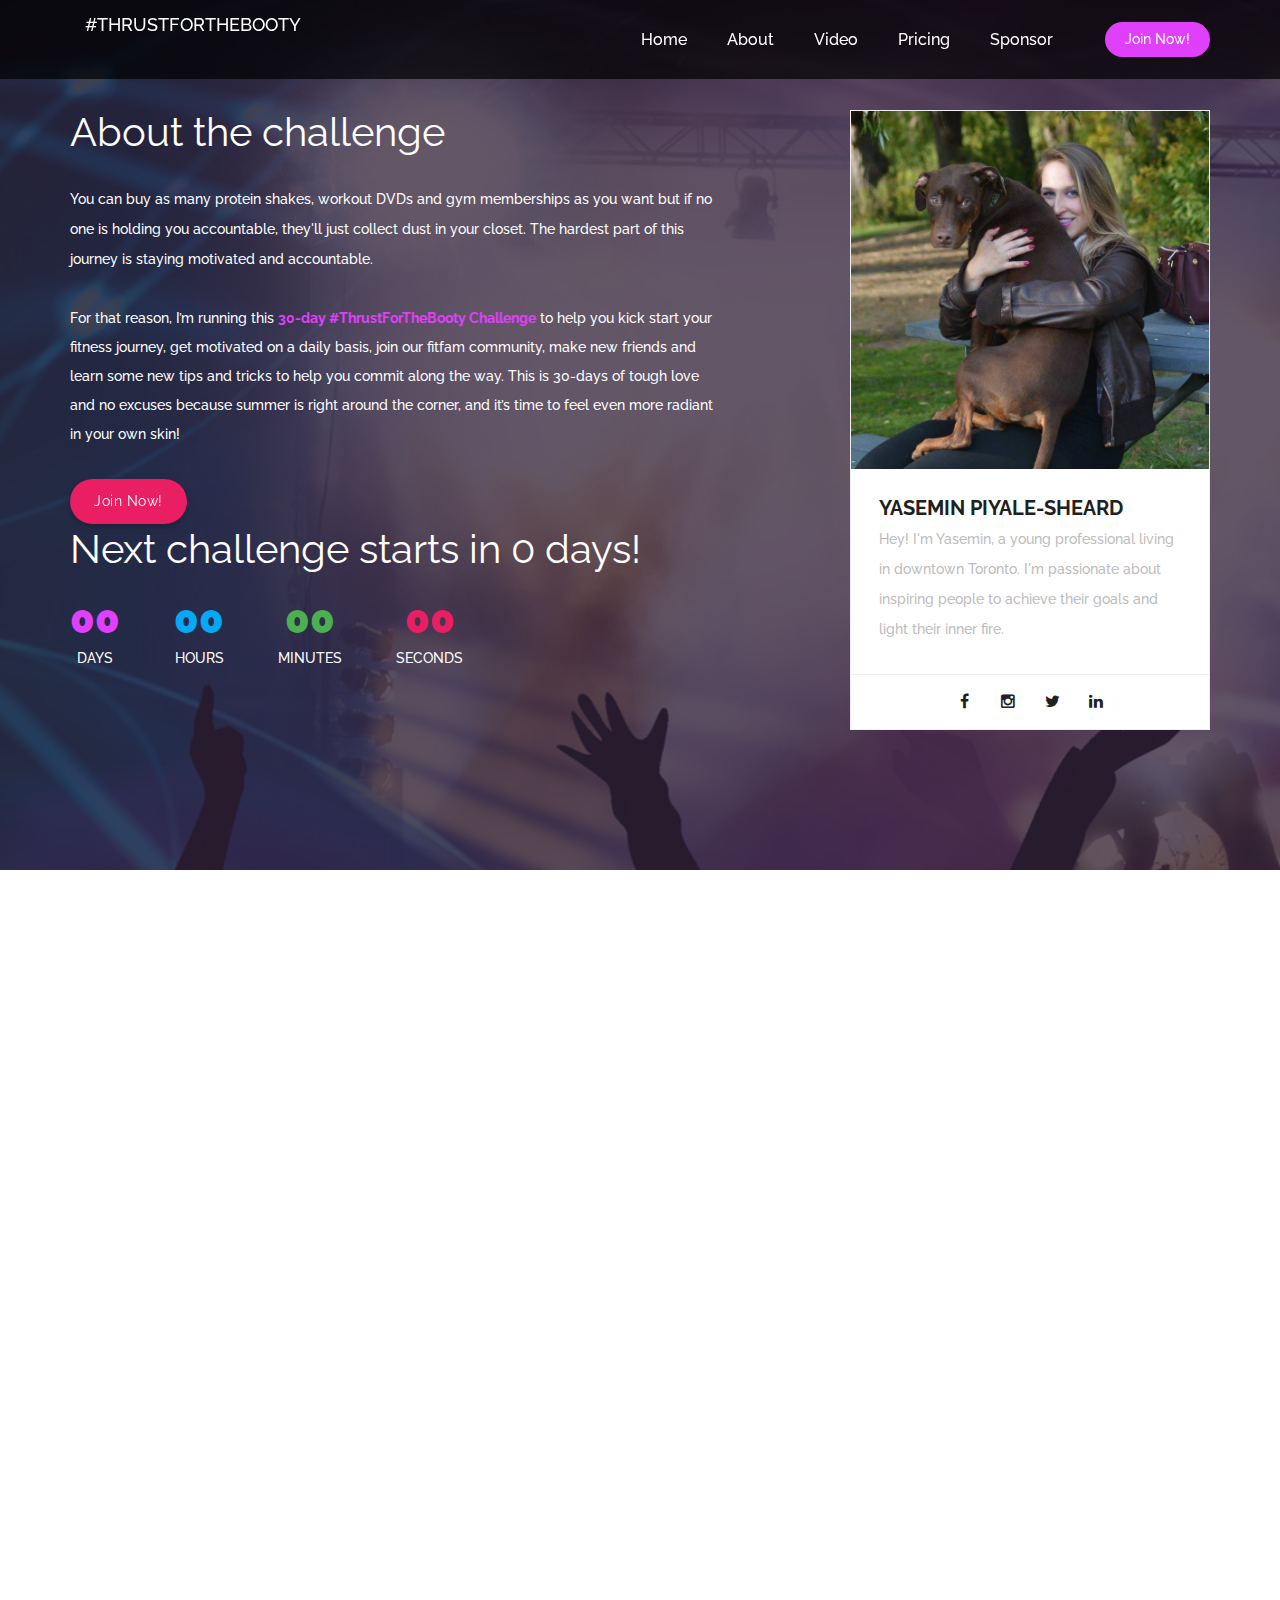
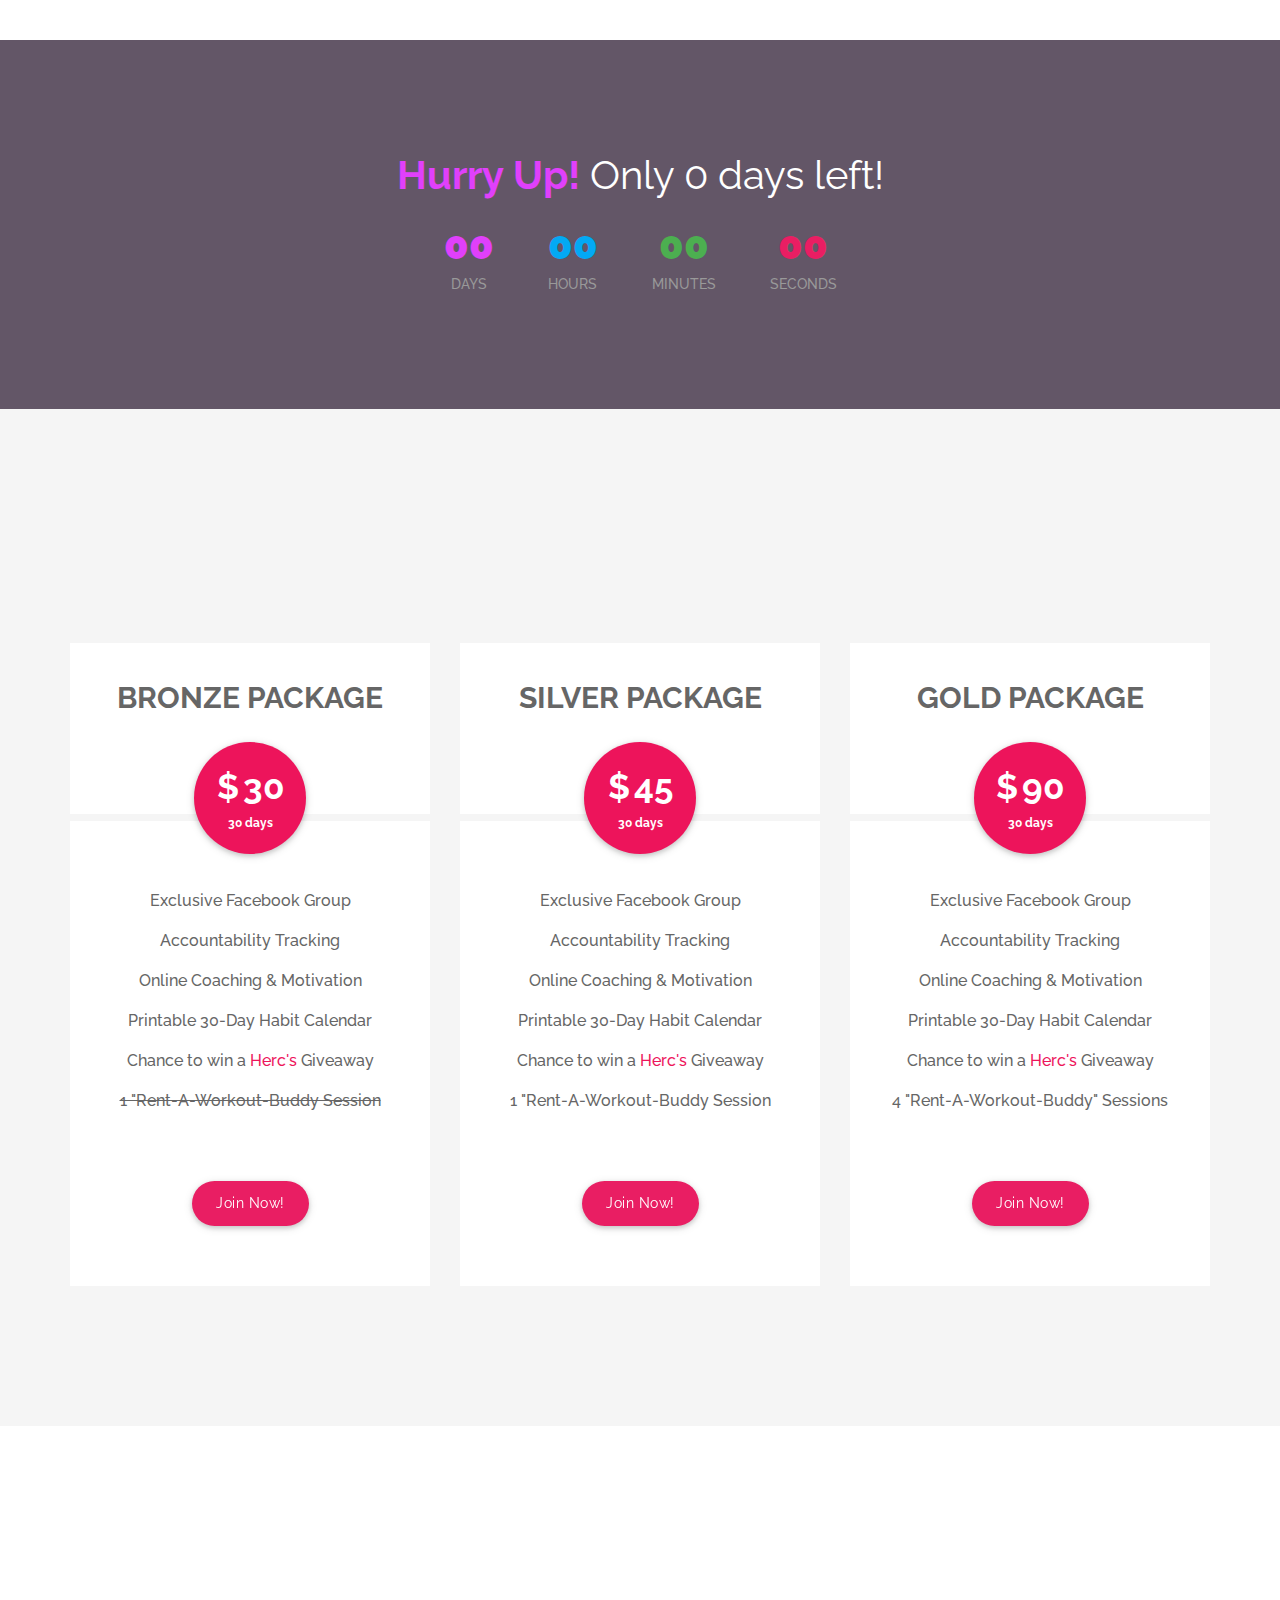
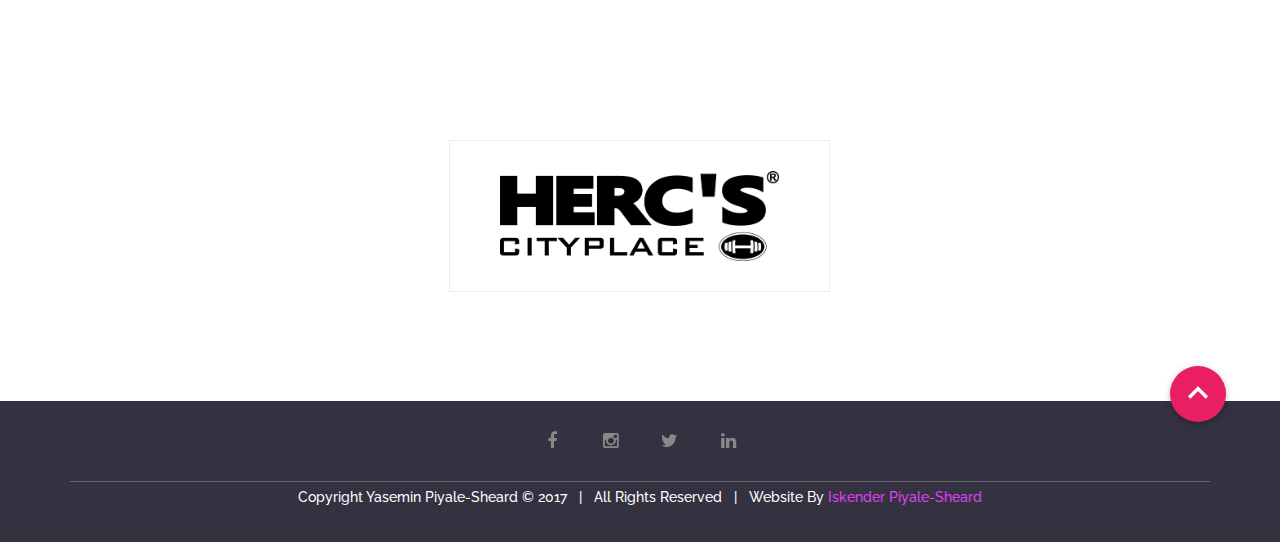
<file: index.html>
<!DOCTYPE html>
<html lang="en">
    <head>
        <meta charset="utf-8">
        <meta http-equiv="X-UA-Compatible" content="IE=edge">
        <meta name="viewport" content="width=device-width, initial-scale=1">
        
        <!-- ============================================ -->
        <meta name="viewport" content="width=device-width, initial-scale=1">
        <meta name="description" content="An online fitness accountabiliy community for men and women trying to get in shape.">
        <meta name="author" content="Yasemin Piyale-Sheard">

        <!-- Facebook Metatags -->
        <meta property="og:title" content="#THRUSTFORTHEBOOTY" />
        <meta property="og:site_name" content="#THRUSTFORTHEBOOTY"/>
        <meta property="og:type"   content="website" /> 
        <meta property="og:url" content="http://thrustforthebooty.com" />
        <meta property="og:description" content="An online fitness accountabiliy community for men and women trying to get in shape." />
        <meta property="og:image"
        content="http://thrustforthebooty.com/assets/img/background1.jpg" />

        <!-- Twitter Card Metadada -->
        <meta name="twitter:card" content="summary_large_image">
        <meta name="twitter:site" content="@ypiyale">
        <meta name="twitter:creator" content="@ypiyale">
        <meta name="twitter:title" content="#THRUSTFORTHEBOOTY">
        <meta name="twitter:description" content="An online fitness accountabiliy community for men and women trying to get in shape.">
        <meta name="twitter:image" content="http://thrustforthebooty.com/assets/img/background1.jpg">
        <!-- ============================================ -->

        <title>#THRUSTFORTHEBOOTY</title>

        <!--  favicon -->
        <link rel="shortcut icon" href="assets/img/ico/favicon.png">
        <!--  apple-touch-icon -->
        <link rel="apple-touch-icon-precomposed" sizes="144x144" href="assets/img/ico/apple-touch-icon-144-precomposed.png">
        <link rel="apple-touch-icon-precomposed" sizes="114x114" href="assets/img/ico/apple-touch-icon-114-precomposed.png">
        <link rel="apple-touch-icon-precomposed" sizes="72x72" href="assets/img/ico/apple-touch-icon-72-precomposed.png">
        <link rel="apple-touch-icon-precomposed" href="assets/img/ico/apple-touch-icon-57-precomposed.png">
        
        <link href='https://fonts.googleapis.com/css?family=Raleway:400,300,500,700,900' rel='stylesheet' type='text/css'>
        <!-- FontAwesome CSS -->
        <link href="assets/fonts/font-awesome/css/font-awesome.min.css" rel="stylesheet">
        <!-- Material Icons CSS -->
        <link href="assets/fonts/iconfont/material-icons.css" rel="stylesheet">
        <!-- animate CSS -->
        <link href="assets/css/animate.min.css" rel="stylesheet">
        <!-- flexslider -->
        <link href="assets/flexSlider/flexslider.css" rel="stylesheet">
        <!-- materialize -->
        <link href="assets/materialize/css/materialize.min.css" rel="stylesheet">
        <!-- Bootstrap -->
        <link href="assets/bootstrap/css/bootstrap.min.css" rel="stylesheet">
        <!-- Style CSS -->
        <link href="style.css" rel="stylesheet">


        <!-- Choose your default colors -->
        <link rel="stylesheet" href="assets/css/colors/color1.css">
        <!-- <link rel="stylesheet" href="assets/css/colors/color2.css"> -->
        <!-- <link rel="stylesheet" href="assets/css/colors/color3.css"> -->
        <!-- <link rel="stylesheet" href="assets/css/colors/color4.css"> -->
        <!-- <link rel="stylesheet" href="assets/css/colors/color5.css"> -->
        <!-- <link rel="stylesheet" href="assets/css/colors/color6.css"> -->
        <!-- <link rel="stylesheet" href="assets/css/colors/color7.css"> -->
        <!-- <link rel="stylesheet" href="assets/css/colors/color8.css"> -->



        <!-- RS5.0 Main Stylesheet -->
        <link rel="stylesheet" type="text/css" href="assets/revolution/css/settings.css">
        <!-- RS5.0 Layers and Navigation Styles -->
        <link rel="stylesheet" type="text/css" href="assets/revolution/css/layers.css">
        <link rel="stylesheet" type="text/css" href="assets/revolution/css/navigation.css">


        <!-- HTML5 shim and Respond.js for IE8 support of HTML5 elements and media queries -->
        <!-- WARNING: Respond.js doesn't work if you view the page via file:// -->
        <!--[if lt IE 9]>
          <script src="https://oss.maxcdn.com/html5shiv/3.7.2/html5shiv.min.js"></script>
          <script src="https://oss.maxcdn.com/respond/1.4.2/respond.min.js"></script>
        <![endif]-->

        <!-- Google Analytics Tracking Code -->
        <script>
          (function(i,s,o,g,r,a,m){i['GoogleAnalyticsObject']=r;i[r]=i[r]||function(){
          (i[r].q=i[r].q||[]).push(arguments)},i[r].l=1*new Date();a=s.createElement(o),
          m=s.getElementsByTagName(o)[0];a.async=1;a.src=g;m.parentNode.insertBefore(a,m)
          })(window,document,'script','https://www.google-analytics.com/analytics.js','ga');

          ga('create', 'UA-92273599-1', 'auto');
          ga('send', 'pageview');

        </script>
    </head>

    <body>
        

        <!-- header navigation start -->
        <header id="navigation" class="nav">
          <div class="container">
            <div class="row">
              <div class="col-sm-12">
                <div class="nav-inner">
                  <nav class="primary-nav">
                    <div class="clearfix nav-wrapper">

                      <a href="#home" class="left navbar-brand navbar-brand-2 menu-smooth-scroll" data-section="#home" id="brand">
                        #THRUSTFORTHEBOOTY
                      </a>

                      <a href="#" data-activates="mobile-demo" class="button-collapse">
                        <i class="mdi-navigation-menu"></i>
                      </a>

                      <ul class="right static-menu">
                        
                        <li>
                          <a class="typeform-share join-btn menu-smooth-scroll" href="#pricing" data-mode="1" target="_blank">Join Now!</a>
                        </li>


                        
                          



                      </ul>

                      <ul class="side-nav" id="mobile-demo">

                        <!-- Mini Profile // only visible in Tab and Mobile -->
                        <li class="mobile-profile">
                         <div class="profile-inner">
                            <h3>#THRUSTFORTHEBOOTY Challenge</h3>
                            <p>April 2017, <br>Toronto/Online</p>
                          </div>
                        </li><!-- mini profile end-->


                        <li><a href="#home" data-section="#home" class="menu-smooth-scroll"><i class="fa fa-user fa-fw"></i>Home</a>
                        </li>
                        <li><a href="#about" data-section="#about" class="menu-smooth-scroll"><i class="fa fa-file-text fa-fw"></i>About</a>
                        </li>
                        <li><a href="#video" data-section="#video" class="menu-smooth-scroll"><i class="fa fa-briefcase fa-fw"></i>Video</a>
                        </li>
                        <li><a href="#pricing" data-section="#pricing" class="menu-smooth-scroll"><i class="fa fa-users fa-fw"></i>Pricing</a>
                        </li>
                        <li><a href="#sponsor" data-section="#sponsor" class="menu-smooth-scroll"><i class="fa fa-users fa-fw"></i>Sponsor</a>
                        </li>
                        
                        </li>
                      </ul>

                    </div>
                  </nav>
                </div>
              </div>
            </div>
          </div>
          <!-- .container end -->
        </header>
        <!-- #header  navigation end -->

       

        <!-- start revolution slider 5.0 -->
        <section id="home" class="rev_slider_wrapper">
         <div class="attend-parallax rev_slider"  data-version="5.0">
          <ul>

            <li data-transition="fade" data-slotamount="default"  data-easein="Power3.easeInOut" data-easeout="Power3.easeInOut" data-masterspeed="1500"  data-thumb="assets/img/background1.jpg"  data-rotate="0"  data-saveperformance="off"  data-title="Parallax" data-description="">

                <!-- MAIN IMAGE -->
                <img src="assets/img/background1.jpg" alt="" data-bgposition="center center" data-bgfit="cover" data-bgrepeat="no-repeat" data-bgparallax="10" class="rev-slidebg" data-no-retina>
                <!-- LAYERS -->

                <div class="tp-overlay purple-overlay"></div>


                <!-- LAYER NR. 1 -->
                <div class="tp-caption tp-resizeme rs-parallaxlevel-4" 
                    data-basealign="slide"
                    data-x="['left','left','left','left']"  
                    data-y="['top','top','top','top']"
                    data-width="none"
                    data-height="none"
                    data-whitespace="nowrap"
                    data-transform_idle="o:1;"
         
                    data-transform_in="opacity:0;s:1000;e:Power2.easeInOut;" 
                    data-transform_out="opacity:0;s:1000;s:1000;" 
                    data-start="0" 
                    data-responsive_offset="on" 

                    style="z-index: 1;">
                       
                </div>

                <!-- LAYER NR. 2 -->
                <div class="tp-caption text-bold white-text tp-resizeme" 
                    data-x="center"  
                    data-y="['middle','middle','middle','middle']" data-voffset="['0','0','-100','-100']"
                    data-fontsize="['60','60','45','35']"
                    data-lineheight="['60','60','50','40']"
                    data-width="none"
                    data-height="none"
                    data-whitespace="nowrap"
                    data-transform_idle="o:1;"
         
                    data-transform_in="y:[100%];z:0;rX:0deg;rY:0;rZ:0;sX:1;sY:1;skX:0;skY:0;opacity:0;s:2000;e:Power4.easeInOut;" 
                    data-transform_out="y:[100%];s:1000;e:Power2.easeInOut;s:1000;e:Power2.easeInOut;" 
                    data-mask_in="x:0px;y:[100%];s:inherit;e:inherit;" 
                    data-mask_out="x:inherit;y:inherit;s:inherit;e:inherit;" 
                    data-start="800" 
                    data-splitin="none" 
                    data-splitout="none" 
                    data-responsive_offset="on"
                    
                    style="padding-bottom:120px; z-index: 5; white-space: nowrap; text-transform: uppercase;">#THRUSTFORTHEBOOTY
                </div>

                <!-- LAYER NR. 3 -->
                <div class="tp-caption text-center white-text tp-resizeme" 
                    data-x="['center','center','center','center']" data-hoffset="['0','0','0','0']"   
                    data-y="['middle','middle','middle','middle']" data-voffset="['70','70','-20','-20']"
                    data-fontsize="['16','16','16','11']"
                    data-lineheight="['20','20','20','20']"
                    data-width="none"
                    data-height="none"
                    data-whitespace="nowrap"
                    data-transform_idle="o:1;"
         
                    data-transform_in="y:[100%];z:0;rX:0deg;rY:0;rZ:0;sX:1;sY:1;skX:0;skY:0;opacity:0;s:2000;e:Power4.easeInOut;" 
                    data-transform_out="y:[100%];s:1000;e:Power2.easeInOut;s:1000;e:Power2.easeInOut;" 
                    data-mask_in="x:0px;y:[100%];s:inherit;e:inherit;" 
                    data-mask_out="x:inherit;y:inherit;s:inherit;e:inherit;" 
                    data-start="1500" 
                    data-splitin="none" 
                    data-splitout="none" 
                    data-responsive_offset="on" 

                    style="padding-bottom: 60px; z-index: 6; white-space: nowrap;">You can buy a gym membership, a workout DVD or a protein shake, but without <br> accountability it will collect dust in your closet. <br><br> Join the <a class="brand-color" href="#pricing">#THRUSTFORTHEBOOTY 30-Day Challenge</a> and together <br> we'll achieve our fitness goals.<br>
                </div>

                

                <!-- LAYER NR. 4 -->
                <div class="tp-caption tp-resizeme white-text rs-parallaxlevel-0"
                    data-x="center"
                    data-y="['middle','middle','middle','middle']" data-voffset="['150','150','50','50']"
                    data-fontsize="['25','25','20','16']"
                    data-lineheight="['25','25','25','25']"
                    data-width="none"
                    data-height="none"
                    data-whitespace="nowrap"
                    data-transform_idle="o:1;"
                    data-style_hover="cursor:default;"

                    data-transform_in="y:50px;opacity:0;s:1500;e:Power4.easeInOut;" 
                    data-transform_out="y:[175%];s:1000;e:Power2.easeInOut;s:1000;e:Power2.easeInOut;" 
                    data-mask_in="x:0px;y:[100%];s:inherit;e:inherit;" 
                    data-mask_out="x:inherit;y:inherit;s:inherit;e:inherit;" 
                    data-start="2000" 
                    data-splitin="none" 
                    data-splitout="none"
                    data-responsive_offset="on"
                    style="z-index: 8; white-space: nowrap;">April 2017 | Toronto + Online
                </div>

                <!-- LAYER NR. 4 -->
                <div class="tp-caption rev-scroll-btn  rs-parallaxlevel-0" 
                    data-x="['center','center','center','center']" data-hoffset="['0','0','0','0']" 
                    data-y="['bottom','bottom','bottom','bottom']" data-voffset="['50','50','50','50']" 
                    data-width="35"
                    data-height="55"
                    data-whitespace="nowrap"
                    data-transform_idle="o:1;"
                    data-style_hover="cursor:pointer;"
         
                    data-transform_in="y:50px;opacity:0;s:1500;e:Power3.easeInOut;" 
                    data-transform_out="y:50px;opacity:0;s:1000;s:1000;" 
                    data-start="2000" 
                    data-splitin="none" 
                    data-splitout="none" 
                    data-actions='[{"event":"click","action":"scrollbelow","offset":"0px"}]'
                    data-basealign="slide" 
                    data-responsive_offset="off" 
                    data-responsive="off"
                    
                    style="z-index: 9; min-width: 35px; max-width: 35px; max-width: 55px; max-width: 55px; white-space: nowrap; font-size: px; line-height: px; font-weight: 100;border-color:rgba(255, 255, 255, 0.50);border-style:solid;border-width:1px;border-radius:23px 23px 23px 23px;box-sizing:border-box;-moz-box-sizing:border-box;-webkit-box-sizing:border-box;">                         
                    <span></span>                            
                </div>  

            </li>

          </ul>
         </div><!-- end revolution slider -->
        </section><!-- end of slider wrapper -->


        <section id="about" class="section-padding banner-1 bg-fixed parallax-bg overlay purple-overlay"  data-stellar-background-ratio="0.5">
            <div class="container">

              
              <div class="row">
                <div class="col-md-7 white-text">
                  <h2 class="font-40 mb-30 white-text">About the challenge</h2>
                  
                  <p>You can buy as many protein shakes, workout DVDs and gym memberships as you want but if no one is holding you accountable, they'll just collect dust in your closet. The hardest part of this journey is staying motivated and accountable.</p> 

                  For that reason, I’m running this <span class="brand-color"><strong>30-day #ThrustForTheBooty Challenge</strong></span> to help you kick start your fitness journey, get motivated on a daily basis, join our fitfam community, make new friends and learn some new tips and tricks to help you commit along the way. This is 30-days of tough love and no excuses because summer is right around the corner, and it’s time to feel even more radiant in your own skin!  </p>

                  <a href="#pricing" data-mode="1" target="_blank" class="typeform-share waves-effect waves-light btn pink" id="joinbutton">Join Now!</a>

                  <h2 class="font-40 mb-30 white-text line-height-50 countdown" data-date="1 april 2017 12:00:00">Next challenge starts in <span class="days">0</span> days!</h2>
                  <div class="countdown-wrapper" >
                        <!-- put your countdown date and time here, follow the given formate -->
                        <ul class="countdown" data-date="1 april 2017 12:00:00">
                            <li>                    
                                <span class="days brand-color">00</span>
                                <p>days</p>
                            </li>
                            <li>
                                <span class="hours light-blue-text">00</span>
                                <p>hours </p>
                            </li>
                            <li>
                                <span class="minutes green-text">00</span>
                                <p>minutes</p>
                            </li>
                            <li>
                                <span class="seconds pink-text">00</span>
                                <p>seconds</p>
                            </li>               
                        </ul><!-- /countdown -->
                    </div>

           


                </div><!-- /.col-md-7 -->

                <div class="col-md-4 col-md-offset-1">
                  <div class="team-wrapper">
                      <div class="team-img">
                          <a href="#"><img src="assets/img/doggie.jpg" class="img-responsive" alt="Image"></a>
                      </div><!-- /.team-img -->

                      <div class="team-title">
                          <h3><a href="#">Yasemin Piyale-Sheard</a></h3>
                          
                          <p>Hey! I'm Yasemin, a young professional living in downtown Toronto. I'm passionate about inspiring people to achieve their goals and light their inner fire.</p>
                      </div><!-- /.team-title -->

                      <ul class="team-social-links list-inline text-center">
                          <li><a href="https://www.facebook.com/yasemin.piyale"><i class="fa fa-facebook" target="_blank"></i></a></li>
                          <li><a href="https://www.instagram.com/ypiyale" target="_blank"><i class="fa fa-instagram"></i></a></li>
                          <li><a href="https://www.twitter.com/ypiyale" target="_blank"><i class="fa fa-twitter"></i></a></li>
                          <li><a href="https://www.linkedin.com/in/yasemin-piyale-sheard-8625032b/"><i class="fa fa-linkedin" target="_blank"></i></a></li>
                      </ul>

                  </div><!-- /.team-wrapper -->
                </div><!-- /.col-md-5 -->
              </div><!-- /.row -->
            </div><!-- /.container -->
        </section>


        <section id="video" class="section-padding">
            <div class="container">

              

              <div class="row">
              	<div class="col-md-10 col-md-offset-1 video-wrapper">

              		<iframe width="853" height="480" src="https://www.youtube.com/embed/-hCkgZ-j90o" frameborder="0" webkitallowfullscreen mozallowfullscreen allowfullscreen></iframe>

              	</div>
              </div>

            </div><!-- /.container -->

        </section>

        <section class="section-padding banner-1 bg-fixed parallax-bg overlay purple-overlay">
            <div class="container">
              <div class="row">
                <div class="col-md-10 col-md-offset-1 text-center">

                  <h2 class="font-40 mb-30 white-text line-height-50 countdown" data-date="1 april 2017 12:00:00"><span class="text-bold brand-color">Hurry Up!</span> Only <span class="days">0</span> days left!</h2>
                  <div class="countdown-wrapper" >
                        <!-- put your countdown date and time here, follow the given formate -->
                        <ul class="countdown" data-date="1 april 2017 12:00:00">
                            <li>                    
                                <span class="days brand-color">00</span>
                                <p>days</p>
                            </li>
                            <li>
                                <span class="hours light-blue-text">00</span>
                                <p>hours </p>
                            </li>
                            <li>
                                <span class="minutes green-text">00</span>
                                <p>minutes</p>
                            </li>
                            <li>
                                <span class="seconds pink-text">00</span>
                                <p>seconds</p>
                            </li>               
                        </ul><!-- /countdown -->
                    </div>

                </div>
              </div>

            </div><!-- /.container -->

        </section>



        <section id="pricing" class="section-padding gray-bg" id="pricing">
            <div class="container">
              <div class="text-center mb-80 wow fadeInUp">
                <h2 class="section-title text-uppercase">Join The Challenge</h2>
                <!-- <p class="section-sub">Quisque non erat mi. Etiam congue et augue sed tempus. Aenean sed ipsum luctus, scelerisque ipsum nec, iaculis justo. Sed at vestibulum purus, sit amet viverra diam nulla ac nisi rhoncus.</p> -->
              </div>
              <div class="row">
                

            
                <div class="col-md-4">
                  <div class="pricing-table">
                    <div class="table-contents text-center">
                      <div class="table-header brand-hover">
                        <div class="package-name">
                          <span>Bronze Package</span>
                        </div>
                        <div class="package-price">
                          <span class="currency-symbol">$</span> <span class="price">30</span> <span class="currency-code">30 days</span>
                        </div>
                      </div><!-- /.table-header -->
                      <div class="table-info">
                        <ul>
                          <li>Exclusive Facebook Group</li>
                          <li>Accountability Tracking</li>
                          <li>Online Coaching & Motivation</li>
                          <li>Printable 30-Day Habit Calendar</li>
                          <li>Chance to win a <a href="https://hercs.com/locations/torontocityplace/" target="_blank">Herc's</a> Giveaway</li>
                          <li><strike>1 "Rent-A-Workout-Buddy Session</strike></li>

                        </ul>
                      </div><!-- /.table-info -->
                      <div class="table-footer">
                        <div class="purchase-button">
                        

                          <a class="typeform-share waves-effect waves-light btn pink" href="https://ypiyale.typeform.com/to/SFM3sd" data-mode="1" target="_blank">Join Now!</a>
                          

                        </div>
                      </div><!-- /.table-footer -->
                    </div><!-- /.table-contents -->
                  </div><!-- /.pricing-table -->
                </div><!-- /.col-md-4 -->
                

                <div class="col-md-4">
                  <div class="pricing-table">
                    <div class="table-contents text-center">
                      <div class="table-header brand-hover">
                        <div class="package-name">
                          <span>Silver Package</span>
                        </div>
                        <div class="package-price">
                          <span class="currency-symbol">$</span> <span class="price">45</span> <span class="currency-code">30 days</span>
                        </div>
                      </div><!-- /.table-header -->
                      <div class="table-info">
                        <ul>
                          <li>Exclusive Facebook Group</li>
                          <li>Accountability Tracking</li>
                          <li>Online Coaching & Motivation</li>
                          <li>Printable 30-Day Habit Calendar</li>
                          <li>Chance to win a <a href="https://hercs.com/locations/torontocityplace/" target="_blank">Herc's</a> Giveaway</li>
                          <li>1 "Rent-A-Workout-Buddy Session</li>


                        </ul>
                      </div><!-- /.table-info -->
                      <div class="table-footer">
                        <div class="purchase-button">
                        

                          <a class="typeform-share waves-effect waves-light btn pink" href="https://ypiyale.typeform.com/to/xVoSZB" data-mode="1" target="_blank">Join Now!</a>
                          

                        </div>
                      </div><!-- /.table-footer -->
                    </div><!-- /.table-contents -->
                  </div><!-- /.pricing-table -->
                </div><!-- /.col-md-4 -->
                

                <div class="col-md-4">
                  <div class="pricing-table">
                    <div class="table-contents text-center">
                      <div class="table-header brand-hover">
                        <div class="package-name">
                          <span>Gold Package</span>
                        </div>
                        <div class="package-price">
                          <span class="currency-symbol">$</span> <span class="price">90</span> <span class="currency-code">30 days</span>
                        </div>
                      </div><!-- /.table-header -->
                      <div class="table-info">
                        <ul>
                          <li>Exclusive Facebook Group</li>
                          <li>Accountability Tracking</li>
                          <li>Online Coaching & Motivation</li>
                          <li>Printable 30-Day Habit Calendar</li>
                          <li>Chance to win a <a href="https://hercs.com/locations/torontocityplace/" target="_blank">Herc's</a> Giveaway</li>
                          <li>4 "Rent-A-Workout-Buddy" Sessions</li>

                        </ul>
                      </div><!-- /.table-info -->
                      <div class="table-footer">
                        <div class="purchase-button">
                        

                          <a class="typeform-share waves-effect waves-light btn pink" href="https://ypiyale.typeform.com/to/AlzV25" data-mode="1" target="_blank">Join Now!</a>
                          

                        </div>
                      </div><!-- /.table-footer -->
                    </div><!-- /.table-contents -->
                  </div><!-- /.pricing-table -->
                </div><!-- /.col-md-4 -->
                
                


                
              </div><!-- /.row -->
            </div><!-- /.container -->
          </section>




        

        


        


        


        


        <section id="sponsor" class="section-padding">
            <div class="container">

              <div class="text-center mb-80 wow fadeInUp">
                  <h2 class="section-title text-uppercase">Our Sponsors</h2>
                  <p class="section-sub">With the help of our proud sponsors, we're able to offer some awesome giveaways for participants of our challenge. <a href="mailto:y.piyale@gmail.com">Want to become a sponsor? Email me!</a></p>
              </div>

              <div class="clients-grid no-gutter">
                <div class="col-md-4 col-md-offset-4">
                    <div class="border-box text-center">
                        <a href="https://hercs.com/locations/torontocityplace/">
                          <img src="assets/img/client-logo/hercs.png" alt="clients">
                        </a>
                    </div><!-- /.border-box -->
                </div><!-- /.col-md-3 -->

                

              </div><!-- /.clients-grid -->

            </div>
		</section>


        

        



        


        <footer class="footer">
            <div class="primary-footer dark-bg text-center">
                <div class="container">

                  <a href="#home" data-section="#home" class="menu-smooth-scroll btn-floating btn-large pink back-top waves-effect waves-light">
                    <i class="material-icons">&#xE316;</i>
                  </a>

                  <ul class="social-link tt-animate ltr mt-20">
                    <li><a href="https://www.facebook.com/yasemin.piyale" target="_blank"><i class="fa fa-facebook" ></i></a></li>
                    <li><a href="https://www.instagram.com/ypiyale" target="_blank"><i class="fa fa-instagram"></i></a></li>
                    <li><a href="https://www.twitter.com/ypiyale" target="_blank"><i class="fa fa-twitter"></i></a></li>
                    <li><a href="https://www.linkedin.com/in/yasemin-piyale-sheard-8625032b" target="_blank"><i class="fa fa-linkedin"></i></a></li>
                    
                  </ul>

                  <hr class="mt-10">

                  <div class="row">
                    <div class="col-md-12">
                          

                          <p><span class="copy-text">Copyright Yasemin Piyale-Sheard &copy; 2017 &nbsp; | &nbsp;  All Rights Reserved &nbsp; | &nbsp;  Website By <a href="http://www.izzydoesizzy.com" target="_blank">Iskender Piyale-Sheard</a></span></p>
                          
                    </div><!-- /.col-md-12 -->
                  </div><!-- /.row -->
                </div><!-- /.container -->
            </div><!-- /.primary-footer -->

           
        </footer>


         <!--  preloader start -->
        <div id="tt-preloader">
            <div class="tt-preloader-wave"></div>
        </div>
        <!-- preloader end -->


        <!-- jQuery -->
        <script src="assets/js/jquery-2.1.3.min.js"></script>
        <script src="assets/bootstrap/js/bootstrap.min.js"></script>
        <script src="assets/materialize/js/materialize.min.js"></script>
        <script src="assets/js/bootstrap-tabcollapse.min.js"></script>
        <script src="assets/js/smoothscroll.min.js"></script>
        <script src="assets/js/jquery.stellar.min.js"></script>
        <script src="assets/js/imagesloaded.js"></script>
        <script src="assets/js/jquery.inview.min.js"></script>
        <script src="assets/js/wow.min.js"></script>
        <script src="assets/js/waypoints.js"></script>
        <script src="assets/js/coundown-timer.js"></script>
        <script src="assets/js/ajaxchimp.js"></script>
        <script src="assets/js/ajaxchimp-config.js"></script>
        <script src="assets/flexSlider/jquery.flexslider-min.js"></script>
        <script src="assets/js/scripts.js"></script>


        <!-- RS5.0 Core JS Files -->
        <script src="assets/revolution/js/jquery.themepunch.tools.min.js"></script>
        <script src="assets/revolution/js/jquery.themepunch.revolution.min.js"></script>

        <!-- RS5.0 Init  -->
        <script type="text/javascript">
            jQuery(document).ready(function() {
               jQuery(".attend-parallax").revolution({
                    sliderType:"standard",
                    sliderLayout:"fullscreen",
                    delay:9000,
                    navigation: {
                        keyboardNavigation:"off",
                        keyboard_direction: "horizontal",
                        mouseScrollNavigation:"off",
                        onHoverStop:"off",
                        touch:{
                            touchenabled:"on",
                            swipe_threshold: 75,
                            swipe_min_touches: 1,
                            swipe_direction: "horizontal",
                            drag_block_vertical: false
                        }
                    },
                    responsiveLevels:[1240,1024,778,480],
                    gridwidth:[1240,1024,778,480],
                    gridheight:[700,600,500,500],
                    parallax: {
                        type:"mouse",
                        origo:"slidercenter",
                        speed:2000,
                        levels:[2,3,4,5,6,7,12,16,10,50],
                        disable_onmobile:"on"
                    },

                });
            });
        </script>


        <!-- Google Map Customization  -->
        <script type="text/javascript">
            jQuery(document).ready(function() {

	            //set your google maps parameters
	            var $latitude = 53.411805, //Visit http://www.latlong.net/ for generate your Lat. Long.
	                $longitude = -2.964538,
	                $map_zoom = 16 /* ZOOM SETTING */

	            //google map custom marker icon 
	            var $marker_url = 'assets/img/pin.png';

	            //we define here the style of the map
                // choose your style from https://snazzymaps.com/
	            var style = [{"featureType":"landscape","stylers":[{"hue":"#F600FF"},{"saturation":0},{"lightness":0},{"gamma":1}]},{"featureType":"road.highway","stylers":[{"hue":"#DE00FF"},{"saturation":-4.6000000000000085},{"lightness":-1.4210854715202004e-14},{"gamma":1}]},{"featureType":"road.arterial","stylers":[{"hue":"#FF009A"},{"saturation":0},{"lightness":0},{"gamma":1}]},{"featureType":"road.local","stylers":[{"hue":"#FF0098"},{"saturation":0},{"lightness":0},{"gamma":1}]},{"featureType":"water","stylers":[{"hue":"#EC00FF"},{"saturation":72.4},{"lightness":0},{"gamma":1}]},{"featureType":"poi","stylers":[{"hue":"#7200FF"},{"saturation":49},{"lightness":0},{"gamma":1}]}];

	            //set google map options
	            var map_options = {
	                center: new google.maps.LatLng($latitude, $longitude),
	                zoom: $map_zoom,
	                panControl: true,
	                zoomControl: true,
	                mapTypeControl: true,
	                streetViewControl: true,
	                mapTypeId: google.maps.MapTypeId.ROADMAP,
	                scrollwheel: false,
	                styles: style
	            }
	            //inizialize the map
	            var map = new google.maps.Map(document.getElementById('myMap'), map_options);
	            //add a custom marker to the map                
	            var marker = new google.maps.Marker({
	                position: new google.maps.LatLng($latitude, $longitude),
	                map: map,
	                visible: true,
	                icon: $marker_url
	            });
            });
        </script>


        <!-- SLIDER REVOLUTION 5.0 EXTENSIONS  (Load Extensions only on Local File Systems! The following part can be removed on Server for On Demand Loading) -->
         
        <script type="text/javascript" src="assets/revolution/js/extensions/revolution.extension.video.min.js"></script>
        <script type="text/javascript" src="assets/revolution/js/extensions/revolution.extension.slideanims.min.js"></script>
        <script type="text/javascript" src="assets/revolution/js/extensions/revolution.extension.actions.min.js"></script>
        <script type="text/javascript" src="assets/revolution/js/extensions/revolution.extension.layeranimation.min.js"></script>
        <script type="text/javascript" src="assets/revolution/js/extensions/revolution.extension.kenburn.min.js"></script>
        <script type="text/javascript" src="assets/revolution/js/extensions/revolution.extension.navigation.min.js"></script>
        <script type="text/javascript" src="assets/revolution/js/extensions/revolution.extension.migration.min.js"></script>
        <script type="text/javascript" src="assets/revolution/js/extensions/revolution.extension.parallax.min.js"></script>
        

        <!-- Stripe Checkout -->

        <script src="https://checkout.stripe.com/checkout.js"></script>

        

        <script>(function(){var qs,js,q,s,d=document,gi=d.getElementById,ce=d.createElement,gt=d.getElementsByTagName,id='typef_orm_share',b='https://s3-eu-west-1.amazonaws.com/share.typeform.com/';if(!gi.call(d,id)){js=ce.call(d,'script');js.id=id;js.src=b+'share.js';q=gt.call(d,'script')[0];q.parentNode.insertBefore(js,q)}id=id+'_';if(!gi.call(d,id)){qs=ce.call(d,'link');qs.rel='stylesheet';qs.id=id;qs.href=b+'share-button.css';s=gt.call(d,'head')[0];s.appendChild(qs,s)}})()
        </script>

    </body>
  
</html>
</file>
<file: assets/fonts/iconfont/material-icons.css>
@font-face {
  font-family: 'Material Icons';
  font-style: normal;
  font-weight: 400;
  src: url(MaterialIcons-Regular.eot); /* For IE6-8 */
  src: local('Material Icons'),
       local('MaterialIcons-Regular'),
       url(MaterialIcons-Regular.woff2) format('woff2'),
       url(MaterialIcons-Regular.woff) format('woff'),
       url(MaterialIcons-Regular.ttf) format('truetype');
}

.material-icons {
  font-family: 'Material Icons';
  font-weight: normal;
  font-style: normal;
  font-size: 24px;  /* Preferred icon size */
  display: inline-block;
  width: 1em;
  height: 1em;
  line-height: 1;
  text-transform: none;
  letter-spacing: normal;
  word-wrap: normal;
  white-space: nowrap;
  direction: ltr;

  /* Support for all WebKit browsers. */
  -webkit-font-smoothing: antialiased;
  /* Support for Safari and Chrome. */
  text-rendering: optimizeLegibility;

  /* Support for Firefox. */
  -moz-osx-font-smoothing: grayscale;

  /* Support for IE. */
  font-feature-settings: 'liga';
}
</file>
<file: style.css>
/********************************************************
    Template Name: Attend
    Created By: TrendyTheme
    Envato Profile: https://themeforest.net/user/trendytheme
    Website: http://trendytheme.net
    Version: 1.0
    Support: http://trendytheme.net/support
*********************************************************/


/*
====================================
[ CSS TABLE CONTENT ]
------------------------------------
    1.0 - General
    2.0 - Typography
    3.0 - Global Style
    4.0 - Overlay css
    5.0 - Background Banner
    6.0 - Team Member
    7.0 - Gallery Thumb
    8.0 - Tab CSS
    9.0 - CountDown CSS
    10.0 - Booking Form
    11.0 - Feature Accordion
    12.0 - Testimonial
    13.0 - Clients
    14.0 - Pricing Table
    15.0 - Latest News
    16.0 - subscribe-wrapper
    17.0 - Footer
    18.0 - Material CSS Customization
    19.0 - Navigation Styles
    20.0 - Preloader

-------------------------------------
[ END CSS TABLE CONTENT ]
=====================================
*/



/* ================= General ==================== */

body{
    font-family: 'Raleway', sans-serif !important;
    font-size: 14px;
    line-height: 29px;
    font-weight: 500;
    color: #999;
    background-color: #fff;
    overflow-x: hidden;
    -webkit-text-size-adjust: 100%;
    -webkit-overflow-scrolling: touch;
    -webkit-font-smoothing: antialiased !important;
}

html {
    font-family: 'Raleway', sans-serif!important;
}

html,
body {
    width: 100%;
    height: 100%;
}


/* Link style
/* ------------------------------ */
a {
    color: #ed145b;
}
a,
a > * {
    outline: none;
    cursor: pointer;
    text-decoration: none;
}
a:focus,
a:hover {
    outline: none;
    text-decoration: none;
}

img {
    max-width: 100%;
}


/* Transition elements
/* ------------------------------ */
a,
.navbar a,
.form-control {
    -webkit-transition: all 0.3s ease;
    -moz-transition: all 0.3s ease;
    -ms-transition: all 0.3s ease;
    -o-transition: all 0.3s ease;
    transition: all 0.3s ease; 
}


/* ================ Typography ================== */

h1, h2, h3, h4, h5, h6{
    font-family: 'Raleway', sans-serif!important;
    font-weight: 400;
    color: #202020;
    margin: 0 0 15px;
}

h1 {
    font-size: 40px;
}
h2 {
    font-size: 20px;
}
h3 {
    font-size: 18px;
}
h4 {
    font-size: 16px;
}
h5 {
    font-size: 14px;
}
h6 {
    font-size: 12px;
}

p img { 
    margin: 0; 
}

p {
    margin: 0 0 30px;
    line-height: 30px;
}

hr {
    margin: 0;
}

/* Material Button Style
/* ------------------------------ */
.btn {
    height: 45px;
    padding: 12px 24px;
    font-size: 14px;
    text-transform: capitalize;
    border: 0;
    border-radius: 30px;
}


.btn-lg {
    padding: 12px 38px;
}

/*button size in extra small devices*/
@media screen and (max-width: 767px) {
    .btn-lg {
        height: auto;
        font-size: 14px;
        padding: 8px 25px;
    }
}



.btn.active, 
.btn:active {
    box-shadow: 0 5px 11px 0 rgba(0, 0, 0, 0.18), 0 4px 15px 0 rgba(0, 0, 0, 0.15);
}


.btn i.material-icons {
    font-size: 20px;
}

.btn.focus, 
.btn:focus, 
.btn:hover {
    color: #fff;
}
.btn:focus,
button:focus {
    outline: none !important;
}


/*
Alert
-------------------------------------------------------------------*/
.alert {
	padding: 12px 15px;
    border-radius: 2px !important;
    -webkit-transition: box-shadow 0.3s;
    -moz-transition: box-shadow 0.3s;
    -ms-transition: box-shadow 0.3s;
    transition: box-shadow 0.3s;
    box-shadow: 0 2px 5px 0 rgba(0, 0, 0, 0.16), 0 2px 10px 0 rgba(0, 0, 0, 0.12);
}

.alert i {
    font-size: 25px;
    margin-right: 10px;
    float: left;
}


/*
Alert Border Style
-------------------------------------------------*/

.info-border {
    /*border-color: #31708f;*/
    color: #31708f;
    background-color: #d9edf7;
}

.success-border {
    /*border-color: #00c03b;*/
    color: #00c03b;
    background-color: #effdda;
}

.warning-border {
    /*border-color: #ff9c00;*/
    color: #ff9c00;
    background-color: #fff8ca;
}

.danger-border {
    /*border-color: #ff0000;*/
    color: #ff0000;
    background-color: #fff3f3;
}



address {
    margin: 30px 0 0;
    font-style: normal;
    line-height: 25px;
}
address hr {
    margin-top: 20px;
    margin-bottom: 20px; 
}


thead {
    color: #272829;
    background-color: #f5f5f5;
    border-bottom: 1px solid #eee;
}
.table>thead>tr>th {
    padding: 12px 8px;
}
.table>thead>tr>th {
    border-bottom: 0;
}
.table>tbody>tr>td,
.table>tbody>tr>th {
    color: #666;
    padding: 15px 8px;
    border-top: 1px solid #eee;
}

#mapcontent p {
    margin: 0;
}


/* Slider overlay background color */
.tp-overlay.purple-overlay,
.overlay.purple-overlay:before {
    background-color: rgba(47, 30, 52, 0.75);
}


/* Customize Material Form style 
/* ------------------------------------ */
.form-control {
    border-radius: 0;
}
.input-field {
    margin-top: 45px;
}
.input-field label {
    color: #999;
    top: 0;
    left: 0;
    font-size: 14px;
    line-height: 16px;
    font-weight: 400;
    margin: 0;
}
.input-field label.active {
    font-size: 12px;
}

.overflow-hidden {
	overflow: hidden;
}

/* ================= Global Classes ==================== */
.no-margin {
    margin: 0 !important;
}

.no-gutter > [class*='col-'] {
    padding-right: 0;
    padding-left: 0;
}
.no-padding {
    padding: 0 !important;
}

.section-padding {
    padding: 110px 0;
}


/*margin top*/
.mt-10 {
    margin-top: 10px;
}
.mt-15 {
    margin-top: 15px;
}
.mt-20 {
    margin-top: 20px;
}
.mt-30 {
    margin-top: 30px;
}
.mt-40 {
    margin-top: 40px;
}
.mt-50 {
    margin-top: 50px;
}
.mt-80 {
    margin-top: 80px;
}
.mt-100 {
    margin-top: 100px;
}

/*margin bottom*/
.mb-10 {
    margin-bottom: 10px !important;
}
.mb-15 {
    margin-bottom: 15px !important;
}
.mb-20 {
    margin-bottom: 20px !important;
}
.mb-30 {
    margin-bottom: 30px !important;
}
.mb-40 {
    margin-bottom: 40px !important;
}
.mb-50 {
    margin-bottom: 50px !important;
}
.mb-80 {
    margin-bottom: 80px !important;
}
.mb-100 {
    margin-bottom: 100px !important;
}


/*padding-top*/
.padding-top-20 {
    padding-top: 20px;
}
.padding-top-30 {
    padding-top: 30px;
}
.padding-top-50 {
    padding-top: 50px;
}


/*padding-bottom*/
.padding-bottom-20 {
    padding-bottom: 20px;
}
.padding-bottom-30 {
    padding-bottom: 30px;
}
.padding-bottom-50 {
    padding-bottom: 50px;
}



/*Border Radious*/
.radius-2 {
    border-radius: 2px;
}
.radius-3 {
    border-radius: 3px;
}
.radius-4 {
    border-radius: 4px;
}




/*Font Size*/
.font-20 {
    font-size: 20px
}
.font-25 {
    font-size: 25px
}
.font-30 {
    font-size: 30px
}
.font-35 {
    font-size: 35px
}
.font-40 {
    font-size: 40px
}


/*font size in extra small devices*/
@media screen and (max-width: 767px) {

    .font-30 {
        font-size: 25px
    }

    h1,
    .font-35,
    .font-40 {
        font-size: 30px
    }
}



/*Line Height*/
.line-height-40 {
    line-height: 40px;
}
.line-height-50 {
    line-height: 50px;
}

.text-light {
    font-weight: 300 !important;
}

.text-regular {
    font-weight: 400 !important;
}

.text-medium {
    font-weight: 500 !important;
}
.text-bold {
    font-weight: 700 !important;
}
.text-extrabold {
    font-weight: 900 !important;
}




/*height*/
.height-200 {
    height: 200px!important;
}
.height-350 {
    height: 350px!important;
}
.height-450 {
    height: 450px!important;
}
.height-650 {
    height: 650px!important;
}




/*Color Presets*/
.gray-bg {
    background-color: #f5f5f5!important;
}
.dark-bg {
    background-color: #343241 !important;
}
.dark-bg.darken-1 {
    background-color: #292732 !important;
}



/* ================= Pre Defined Overlay ==================== */
.overlay,
.overlay .container {
  position: relative;
}
.overlay:before {
    content: "";
    width: 100%;
    height: 100%;
    position: absolute;
    top: 0;
    left: 0;
    background: rgba(0, 0, 0, 0.2); /*fallback overlay*/
}


/* dark overlay */
.overlay.dark-0:before {
    background-color: rgba(0,0,0,0);
}
.overlay.dark-1:before {
    background-color: rgba(0,0,0,.1);
}
.overlay.dark-2:before {
    background-color: rgba(0,0,0,.2);
}
.overlay.dark-3:before {
    background-color: rgba(0,0,0,.3);
}
.overlay.dark-4:before {
    background-color: rgba(0,0,0,.4);
}
.overlay.dark-5:before {
    background-color: rgba(0,0,0,.5);
}
.overlay.dark-6:before {
    background-color: rgba(0,0,0,.6);
}
.overlay.dark-7:before {
    background-color: rgba(0,0,0,.7);
}
.overlay.dark-8:before {
    background-color: rgba(0,0,0,.8);
}
.overlay.dark-9:before {
    background-color: rgba(0,0,0,.9);
}
.overlay.dark-10:before {
    background-color: rgba(0,0,0,1);
}


/* light overlay */
.overlay.light-0:before {
    background-color: rgba(255,255,255,0);
}
.overlay.light-1:before {
    background-color: rgba(255,255,255,.1);
}
.overlay.light-2:before {
    background-color: rgba(255,255,255,.2);
}
.overlay.light-3:before {
    background-color: rgba(255,255,255,.3);
}
.overlay.light-4:before {
    background-color: rgba(255,255,255,.4);
}
.overlay.light-5:before {
    background-color: rgba(255,255,255,.5);
}
.overlay.light-6:before {
    background-color: rgba(255,255,255,.6);
}
.overlay.light-7:before {
    background-color: rgba(255,255,255,.7);
}
.overlay.light-8:before {
    background-color: rgba(255,255,255,.8);
}
.overlay.light-9:before {
    background-color: rgba(255,255,255,.9);
}
.overlay.light-10:before {
    background-color: rgba(255,255,255,1);
}



/*use overlay on light background for rev slider*/
.tp-overlay {
    background: rgba(0,0,0, 0.5);
    position: absolute; 
    left: 0; 
    right: 0; 
    top: 0; 
    bottom: 0;
    z-index: 1; /* required for IE */

    -webkit-transition: all 1s;
       -moz-transition: all 1s;
         -o-transition: all 1s;
            transition: all 1s;
}





/* ================= Section Title ==================== */
.section-title {
    font-size: 40px;
    margin-bottom: 20px;
}
.section-sub {
    margin: 0 auto;
}
@media (min-width: 992px){
    .section-sub {
        width: 60%;
    }
}

@media screen and (max-width: 767px) {

    .section-title {
        font-size: 30px;
    }
    .section-title p {
        width: 100%;
    }
}


/* ================= Banner Background ==================== */
[class*='banner-'] {
    background-size: cover !important;
}


.banner-1 {
    background-image: url("assets/img/event-banner-1.jpg");  
}
.banner-2 {
    background-image: url("assets/img/event-banner-2.jpg");  
}
.banner-3 {
    background-image: url("assets/img/event-banner-3.jpg");  
}



@media (min-width: 992px) {
    .bg-fixed {
        background-attachment: fixed;
    }
}



.video-wrapper iframe {
    width: 100%;
    height: 540px;
}

@media screen and (max-width: 991px) {
    .video-wrapper iframe {
        height: 300px;
    }
}



/*------------------------------------------------------------------
Team Member
-------------------------------------------------------------------*/
.team-wrapper {
    background: #fff;
    border: 1px solid #eee;
    margin-bottom: 30px;
    -webkit-transition: all 0.3s;
    -moz-transition: all 0.3s;
    -ms-transition: all 0.3s;
    transition: all 0.3s;
}
.team-wrapper:hover {
    border: 1px solid transparent;
    box-shadow: 0 2px 5px 0 rgba(0, 0, 0, 0.16), 0 2px 10px 0 rgba(0, 0, 0, 0.12);
}
.team-wrapper img {
    width: 100%;
}
.team-title {
    padding: 28px 28px 0 28px;
}
.team-title h3 {
    font-size: 20px;
    font-weight: 700;
    text-transform: uppercase;
    margin-bottom: 5px;
}
.team-title h3 a {
    color: #202020;
}
.team-title span {
    display: block;
    font-size: 16px;
    color: #999;
    text-transform: uppercase;
    margin-bottom: 22px;
}
.team-title p {
    color: #bcbcbc;
    -webkit-transition: color 0.3s;
    -moz-transition: color 0.3s;
    -ms-transition: color 0.3s;
    transition: color 0.3s;
}
.team-wrapper:hover .team-title p {
    color: #999;
}



/*Team Social Links*/
.team-social-links {
    margin: 0;
    padding: 12px 0;
    border-top: 1px solid #eee;
}
.team-social-links li a{
    width: 30px;
    height: 30px;
    font-size: 16px;
    line-height: 30px;
    display: block;
    color: #202020;
}



/*Tab to Accordion*/
@media (max-width: 767px){
    .team-social-links {
        border-top: 0;
    }
}



/*
Gallery Thumb
-------------------------------------------------------------------*/
.gallery-thumb .flex-viewport li img {
    width: 100%;
}
.gallery-thumb .flex-control-thumbs {
    margin: -35px 0 0;
}

.gallery-thumb .flex-control-thumbs li {
    width: 70px;
    float: none;
    margin: 0 5px;
}

.gallery-thumb .flex-control-thumbs img {
    width: 70px;
    height: 70px!important;
    border-radius: 50%;
    background: #fff;
    padding: 5px;
    opacity: 1;
    z-index: 100;
    position: relative;
}

.gallery-thumb .flex-direction-nav a {
    opacity: 1;
    top: auto;
    bottom: 45px;
    text-align: center;
}
.gallery-thumb .flex-direction-nav .flex-prev {
    left: 15px;
}
.gallery-thumb .flex-direction-nav .flex-next {
    right: 15px;
}
.gallery-thumb  .flex-direction-nav a.flex-prev::before,
.gallery-thumb  .flex-direction-nav a.flex-next::before {
    font-family: 'Material Icons';
    font-size: 20px;
    color: #fff;  
}
.gallery-thumb  .flex-direction-nav a.flex-prev::before {
    content: 'arrow_back';
}
.gallery-thumb  .flex-direction-nav a.flex-next::before {
    content: 'arrow_forward';
}

@media screen and (max-width: 370px){
    .gallery-thumb .flex-control-thumbs li {
        width: 50px;
    }

    .gallery-thumb .flex-control-thumbs img {
        width: 50px;
        height: 50px!important;
    }

}



/*
Event Schedule
-------------------------------------------------------------------*/
.event-schedule.border-tab .panel-body {
    padding: 0;
    border: 1px solid #eee;
    border-top: 0;
}
.event-schedule .table>thead>tr>th {
    padding: 12px 15px;
}
.event-schedule .table>tbody>tr>td,
.event-schedule .table>tbody>tr>th {
    padding: 15px 15px;
}
.event-schedule .table {
    margin-bottom: 0;
}



/*
Tab Common CSS
-------------------------------------------------------------------*/

.nav-tabs>li>a,
.nav-tabs.nav-justified>li>a {
    font-weight: 500;
    text-transform: uppercase;
    color: #999;
    margin-right: -1px;
    border: 1px solid #eee;
    border-radius: 0;
    background: #fafafa;
}

.nav-tabs>li.active>a, 
.nav-tabs>li.active>a:focus, 
.nav-tabs>li.active>a:hover,
.nav-tabs.nav-justified>.active>a, 
.nav-tabs.nav-justified>.active>a:focus, 
.nav-tabs.nav-justified>.active>a:hover{
    cursor: default;
    background-color: #fff;
    border: 1px solid #eee;
    border-bottom-color: transparent;
}

.nav-tabs {
    border-bottom: 1px solid #eee;
}

.nav-tabs>li i {
    margin-right: 5px;
}
.nav-tabs>li>a {
    padding: 20px 30px;
}
.nav-tabs>li>a:hover {
    background-color: #fff;
    border-color: #eee #eee #eee;
}
.tab-pane {
    line-height: 30px;
}


.border-tab .nav-tabs>li {
    position: relative;
}
.border-tab .nav-tabs>li.active::after {
    content: "";
    position: absolute;
    bottom: 0;
    left: 0;
    width: 100%;
    z-index: 10;
}

.border-tab .nav-tabs>li>a {
    padding: 16px 30px;
}

.border-tab .panel-body{
    padding: 30px 0;
}

@media screen and (max-width: 767px) {
    .border-tab .panel-body{
        padding: 30px;
    }
}

.border-tab.transparent-nav .nav-tabs>li>a, 
.border-tab.transparent-nav .nav-tabs.nav-justified>li>a {
    background: #fff;
    color: #999;
}



/*
CountDown
-------------------------------------------------------------------*/
.countdown {
  margin-bottom: 0
}
.countdown li {
  display: inline-block;
  text-align: center;
}
.countdown li+li {
  margin-left: 50px;
}
.countdown li p{
    text-transform: uppercase;
    margin: 0;
}
.countdown li span {
  font-size: 40px;
  font-weight: 900;
}

@media screen and (max-width: 650px) {
    .countdown li+li {
      margin-left: 10px;
    }
}



/*
Booking Form
-------------------------------------------------------------------*/
.booking-form-wrapper {
    padding: 40px;
    background-color: #fff;
    border-radius: 10px;
    position: relative;
    z-index: 10;
}

.booking-form-wrapper::before {
    content: "";
    width: calc(100% - 22px);
    height: 8px;
    background-color: #ccc;
    position: absolute;
    left: 10px;
    top: -8px;
    border-radius: 10px 10px 0 0;
}

.booking-form-wrapper h3 {
    font-size: 16px;
    text-transform: uppercase;
    font-weight: 700;
    position: relative;
}
.booking-form-wrapper h3:before {
    content: "";
    width: 5px;
    height: 30px;
    position: absolute;
    left: -40px;
    top: -5px;
}

.booking-form-wrapper .input-field {
    margin-top: 30px;
}
.booking-form-wrapper textarea.materialize-textarea {
    min-height: 40px;
}

@media screen and (max-width: 991px) {
    .gallery-thumb {
        margin-top: 30px;
    }
    .countdown-wrapper {
        text-align: center;
    }
    .booking-form-wrapper {
        margin-top: 50px;
    }
    .feature-accordion {
        margin-bottom: 50px;
    }
}





/*
Feature Accordion
--------------------------------------------------------------------*/
.feature-accordion.panel-group .panel+.panel {
    margin-top: 10px;
}
.feature-accordion .panel {
    box-shadow: none;
    border:0;
    border-radius: 0;
    background: transparent;
}
.feature-accordion .panel .panel-heading {
    position: relative;
    padding: 0;
}
.feature-accordion .panel-title a{
    display: block;
    color: #fff;
    padding: 16px;
    border-radius: 4px;
    box-shadow: 0 2px 5px 0 rgba(0, 0, 0, 0.16), 0 2px 10px 0 rgba(0, 0, 0, 0.12)
}


.feature-accordion .panel-title a.collapsed{
    color: #202020;
    background-color: #eee !important;
    box-shadow: none;
}

.feature-accordion .panel-default>.panel-heading+.panel-collapse>.panel-body {
    border: 0;
}

.feature-accordion .panel-body {
    padding: 15px 0;
}


/*
Accordion Icon
-----------------------------------------------------------------------------------*/
.icon .panel .panel-heading a:after {
    font-family: 'FontAwesome';
    font-size: 24px;
    width: 50px;
    height: 99%;
    line-height: 48px;
    text-align: center;
    position: absolute;
    top: 0;
    right: 0;
}


/*Angle Icon*/
.angle-icon .panel .panel-heading a:after {
    content: "\f107";
}
.angle-icon .panel .panel-heading a.collapsed:after {
    content: "\f105";
}


/*Plus Icon*/
.plus-icon .panel .panel-heading a:after {
    content: "\f068";
}
.plus-icon .panel .panel-heading a.collapsed:after {
    content: "\f067";
}




/*
Carousel Testimonial
---------------------------------------------------------------------------*/
.carousel-testimonial {
    padding: 40px;
    border-radius: 4px;
    height: inherit;
}
.carousel-testimonial .avatar{
    margin-bottom: 30px;
}
.carousel-testimonial .testimonial-meta{
    font-weight: 700;
    margin-bottom: 30px;
}
.carousel-testimonial .testimonial-meta span{
    color: #999;
    font-weight: 400;
}


.carousel-testimonial .carousel-control {
    top: auto;
    bottom: 20px;
    width: 40px;
    height: 40px;
    line-height: 40px;
    color: #ddd;
    text-shadow: none;
    opacity: 1;
    background-image: none !important;
    filter: 0;
}
.carousel-testimonial .carousel-control.left {
    left: 50%;
    margin-left: -40px;
}
.carousel-testimonial .carousel-control.right {
    right: 50%;
    margin-right: -40px;
}

.carousel-testimonial .carousel-control:focus, 
.carousel-testimonial .carousel-control:hover {
    opacity: 1;
}

.carousel-testimonial.brand-bg .carousel-control:focus, 
.carousel-testimonial.brand-bg .carousel-control:hover {
    color: #fff;
}


/*Gray Background Testimonial*/
.carousel-testimonial.gray-bg {
    background-color: #f9f9f9!important;
}



/*
Clients Style
---------------------------------------------------------------------------*/
.clients-grid .border-box {
    border: 1px solid #eee;
    margin-left: -1px;
    margin-bottom: -1px;
    -webkit-transition: box-shadow 0.3s;
    -moz-transition: box-shadow 0.3s;
    -ms-transition: box-shadow 0.3s;
    transition: box-shadow 0.3s;
}

.clients-grid .border-box a{
    display: block;
    margin-left: auto;
    margin-right: auto;
}

.clients-grid .border-box img {
    padding: 30px 50px;
    display: block;
    margin-left: auto;
    margin-right: auto;
    width: 100%;
    -webkit-filter: grayscale(100%); /* Chrome, Safari, Opera */
    filter: grayscale(100%);
    -webkit-transition: all 0.3s;
    -moz-transition: all 0.3s;
    -ms-transition: all 0.3s;
    transition: all 0.3s;
}
.clients-grid .border-box img:hover {
    -webkit-filter: grayscale(0%);
    filter: grayscale(0%);
}

.clients-grid .border-box:hover{
    box-shadow: 0 2px 5px 0 rgba(0, 0, 0, 0.16), 0 2px 10px 0 rgba(0, 0, 0, 0.12);
}


/*
Grid Gutter Style
---------------------------------------------------------------------------*/
.clients-grid.grid-gutter .border-box {
    margin-bottom: 30px;
}

/*
Gutter Style
---------------------------------------------------------------------------*/
@media (max-width: 991px) {
    .clients-grid.gutter .border-box {
        margin-bottom: 30px;
    } 
}




/*------------------------------------------------------------------
Pricing Table
-------------------------------------------------------------------*/
.pricing-table {
    margin-bottom: 30px;
}
.table-contents {}
.table-header {
    padding: 40px 30px 0;
    margin-bottom: 7px;
    color: #666;
}
.package-name {
    font-size: 30px;
    text-transform: uppercase;
    font-weight: 700;
    margin-bottom: -10px;
}
.package-price {
    width: 112px;
    height: 112px;
    background-color: #ed145b;
    color: #fff;
    margin: 0 auto;
    text-align: center;
    border-radius: 50%;
    position: relative;
    top: 40px;
    box-shadow: 0 2px 5px 0 rgba(0, 0, 0, 0.16), 0 2px 10px 0 rgba(0, 0, 0, 0.12);
}
.package-price .currency-symbol,
.package-price .price {
    font-size: 35px;
    line-height: 40px;
    font-weight: 700;
    display: inline-block;
    margin-top: 25px;
}
.package-price .currency-code {
    font-size: 12px;
    font-weight: 700;
    display: block;
}

.table-info {
    padding: 60px 30px;
}

.table-info ul {
    margin: 0;
}
.table-info ul li{
    font-size: 16px;
    line-height: 40px;
    color: #666;
}

.table-footer {
    padding: 0 30px 60px;
}

.table-header,
.table-info,
.table-footer {
    background-color: #fff;
}
.pricing-table:hover .brand-hover {
    color: #fff !important;
}

.pricing-table,
.table-header,
.package-price {
    -webkit-transition: all 0.3s ease-out;
    -moz-transition: all 0.3s ease-out;
    -o-transition: all 0.3s ease-out;
    -ms-transition: all 0.3s ease-out;
    transition: all 0.3s ease-out;
}

.pricing-table:hover,
.pricing-table:hover .package-price {
    box-shadow: 0 5px 11px 0 rgba(0, 0, 0, 0.18), 0 4px 15px 0 rgba(0, 0, 0, 0.15);
}



/*
Latest News Card Style
----------------------------------------------------*/
.latest-news-card .card {
    margin: 0;
    box-shadow: none;
    -webkit-transition: all 0.3s ease-out;
    -moz-transition: all 0.3s ease-out;
    -o-transition: all 0.3s ease-out;
    -ms-transition: all 0.3s ease-out;
    transition: all 0.3s ease-out;
}
.latest-news-card .card:hover {
    box-shadow: 0 2px 5px 0 rgba(0, 0, 0, 0.16), 0 2px 10px 0 rgba(0, 0, 0, 0.12);
}

.latest-news-card .card .card-content {
    border: 1px solid #e8e8e8;
    border-top: 1px solid transparent;
}
.latest-news-card .card:hover .card-content {
    border: 1px solid transparent;
}
.latest-news-card .card .entry-title {
    font-size: 18px;
    font-weight: 500;
    line-height: 30px;
    margin: 0;
    cursor: pointer;
}

.latest-news-card .card-reveal {
    color: #fff;
    padding: 20px;
}


.latest-news-card .card-reveal .close-button i{
    position: absolute;
    right: 20px;
    top: 20px;
    font-size: 14px;
}
.latest-news-card .card-reveal .posted-on {
    display: block;
    color: #fff;
    font-weight: 500;
    text-transform: uppercase;
    margin-bottom: 5px;
}
.latest-news-card .card-reveal .entry-title {
    line-height: 28px;
    margin-bottom: 20px;
}
.latest-news-card .card-reveal .entry-title a{
    color: #fff;
}
.latest-news-card .card-reveal .readmore {
    color: #fff;
    font-weight: 700;
}



/*
subscribe-wrapper
---------------------------------------------------------*/
.subscribe-wrapper .input-field {
    width: 70%;
    float: left;
    margin-top: 14px;
    margin-bottom: 0;
}
.subscribe-wrapper .input-field label {
    color: #fff;
}
.subscribe-wrapper input[type=email] {
    border-bottom: 1px solid #fff;
}


@media screen and (max-width: 600px) {
    .subscribe-wrapper .input-field {
        width: 100%;
        float: none;
    }
}

.subscription-success {
    color: #fff;
    line-height: 24px;
    margin-top: 20px;
}



/*------------------------------------------------------------------
Featured Boxes
-------------------------------------------------------------------*/
.featured-item,
.featured-item.border-box h2 {
    -webkit-transition: all 0.3s ease;
    -moz-transition: all 0.3s ease;
    -ms-transition: all 0.3s ease;
    transition: all 0.3s ease;
}


.featured-item .icon {
    font-size: 30px; /*global font size*/
}
.featured-item .icon .material-icons {
    font-size: 40px;
    line-height: 40px;
}


.featured-item .desc p{
    margin: 0;
}

.featured-item h2 {
    font-weight: 500;
}


@media (max-width: 991px){
    .featured-item {
        margin-bottom: 30px;
    }
}

.hover:hover i,
.hover:hover h2,
.hover:hover .content {
    color: #fff !important;
}

.hover:hover i {
    -webkit-transition: all 0.4s ease;
    -moz-transition: all 0.4s ease;
    -ms-transition: all 0.4s ease;
    transition: all 0.4s ease;
}

.featured-item.border-box {
    padding: 50px 20px;
    text-align: center;
    border: 1px solid #eee;
    background-color: #fff;
}

.no-gutter .featured-item.border-box {
    margin-left: -1px;
}


.featured-item.border-box h2 {
    margin-bottom: 20px;
}
.featured-item.border-box:hover h2,
.featured-item.border-box:hover .icon {
    color: #fff;
}
.featured-item.border-box:hover {
    color: #fff;
    border: 1px solid transparent;
    box-shadow: 0 8px 17px 0 rgba(0, 0, 0, 0.2), 0 6px 20px 0 rgba(0, 0, 0, 0.19);
}



/*Map Wrapper*/
.map-wrapper {
    position: relative;
}
.location-info {
    position: absolute;
    left: calc(50% - -10px);
    top: 50%;
    color: #fff;
    padding: 20px;
    border-radius: 4px;
}
.location-info p {
    margin: 0;
}




/*------------------------------------------------------------------
Footer
-------------------------------------------------------------------*/
.footer h2 {
    margin-bottom: 24px;
}
.footer,
.copy-text a {
    color: #fff;
}
.secondary-footer {
    padding: 27px 0;
}

@media (max-width: 767px) {
    .footer-intro p {
        width: 100%;
    }
}



/* 
Social Link Widget
------------------------------------------------ */
.social-link {
    margin-bottom: 0;
}
.social-link li+li {
    margin-left: 15px;
}
.social-link li {
    display: inline-block;
}
.social-link li a {
    line-height: 14px;
}
.social-link li a i{
    display: block;
    width: 40px;
    height: 40px;
    font-size: 18px;
    line-height: 40px;
    color: #888;
    text-align: center;
    border-radius: 50%;
    -webkit-transform: translateZ(0);
    transform: translateZ(0);
}
.social-link li a i:hover {
    background: #fff;
}

.footer hr {
    border-top: 1px solid rgba(255, 255, 255, 0.25);
}

.footer-logo {
    margin: 45px 0 35px;
}
.footer-intro p {
    margin: 0 auto 70px;
}

@media (min-width: 992px) {
    .footer-intro p {
        width: 60%;
    }
}

.secondary-footer {
    padding: 18px 0;
}
.secondary-footer ul {
    margin: 0;
}
.secondary-footer ul li{
    display: inline-block;
    margin-right: 30px;
}
.secondary-footer ul li:last-child{
    margin-right: 0;
}
.secondary-footer ul li a{
    display: block;
    color: #fff;
    font-weight: 500;
    text-transform: uppercase;
}
.secondary-footer ul li a:hover {
    color: #81ddff;
}



/*
Back To Top
----------------------------------------------------*/
.footer .container {
    position: relative;
}
.back-top {
    position: absolute!important;
    top: -35px;
    right: 0;
}
.back-top i {
    font-size: 4rem!important;
}
.back-top.white i {
    color: inherit;
}




/* ============ Material CSS Customization ============= */
nav {
    background-color: transparent;
}
nav ul li:hover, 
nav ul li.active {
    background-color: transparent;
}
nav ul a {
    font-size: inherit;
}



@media only screen and (min-width: 1200px){
  .container {
    width: 1170px;
  }
}

@media only screen and (max-width: 749px) {
    .container {
        width: 100%; 
    }
}
@media only screen and (max-width: 601px) {
    .container {
         width: 90%; 
    }
}

@media only screen and (min-width: 601px) {
    nav, 
    nav .nav-wrapper i, 
    nav a.button-collapse, 
    nav a.button-collapse i {
        height: 50px;
        line-height: 50px;
    }
}

.container .row,
.container-fluid .row {
    margin-bottom: 0;
}
.container .row {
    margin-right: -15px;
    margin-left: -15px;
}
.row .col {
    padding-right: 15px;
    padding-left: 15px;
}



/*TT Animate CSS*/
.tt-animate i {
    text-align         : center;
    overflow           : hidden;
    -webkit-transition : all 0.5s;
    -moz-transition    : all 0.5s;
    transition         : all 0.5s;
}

.tt-animate i::before {
    speak                       : none;
    display                     : block;
    -webkit-font-smoothing      : subpixel-antialiased !important;
    -webkit-backface-visibility : hidden;
    -moz-backface-visibility    : hidden;
    -ms-backface-visibility     : hidden;
}


/*Left To Right*/
.tt-animate.ltr i:hover::before {
    -webkit-animation : LeftToRight 0.3s forwards;
    -moz-animation    : LeftToRight 0.3s forwards;
    animation         : LeftToRight 0.3s forwards;
}

.tt-animate.ltr i:before {
    -webkit-animation : RightToLeft 0.3s forwards;
    -moz-animation    : RightToLeft 0.3s forwards;
    animation         : RightToLeft 0.3s forwards;
}


/*Right To Left*/
.tt-animate.btt i:hover::before {
    -webkit-animation : BottomToTop 0.3s forwards;
    -moz-animation    : BottomToTop 0.3s forwards;
    animation         : BottomToTop 0.3s forwards;
}

.tt-animate.btt i:before {
    -webkit-animation : TopToBottom 0.3s forwards;
    -moz-animation    : TopToBottom 0.3s forwards;
    animation         : TopToBottom 0.3s forwards;
}


/*---------------------------------------------------------
KEY FRAME 
-----------------------------------------------------------*/

/* Left to Right key frame*/

@-webkit-keyframes LeftToRight {
    49% {
        -webkit-transform : translate(100%);
    }
    50% {
        opacity           : 0;
        -webkit-transform : translate(-100%);
    }
    51% {
        opacity : 1;
    }
}

@-moz-keyframes LeftToRight {
    49% {
        -moz-transform : translate(100%);
    }
    50% {
        opacity        : 0;
        -moz-transform : translate(-100%);
    }
    51% {
        opacity : 1;
    }
}

@keyframes LeftToRight {
    49% {
        transform : translate(100%);
    }
    50% {
        opacity   : 0;
        transform : translate(-100%);
    }
    51% {
        opacity : 1;
    }
}

/* Right to Left key frame*/

@-webkit-keyframes RightToLeft {

    49% {
        -webkit-transform : translate(100%);
    }
    50% {
        opacity           : 0;
        -webkit-transform : translate(-100%);
    }
    51% {
        opacity : 1;
    }

}

@-moz-keyframes RightToLeft {
    49% {
        -webkit-transform : translate(-100%);
    }
    50% {
        opacity           : 0;
        -webkit-transform : translate(100%);
    }
    51% {
        opacity : 1;
    }
}

@keyframes RightToLeft {
    49% {
        -webkit-transform : translate(100%);
    }
    50% {
        opacity           : 0;
        -webkit-transform : translate(-100%);
    }
    51% {
        opacity : 1;
    }
}

/* Bottom to Top key frame*/

@-webkit-keyframes BottomToTop {
    49% {
        -webkit-transform : translateY(-100%);
        }
    50% {
        opacity           : 0;
        -webkit-transform : translateY(100%);
        }
    51% {
        opacity : 1;
        }
    }

@-moz-keyframes BottomToTop {
    49% {
        -moz-transform : translateY(-100%);
        }
    50% {
        opacity        : 0;
        -moz-transform : translateY(100%);
        }
    51% {
        opacity : 1;
        }
    }

@keyframes BottomToTop {
    49% {
        transform : translateY(-100%);
    }
    50% {
        opacity   : 0;
        transform : translateY(100%);
    }
    51% {
        opacity : 1;
    }
}


/* Top to Bottom key frame*/
@-webkit-keyframes TopToBottom {
    49% {
        -webkit-transform : translateY(-100%);
        }
    50% {
        opacity           : 0;
        -webkit-transform : translateY(100%);
        }
    51% {
        opacity : 1;
        }
    }

@-moz-keyframes TopToBottom {
    49% {
        -moz-transform : translateY(-100%);
        }
    50% {
        opacity        : 0;
        -moz-transform : translateY(100%);
        }
    51% {
        opacity : 1;
        }
    }

@keyframes TopToBottom {
    49% {
        transform : translateY(-100%);
    }
    50% {
        opacity   : 0;
        transform : translateY(100%);
    }
    51% {
        opacity : 1;
    }
}




/* ========== Navigation Styles ============== */

header.nav {
    background: rgba(0, 0, 0, 0.7);
    width: 100%;
    top: 0px;
    position: fixed;
    z-index: 999;
    -webkit-transition: top .5s;
            transition: top .5s;
}
header.nav.hide-menu {
    top: -90px;
}
.primary-nav {
    height: inherit;
    line-height: inherit;
    background-color: transparent!important;
    box-shadow: none;
}

.primary-nav .brand-logo {
    position: static;
    font-size: inherit;
}

.primary-nav .brand-logo img {
    margin: 21px 5px 0 30px;
}

.mobile-profile{
    display: none;
}


.side-nav li {
    margin-left: 40px;
}

@media only screen and (max-width: 1200px) {
    .side-nav li {
        margin-left: 20px;
    }
}


.side-nav li,
.side-nav li:hover {
    background-color: transparent;
}

.side-nav li:first-child {
    margin-left: 0;
}

.side-nav li a {
    color: #fff;
    font-size: 16px;
    padding: 25px 0;
    background-color: transparent;
    -webkit-transition: all 0.3s ease-out;
            transition: all 0.3s ease-out;
}

.side-nav li i {
    display: none;
}



/*
static menu
-------------------------------*/
.static-menu {
    margin-left: 40px;
}
.static-menu li:hover {
    background-color: transparent;
}

.static-menu li a {
    margin: 22px 0 22px;
}
.static-menu li a.join-btn {
    padding: 3px 20px;
    font-size: 14px;
    color: #fff;
    border-radius: 30px;
}


.static-menu li a i {
    line-height: inherit;
    height: inherit;
    float: none!important;
    margin: 3px 0 0;
    vertical-align: middle;
    color: #fff;
}


.static-menu li:last-child {
    margin-left: 12px;
}

img {
    max-width: 100%;
}

/*Responsive Mobile Menu*/
@media only screen and (max-width: 992px) {

    .primary-nav .brand-logo {
        max-width: 215px;
        position: absolute;
    }

    .primary-nav .brand-logo {
        /*display: none;*/
    }

    nav a.button-collapse {
        color: #fff;
        float: left;
        left: 0;
        position: absolute;
        top: 13px;
        z-index: 99;
    }

    ul.side-nav {
        z-index: 999;
    }

    .side-nav li:first-child, 
    .side-nav li {
        margin-left: 0;
    }

    nav ul li {
        border-bottom: 1px solid rgba(0, 0, 0, 0.05);
    }


    .side-nav li a {
        color: #999;
        text-transform: none;
        line-height: 50px;
        padding: 0;
    }

    .side-nav li i {
        display: inline-block;
        font-size: 15px;
        width: 40px;
    }


    /*mobile nav banner*/
    .mobile-profile{
        background: url('assets/img/event-cover.jpg') no-repeat scroll center center / cover ;
        display: block;
        min-height: 160px;
        position: relative;
    }

    .profile-inner {
        background: none repeat scroll 0 0 rgba(47, 30, 52, 0.75);
        height: 100%;
        left: 0;
        padding: 20px;
        position: absolute;
        top: 0;
        width: 100%;
    }

    .mobile-profile h3,
    .mobile-profile p {
        color: #fff;
        text-align: left;

    }
    .mobile-profile h3 {
        font-size: 16px;
        font-weight: 700;
        text-transform: uppercase;
        margin: 20px auto 12px;
    }

    .mobile-profile p {
        font-size: 13px;
        line-height: 18px;
        margin-bottom: 10px;
    }

}



/* ================= Preloader ==================== */
#tt-preloader {
    position: fixed;
    top: 0;
    right: 0;
    bottom: 0;
    left: 0;
    z-index: 999999;
    display: block;
    background: #fff;
}
.tt-preloader-wave {
    position: absolute;
    top: 50%;
    left: 50%;
    width: 60px;
    height: 60px;
    margin: -30px 0 0 -30px;
}
.tt-preloader-wave:before,
.tt-preloader-wave:after {
    position: absolute;
    display: inline-block;
    content: "";
    width: 60px;
    height: 60px;
    border-radius: 50%;
    /*background: #e040fb;*/ /*color from presets*/
    -webkit-animation: preloader-wave 1.6s linear infinite;
    animation: preloader-wave 1.6s linear infinite;
}
.tt-preloader-wave:after {
    animation-delay: -0.8s;
    -webkit-animation-delay: -0.8s;
}
@keyframes preloader-wave {
    0% {
        -webkit-transform: scale(0, 0);
        transform: scale(0, 0);
        opacity: 0.5;
        filter: alpha(opacity=50);
    }
    100% {
        -webkit-transform: scale(1, 1);
        transform: scale(1, 1);
        opacity: 0;
        filter: alpha(opacity=0);
    }
}
@-webkit-keyframes preloader-wave {
    0% {
        -webkit-transform: scale(0, 0);
        opacity: 0.5;
        filter: alpha(opacity=50);
    }
    100% {
        -webkit-transform: scale(1, 1);
        opacity: 0;
        filter: alpha(opacity=0);
    }
}
</file>
<file: assets/revolution/css/settings.css>
/*-----------------------------------------------------------------------------

-	Revolution Slider 5.0 Default Style Settings -

Screen Stylesheet

version:   	5.0.0
date:      	29/10/15
author:		themepunch
email:     	info@themepunch.com
website:   	http://www.themepunch.com
-----------------------------------------------------------------------------*/



.rtl {	direction: rtl;}
@font-face {
  font-family: 'revicons';
  src: url('../fonts/revicons/revicons.eot?5510888');
  src: url('../fonts/revicons/revicons.eot?5510888#iefix') format('embedded-opentype'),
       url('../fonts/revicons/revicons.woff?5510888') format('woff'),
       url('../fonts/revicons/revicons.ttf?5510888') format('truetype'),
       url('../fonts/revicons/revicons.svg?5510888#revicons') format('svg');
  font-weight: normal;
  font-style: normal;
}

 [class^="revicon-"]:before, [class*=" revicon-"]:before {
  font-family: "revicons";
  font-style: normal;
  font-weight: normal;
  speak: none;
  display: inline-block;
  text-decoration: inherit;
  width: 1em;
  margin-right: .2em;
  text-align: center; 

  /* For safety - reset parent styles, that can break glyph codes*/
  font-variant: normal;
  text-transform: none;

  /* fix buttons height, for twitter bootstrap */
  line-height: 1em;

  /* Animation center compensation - margins should be symmetric */
  /* remove if not needed */
  margin-left: .2em;

  /* you can be more comfortable with increased icons size */
  /* font-size: 120%; */

  /* Uncomment for 3D effect */
  /* text-shadow: 1px 1px 1px rgba(127, 127, 127, 0.3); */
}

.revicon-search-1:before { content: '\e802'; } /* '' */
.revicon-pencil-1:before { content: '\e831'; } /* '' */
.revicon-picture-1:before { content: '\e803'; } /* '' */
.revicon-cancel:before { content: '\e80a'; } /* '' */
.revicon-info-circled:before { content: '\e80f'; } /* '' */
.revicon-trash:before { content: '\e801'; } /* '' */
.revicon-left-dir:before { content: '\e817'; } /* '' */
.revicon-right-dir:before { content: '\e818'; } /* '' */
.revicon-down-open:before { content: '\e83b'; } /* '' */
.revicon-left-open:before { content: '\e819'; } /* '' */
.revicon-right-open:before { content: '\e81a'; } /* '' */
.revicon-angle-left:before { content: '\e820'; } /* '' */
.revicon-angle-right:before { content: '\e81d'; } /* '' */
.revicon-left-big:before { content: '\e81f'; } /* '' */
.revicon-right-big:before { content: '\e81e'; } /* '' */
.revicon-magic:before { content: '\e807'; } /* '' */
.revicon-picture:before { content: '\e800'; } /* '' */
.revicon-export:before { content: '\e80b'; } /* '' */
.revicon-cog:before { content: '\e832'; } /* '' */
.revicon-login:before { content: '\e833'; } /* '' */
.revicon-logout:before { content: '\e834'; } /* '' */
.revicon-video:before { content: '\e805'; } /* '' */
.revicon-arrow-combo:before { content: '\e827'; } /* '' */
.revicon-left-open-1:before { content: '\e82a'; } /* '' */
.revicon-right-open-1:before { content: '\e82b'; } /* '' */
.revicon-left-open-mini:before { content: '\e822'; } /* '' */
.revicon-right-open-mini:before { content: '\e823'; } /* '' */
.revicon-left-open-big:before { content: '\e824'; } /* '' */
.revicon-right-open-big:before { content: '\e825'; } /* '' */
.revicon-left:before { content: '\e836'; } /* '' */
.revicon-right:before { content: '\e826'; } /* '' */
.revicon-ccw:before { content: '\e808'; } /* '' */
.revicon-arrows-ccw:before { content: '\e806'; } /* '' */
.revicon-palette:before { content: '\e829'; } /* '' */
.revicon-list-add:before { content: '\e80c'; } /* '' */
.revicon-doc:before { content: '\e809'; } /* '' */
.revicon-left-open-outline:before { content: '\e82e'; } /* '' */
.revicon-left-open-2:before { content: '\e82c'; } /* '' */
.revicon-right-open-outline:before { content: '\e82f'; } /* '' */
.revicon-right-open-2:before { content: '\e82d'; } /* '' */
.revicon-equalizer:before { content: '\e83a'; } /* '' */
.revicon-layers-alt:before { content: '\e804'; } /* '' */
.revicon-popup:before { content: '\e828'; } /* '' */

							

/******************************
	-	BASIC STYLES		-
******************************/

.rev_slider_wrapper{
	position:relative;
	z-index: 0;
}


.rev_slider{
	position:relative;
	overflow:visible;
}

.tp-overflow-hidden { overflow:hidden;}

.tp-simpleresponsive img,
.rev_slider img{
	max-width:none !important;
	-moz-transition: none;
	-webkit-transition: none;
	-o-transition: none;
	transition: none;
	margin:0px;
	padding:0px;
	border-width:0px;
	border:none;
}

.rev_slider .no-slides-text{
	font-weight:bold;
	text-align:center;
	padding-top:80px;
}

.rev_slider >ul,
.rev_slider_wrapper >ul,
.tp-revslider-mainul >li,
.rev_slider >ul >li,
.rev_slider >ul >li:before,
.tp-revslider-mainul >li:before,
.tp-simpleresponsive >ul,
.tp-simpleresponsive >ul >li,
.tp-simpleresponsive >ul >li:before,
.tp-revslider-mainul >li,
.tp-simpleresponsive >ul >li{
	list-style:none !important;
	position:absolute;	
	margin:0px !important;
	padding:0px !important;
	overflow-x: visible;
	overflow-y: visible;
	list-style-type: none !important;
	background-image:none;
	background-position:0px 0px;
	text-indent: 0em;
	top:0px;left:0px;
}


.tp-revslider-mainul >li,
.rev_slider >ul >li,
.rev_slider >ul >li:before,
.tp-revslider-mainul >li:before,
.tp-simpleresponsive >ul >li,
.tp-simpleresponsive >ul >li:before,
.tp-revslider-mainul >li,
.tp-simpleresponsive >ul >li { 
	visibility:hidden; 
}

.tp-revslider-slidesli,
.tp-revslider-mainul	{	
	padding:0 !important; 
	margin:0 !important; 
	list-style:none !important;
}

.rev_slider li.tp-revslider-slidesli {
    position: absolute !important;
}


.tp-caption .rs-untoggled-content { display:block;}
.tp-caption .rs-toggled-content { display:none;}

.rs-toggle-content-active.tp-caption .rs-toggled-content { display:block;}
.rs-toggle-content-active.tp-caption .rs-untoggled-content { display:none;}

.rev_slider .tp-caption,
.rev_slider .caption 	{ 
	position:relative;  
	visibility:hidden; 
	white-space: nowrap;
	display: block;
}


.rev_slider .tp-mask-wrap .tp-caption,
.rev_slider .tp-mask-wrap *:last-child,
.wpb_text_column .rev_slider .tp-mask-wrap .tp-caption,
.wpb_text_column .rev_slider .tp-mask-wrap *:last-child{
	margin-bottom:0;

}

.tp-svg-layer svg {	width:100%; height:100%;position: relative;vertical-align: top}

	
/* CAROUSEL FUNCTIONS */
.tp-carousel-wrapper {
	cursor:url(openhand.cur), move;
}
.tp-carousel-wrapper.dragged {
	cursor:url(closedhand.cur), move;
}

/* ADDED FOR SLIDELINK MANAGEMENT */
.tp-caption {
	z-index:1
}

.tp_inner_padding {	
	box-sizing:border-box;	
	-webkit-box-sizing:border-box;
	-moz-box-sizing:border-box;
	max-height:none !important;	
}


.tp-caption {	
	-moz-user-select: none;
	-khtml-user-select: none;
	-webkit-user-select: none;
	-o-user-select: none;	
	position:absolute;
	-webkit-font-smoothing: antialiased !important;
}

.tp-caption.tp-layer-selectable {
	-moz-user-select: all;
	-khtml-user-select: all;
	-webkit-user-select: all;
	-o-user-select: all;	
}

.tp-forcenotvisible,
.tp-hide-revslider,
.tp-caption.tp-hidden-caption {	
	visibility:hidden !important; 
	display:none !important
}

.rev_slider embed,
.rev_slider iframe,
.rev_slider object,
.rev_slider audio,
.rev_slider video {
	max-width: none !important
}






/**********************************************
	-	FULLSCREEN AND FULLWIDHT CONTAINERS	-
**********************************************/
.rev_slider_wrapper	{	width:100%;}

.fullscreen-container {	
	position:relative;
	padding:0;
}


.fullwidthbanner-container{
	position:relative;
	padding:0;
	overflow:hidden;
}

.fullwidthbanner-container .fullwidthabanner{
	width:100%;
	position:relative;
}



/*********************************
	-	SPECIAL TP CAPTIONS -
**********************************/

.tp-static-layers				{	
	position:absolute; z-index:101; top:0px;left:0px;
	/*pointer-events:none;*/

}


.tp-caption .frontcorner		{
	width: 0;
	height: 0;
	border-left: 40px solid transparent;
	border-right: 0px solid transparent;
	border-top: 40px solid #00A8FF;
	position: absolute;left:-40px;top:0px;
}

.tp-caption .backcorner		{
	width: 0;
	height: 0;
	border-left: 0px solid transparent;
	border-right: 40px solid transparent;
	border-bottom: 40px solid #00A8FF;
	position: absolute;right:0px;top:0px;
}

.tp-caption .frontcornertop		{
	width: 0;
	height: 0;
	border-left: 40px solid transparent;
	border-right: 0px solid transparent;
	border-bottom: 40px solid #00A8FF;
	position: absolute;left:-40px;top:0px;
}

.tp-caption .backcornertop		{
	width: 0;
	height: 0;
	border-left: 0px solid transparent;
	border-right: 40px solid transparent;
	border-top: 40px solid #00A8FF;
	position: absolute;right:0px;top:0px;
}
									
.tp-layer-inner-rotation {	
	position: relative !important;
}		


/***********************************************
	-	SPECIAL ALTERNATIVE IMAGE SETTINGS	-
***********************************************/

img.tp-slider-alternative-image	{	
	width:100%; height:auto;
}


/******************************
	-	IE8 HACKS	-
*******************************/
.noFilterClass {
	filter:none !important;
}


/********************************
	-	FULLSCREEN VIDEO	-
*********************************/

.rs-background-video-layer 		{	position: absolute;top:0px;left:0px; width:100%;height:100%;visibility: hidden;z-index: 0;}

.tp-caption.coverscreenvideo	{	width:100%;height:100%;top:0px;left:0px;position:absolute;}
.caption.fullscreenvideo,
.tp-caption.fullscreenvideo		{	left:0px; top:0px; position:absolute;width:100%;height:100%}

.caption.fullscreenvideo iframe,
.caption.fullscreenvideo audio,
.caption.fullscreenvideo video,
.tp-caption.fullscreenvideo iframe,
.tp-caption.fullscreenvideo iframe audio,
.tp-caption.fullscreenvideo iframe video	{ width:100% !important; height:100% !important; display: none}

.fullcoveredvideo audio,
.fullscreenvideo audio
.fullcoveredvideo video,
.fullscreenvideo video				{	background: #000}

.fullcoveredvideo .tp-poster		{	background-position: center center;background-size: cover;width:100%;height:100%;top:0px;left:0px}


.videoisplaying .html5vid .tp-poster	{	display: none}

.tp-video-play-button					{	
	background:#000;
	background:rgba(0,0,0,0.3);										
	border-radius:5px;-moz-border-radius:5px;-webkit-border-radius:5px;
	position: absolute;
	top: 50%;
	left: 50%;										
	color: #FFF;
	z-index: 3;
	margin-top: -25px;
	margin-left: -25px;
	line-height: 50px !important;
	text-align: center;
	cursor: pointer;
	width: 50px;
	height:50px;
	box-sizing: border-box;
	-moz-box-sizing: border-box;	
	display: inline-block;	
	vertical-align: top;
	z-index: 4;
	opacity: 0;
	-webkit-transition:opacity 300ms ease-out !important;
	-moz-transition:opacity 300ms ease-out !important;
	-o-transition:opacity 300ms ease-out !important;
	transition:opacity 300ms ease-out !important;				
}

.tp-hiddenaudio,
.tp-audio-html5 .tp-video-play-button { display:none !important;}
.tp-caption .html5vid					{	width:100% !important; height:100% !important;}									
.tp-video-play-button i 				{	width:50px;height:50px; display:inline-block; text-align: center; vertical-align: top; line-height: 50px !important; font-size: 40px !important;}									
.tp-caption:hover .tp-video-play-button	{	opacity: 1;}
.tp-caption .tp-revstop					{	display:none; border-left:5px solid #fff !important; border-right:5px solid #fff !important;margin-top:15px !important;line-height: 20px !important;vertical-align: top; font-size:25px !important;}
.videoisplaying .revicon-right-dir		{	display:none}
.videoisplaying .tp-revstop				{	display:inline-block}

.videoisplaying  .tp-video-play-button			{	display:none}
.tp-caption:hover .tp-video-play-button 		{ 	display:block}

.fullcoveredvideo .tp-video-play-button			{	display:none !important}


.fullscreenvideo .fullscreenvideo audio 		{	object-fit:contain !important;}
.fullscreenvideo .fullscreenvideo video 		{	object-fit:contain !important;}

.fullscreenvideo .fullcoveredvideo audio 		{	object-fit:cover !important;}
.fullscreenvideo .fullcoveredvideo video 		{	object-fit:cover !important;}

.tp-video-controls {
	position: absolute;
	bottom: 0;
	left: 0;
	right: 0;
	padding: 5px;
	opacity: 0;
	-webkit-transition: opacity .3s;
	-moz-transition: opacity .3s;
	-o-transition: opacity .3s;
	-ms-transition: opacity .3s;
	transition: opacity .3s;
	background-image: linear-gradient(to bottom, rgb(0,0,0) 13%, rgb(50,50,50) 100%);
	background-image: -o-linear-gradient(bottom, rgb(0,0,0) 13%, rgb(50,50,50) 100%);
	background-image: -moz-linear-gradient(bottom, rgb(0,0,0) 13%, rgb(50,50,50) 100%);
	background-image: -webkit-linear-gradient(bottom, rgb(0,0,0) 13%, rgb(50,50,50) 100%);
	background-image: -ms-linear-gradient(bottom, rgb(0,0,0) 13%, rgb(50,50,50) 100%);
	background-image: -webkit-gradient(linear,left bottom,left top,color-stop(0.13, rgb(0,0,0)),color-stop(1, rgb(50,50,50)));	
	display:table;max-width:100%; overflow:hidden;box-sizing:border-box;-moz-box-sizing:border-box;-webkit-box-sizing:border-box;
}

.tp-caption:hover .tp-video-controls {	opacity: .9;}

.tp-video-button {
	background: rgba(0,0,0,.5);
	border: 0;
	color: #EEE;
	-webkit-border-radius: 3px;
	-moz-border-radius: 3px;
	-o-border-radius: 3px;
	border-radius: 3px;
	cursor:pointer;
	line-height:12px;
	font-size:12px;
	color:#fff;
	padding:0px;
	margin:0px;
	outline: none;
	}
.tp-video-button:hover 				{	cursor: pointer;}


.tp-video-button-wrap,
.tp-video-seek-bar-wrap,
.tp-video-vol-bar-wrap 				{ 	padding:0px 5px;display:table-cell; vertical-align: middle;}

.tp-video-seek-bar-wrap				{	width:80%}
.tp-video-vol-bar-wrap				{	width:20%}

.tp-volume-bar,
.tp-seek-bar						{	width:100%; cursor: pointer;  outline:none; line-height:12px;margin:0; padding:0;}


.rs-fullvideo-cover					{	width:100%;height:100%;top:0px;left:0px;position: absolute; background:transparent;z-index:5;}


.rs-background-video-layer video::-webkit-media-controls { display:none !important;}
.rs-background-video-layer audio::-webkit-media-controls { display:none !important;}

.tp-audio-html5 .tp-video-controls {	opacity: 1 !important; visibility: visible !important}

/********************************
	-	DOTTED OVERLAYS	-
*********************************/
.tp-dottedoverlay						{	background-repeat:repeat;width:100%;height:100%;position:absolute;top:0px;left:0px;z-index:3}
.tp-dottedoverlay.twoxtwo				{	background:url(../assets/gridtile.png)}
.tp-dottedoverlay.twoxtwowhite			{	background:url(../assets/gridtile_white.png)}
.tp-dottedoverlay.threexthree			{	background:url(../assets/gridtile_3x3.png)}
.tp-dottedoverlay.threexthreewhite		{	background:url(../assets/gridtile_3x3_white.png)}


/******************************
	-	SHADOWS		-
******************************/

.tp-shadowcover	{	width:100%;height:100%;top:0px;left:0px;background: #fff;position: absolute; z-index: -1;}
.tp-shadow1 {
	-webkit-box-shadow: 0 10px 6px -6px rgba(0,0,0,0.8);
	   -moz-box-shadow: 0 10px 6px -6px rgba(0,0,0,0.8);
	        box-shadow: 0 10px 6px -6px rgba(0,0,0,0.8);
}

.tp-shadow2:before, .tp-shadow2:after,
.tp-shadow3:before, .tp-shadow4:after
{
  z-index: -2;
  position: absolute;
  content: "";
  bottom: 10px;
  left: 10px;
  width: 50%;
  top: 85%;
  max-width:300px;
  background: transparent;
  -webkit-box-shadow: 0 15px 10px rgba(0,0,0,0.8);
  -moz-box-shadow: 0 15px 10px rgba(0,0,0,0.8);
  box-shadow: 0 15px 10px rgba(0,0,0,0.8);
  -webkit-transform: rotate(-3deg);
  -moz-transform: rotate(-3deg);
  -o-transform: rotate(-3deg);
  -ms-transform: rotate(-3deg);
  transform: rotate(-3deg);
}

.tp-shadow2:after,
.tp-shadow4:after
{
  -webkit-transform: rotate(3deg);
  -moz-transform: rotate(3deg);
  -o-transform: rotate(3deg);
  -ms-transform: rotate(3deg);
  transform: rotate(3deg);
  right: 10px;
  left: auto;
}

.tp-shadow5
{
  	position:relative;       
    -webkit-box-shadow:0 1px 4px rgba(0, 0, 0, 0.3), 0 0 40px rgba(0, 0, 0, 0.1) inset;
       -moz-box-shadow:0 1px 4px rgba(0, 0, 0, 0.3), 0 0 40px rgba(0, 0, 0, 0.1) inset;
            box-shadow:0 1px 4px rgba(0, 0, 0, 0.3), 0 0 40px rgba(0, 0, 0, 0.1) inset;
}
.tp-shadow5:before, .tp-shadow5:after
{
	content:"";
    position:absolute; 
    z-index:-2;
    -webkit-box-shadow:0 0 25px 0px rgba(0,0,0,0.6);
    -moz-box-shadow:0 0 25px 0px  rgba(0,0,0,0.6);
    box-shadow:0 0 25px 0px  rgba(0,0,0,0.6);
    top:30%;
    bottom:0;
    left:20px;
    right:20px;
    -moz-border-radius:100px / 20px;
    border-radius:100px / 20px;
}

/******************************
	-	BUTTONS	-
*******************************/

.tp-button{
	padding:6px 13px 5px;
	border-radius: 3px;
	-moz-border-radius: 3px;
	-webkit-border-radius: 3px;
	height:30px;
	cursor:pointer;
	color:#fff !important; text-shadow:0px 1px 1px rgba(0, 0, 0, 0.6) !important; font-size:15px; line-height:45px !important;
	font-family: arial, sans-serif; font-weight: bold; letter-spacing: -1px;
	text-decoration:none;
}

.tp-button.big	{	color:#fff; text-shadow:0px 1px 1px rgba(0, 0, 0, 0.6); font-weight:bold; padding:9px 20px; font-size:19px;  line-height:57px !important; }


.purchase:hover,
.tp-button:hover,
.tp-button.big:hover {	background-position:bottom, 15px 11px}

	
/*	BUTTON COLORS	*/

.tp-button.green, .tp-button:hover.green,
.purchase.green, .purchase:hover.green			{ background-color:#21a117; -webkit-box-shadow:  0px 3px 0px 0px #104d0b;        -moz-box-shadow:   0px 3px 0px 0px #104d0b;        box-shadow:   0px 3px 0px 0px #104d0b;  }

.tp-button.blue, .tp-button:hover.blue,
.purchase.blue, .purchase:hover.blue			{ background-color:#1d78cb; -webkit-box-shadow:  0px 3px 0px 0px #0f3e68;        -moz-box-shadow:   0px 3px 0px 0px #0f3e68;        box-shadow:   0px 3px 0px 0px #0f3e68}

.tp-button.red, .tp-button:hover.red,
.purchase.red, .purchase:hover.red				{ background-color:#cb1d1d; -webkit-box-shadow:  0px 3px 0px 0px #7c1212;        -moz-box-shadow:   0px 3px 0px 0px #7c1212;        box-shadow:   0px 3px 0px 0px #7c1212}

.tp-button.orange, .tp-button:hover.orange,
.purchase.orange, .purchase:hover.orange		{ background-color:#ff7700; -webkit-box-shadow:  0px 3px 0px 0px #a34c00;        -moz-box-shadow:   0px 3px 0px 0px #a34c00;        box-shadow:   0px 3px 0px 0px #a34c00}

.tp-button.darkgrey,.tp-button.grey,
.tp-button:hover.darkgrey,.tp-button:hover.grey,
.purchase.darkgrey, .purchase:hover.darkgrey	{ background-color:#555; -webkit-box-shadow:  0px 3px 0px 0px #222;        -moz-box-shadow:   0px 3px 0px 0px #222;        box-shadow:   0px 3px 0px 0px #222}

.tp-button.lightgrey, .tp-button:hover.lightgrey,
.purchase.lightgrey, .purchase:hover.lightgrey	{ background-color:#888; -webkit-box-shadow:  0px 3px 0px 0px #555;        -moz-box-shadow:   0px 3px 0px 0px #555;        box-shadow:   0px 3px 0px 0px #555}



/* TP BUTTONS DESKTOP SIZE */

.rev-btn,
.rev-btn:visited						{ 	outline:none !important; box-shadow:none !important; text-decoration: none !important; line-height: 44px; font-size: 17px; font-weight: 500; padding: 12px 35px; box-sizing:border-box;-moz-box-sizing:border-box;-webkit-box-sizing:border-box;  font-family: "Roboto", sans-serif;  cursor: pointer;}

.rev-btn.rev-uppercase,
.rev-btn.rev-uppercase:visited			{ 	text-transform: uppercase; letter-spacing: 1px; font-size: 15px; font-weight: 900; }

.rev-btn.rev-withicon i					{ 	font-size: 15px; font-weight: normal; position: relative; top: 0px; -webkit-transition: all 0.2s ease-out !important; -moz-transition: all 0.2s ease-out !important; -o-transition: all 0.2s ease-out !important; -ms-transition: all 0.2s ease-out !important; margin-left:10px !important;}

.rev-btn.rev-hiddenicon i				{ 	font-size: 15px; font-weight: normal; position: relative; top: 0px; -webkit-transition: all 0.2s ease-out !important; -moz-transition: all 0.2s ease-out !important; -o-transition: all 0.2s ease-out !important; -ms-transition: all 0.2s ease-out !important; opacity: 0; margin-left:0px !important; width:0px !important;  }
.rev-btn.rev-hiddenicon:hover i			{   opacity: 1 !important; margin-left:10px !important; width:auto !important;}

/* REV BUTTONS MEDIUM */
.rev-btn.rev-medium,
.rev-btn.rev-medium:visited				{	 line-height: 36px; font-size: 14px; padding: 10px 30px; }

.rev-btn.rev-medium.rev-withicon i		{ 	font-size: 14px; top: 0px; }

.rev-btn.rev-medium.rev-hiddenicon i	{ 	font-size: 14px; top: 0px; }


/* REV BUTTONS SMALL */
.rev-btn.rev-small,
.rev-btn.rev-small:visited				{	line-height: 28px; font-size: 12px; padding: 7px 20px; }

.rev-btn.rev-small.rev-withicon i		{	font-size: 12px; top: 0px; }

.rev-btn.rev-small.rev-hiddenicon i		{ 	font-size: 12px; top: 0px; }


/* ROUNDING OPTIONS */
.rev-maxround 							{ 	-webkit-border-radius: 30px; -moz-border-radius: 30px; border-radius: 30px; }
.rev-minround 							{ 	-webkit-border-radius: 3px; -moz-border-radius: 3px; border-radius: 3px; }	


/* BURGER BUTTON */
.rev-burger {
  position: relative;
  width: 60px;
  height: 60px;
  box-sizing: border-box;
  padding: 22px 0 0 14px;
  border-radius: 50%;
  border: 1px solid rgba(51,51,51,0.25);
  tap-highlight-color: transparent;
  cursor: pointer;
}
.rev-burger span {
  display: block;
  width: 30px;
  height: 3px;
  background: #333;
  transition: .7s;
  pointer-events: none;
  transform-style: flat !important;
}
.rev-burger span:nth-child(2) {
  margin: 3px 0;
}

#dialog_addbutton .rev-burger:hover :first-child,
.open .rev-burger :first-child,
.open.rev-burger :first-child {
  transform: translateY(6px) rotate(-45deg);
  -webkit-transform: translateY(6px) rotate(-45deg);
}
#dialog_addbutton .rev-burger:hover :nth-child(2),
.open .rev-burger :nth-child(2),
.open.rev-burger :nth-child(2) {
  transform: rotate(-45deg);
  -webkit-transform: rotate(-45deg);
  opacity: 0;
}
#dialog_addbutton .rev-burger:hover :last-child,
.open .rev-burger :last-child,
.open.rev-burger :last-child {
  transform: translateY(-6px) rotate(-135deg);
  -webkit-transform: translateY(-6px) rotate(-135deg);
}

.rev-burger.revb-white {
  border: 2px solid rgba(255,255,255,0.2);
}
.rev-burger.revb-white span {
  background: #fff;
}
.rev-burger.revb-whitenoborder {
  border: 0;
}
.rev-burger.revb-whitenoborder span {
  background: #fff;
}
.rev-burger.revb-darknoborder {
  border: 0;
}
.rev-burger.revb-darknoborder span {
  background: #333;
}

.rev-burger.revb-whitefull {
  background: #fff;
  border:none;
}

.rev-burger.revb-whitefull span {
	background:#333;
}

.rev-burger.revb-darkfull {
  background: #333;
  border:none;
}

.rev-burger.revb-darkfull span {
	background:#fff;
}


/* SCROLL DOWN BUTTON */
@-webkit-keyframes rev-ani-mouse {
	0% { opacity: 1;top: 29%;}
	15% {opacity: 1;top: 50%;}
	50% { opacity: 0;top: 50%;}
	100% { opacity: 0;top: 29%;}
}
@-moz-keyframes rev-ani-mouse {
	0% {opacity: 1;top: 29%;}
	15% {opacity: 1;top: 50%;}
	50% {opacity: 0;top: 50%;}
	100% {opacity: 0;top: 29%;}
}
@keyframes rev-ani-mouse {
	0% {opacity: 1;top: 29%;}
	15% {opacity: 1;top: 50%;}
	50% {opacity: 0;top: 50%;}
	100% {opacity: 0;top: 29%;}
}
.rev-scroll-btn {
	display: inline-block;
	position: relative;
	left: 0;
	right: 0;
	text-align: center;
	cursor: pointer;
	width:35px;
	height:55px;
	-webkit-box-sizing: border-box;
	-moz-box-sizing: border-box;
	box-sizing: border-box;
	border: 3px solid white;
	border-radius: 23px;
}
.rev-scroll-btn > * {
	display: inline-block;
	line-height: 18px;
	font-size: 13px;
	font-weight: normal;
	color: #7f8c8d;
	color: #ffffff;
	font-family: "proxima-nova", "Helvetica Neue", Helvetica, Arial, sans-serif;
	letter-spacing: 2px;
}
.rev-scroll-btn > *:hover,
.rev-scroll-btn > *:focus,
.rev-scroll-btn > *.active {
	color: #ffffff;
}
.rev-scroll-btn > *:hover,
.rev-scroll-btn > *:focus,
.rev-scroll-btn > *:active,
.rev-scroll-btn > *.active {
	filter: alpha(opacity=80);
}

.rev-scroll-btn.revs-fullwhite  {
	background:#fff;
}

.rev-scroll-btn.revs-fullwhite span {
	background: #333;	
}

.rev-scroll-btn.revs-fulldark  {
	background:#333;
	border:none;
}

.rev-scroll-btn.revs-fulldark  span {
	background: #fff;	
}

.rev-scroll-btn span {
	position: absolute;
	display: block;
	top: 29%;
	left: 50%;
	width: 8px;
	height: 8px;
	margin: -4px 0 0 -4px;
	background: white;
	border-radius: 50%;
	-webkit-animation: rev-ani-mouse 2.5s linear infinite;
	-moz-animation: rev-ani-mouse 2.5s linear infinite;
	animation: rev-ani-mouse 2.5s linear infinite;
}

.rev-scroll-btn.revs-dark {
	border-color:#333;
}
.rev-scroll-btn.revs-dark span {
	background: #333;	
}

.rev-control-btn {
	position: relative;
	display: inline-block;
	z-index: 5;	
	color: #FFF;  
	font-size: 20px;
	line-height: 60px;
	font-weight: 400;
	font-style: normal;
	font-family: Raleway;	
	text-decoration: none;
	text-align: center;
	background-color: #000;	
	border-radius: 50px;	
	text-shadow: none;
	background-color: rgba(0, 0, 0, 0.50);
	width:60px;
	height:60px;
	box-sizing: border-box;
	cursor: pointer;
}

.rev-cbutton-dark-sr	{	
	border-radius: 3px;		
}

.rev-cbutton-light	{	
	color: #333;  	
	background-color: rgba(255,255,255, 0.75);	
}

.rev-cbutton-light-sr	{		
	color: #333;  	
	border-radius: 3px;		
	background-color: rgba(255,255,255, 0.75);
}


.rev-sbutton {	
	line-height: 37px;	
	width:37px;
	height:37px;	
}

.rev-sbutton-blue	{	
	background-color: #3B5998
}
.rev-sbutton-lightblue	{	
	background-color: #00A0D1;
}
.rev-sbutton-red	{	
	background-color: #DD4B39;
}




/************************************
-	TP BANNER TIMER		-
*************************************/
.tp-bannertimer								{	visibility: hidden; width:100%; height:5px; /*background:url(../assets/timer.png);*/ background: #fff; background: rgba(0,0,0,0.15); position:absolute; z-index:200; top:0px}
.tp-bannertimer.tp-bottom					{	top:auto; bottom:0px !important;height:5px}


/*********************************************
-	BASIC SETTINGS FOR THE BANNER	-
***********************************************/

 .tp-simpleresponsive img {
	-moz-user-select: none;
    -khtml-user-select: none;
    -webkit-user-select: none;
    -o-user-select: none;
}

.tp-caption img {
	background: transparent;
	-ms-filter: "progid:DXImageTransform.Microsoft.gradient(startColorstr=#00FFFFFF,endColorstr=#00FFFFFF)";
	filter: progid:DXImageTransform.Microsoft.gradient(startColorstr=#00FFFFFF,endColorstr=#00FFFFFF);
	zoom: 1;
}



/*  CAPTION SLIDELINK   **/
.caption.slidelink a div,
.tp-caption.slidelink a div {	width:3000px; height:1500px;  background:url(../assets/coloredbg.png) repeat}
.tp-caption.slidelink a span{	background:url(../assets/coloredbg.png) repeat}
.tp-shape {	width:100%;height:100%;}



/*********************************************
-	WOOCOMMERCE STYLES	-
***********************************************/

.tp-caption .rs-starring				{	display: inline-block}
.tp-caption .rs-starring .star-rating	{	float: none;}

.tp-caption .rs-starring .star-rating {
	color: #FFC321 !important;
	display: inline-block;
    vertical-align: top;
}

.tp-caption .rs-starring .star-rating, 
.tp-caption .rs-starring-page .star-rating {	
	position: relative;
	height: 1em;
	
	width: 5.4em;
	font-family: star;
}

.tp-caption  .rs-starring .star-rating:before, 
.tp-caption  .rs-starring-page .star-rating:before {
	content: "\73\73\73\73\73";
	color: #E0DADF;
	float: left;
	top: 0;
	left: 0;
	position: absolute;
}

.tp-caption .rs-starring .star-rating span {
	overflow: hidden;
	float: left;
	top: 0;
	left: 0;
	position: absolute;
	padding-top: 1.5em;
	font-size: 1em !important;
}

.tp-caption .rs-starring .star-rating span:before,
.tp-caption .rs-starring .star-rating span:before {
	content: "\53\53\53\53\53";
	top: 0;
	position: absolute;
	left: 0;
}

.tp-caption .rs-starring .star-rating {
	color: #FFC321 !important;
}


.tp-caption .rs-starring .star-rating, 
.tp-caption .rs-starring-page .star-rating {
	
	font-size: 1em !important;
	font-family: star;
}


/******************************
	-	LOADER FORMS	-
********************************/

.tp-loader 	{
	top:50%; left:50%;
	z-index:10000;
	position:absolute;
}

.tp-loader.spinner0 {
	width: 40px;
	height: 40px;
	background-color: #fff;
	background:url(../assets/loader.gif) no-repeat center center;
	box-shadow: 0px 0px 20px 0px rgba(0,0,0,0.15);
	-webkit-box-shadow: 0px 0px 20px 0px rgba(0,0,0,0.15);
	margin-top:-20px;
	margin-left:-20px;
	-webkit-animation: tp-rotateplane 1.2s infinite ease-in-out;
	animation: tp-rotateplane 1.2s infinite ease-in-out;
	border-radius: 3px;
	-moz-border-radius: 3px;
	-webkit-border-radius: 3px;
}


.tp-loader.spinner1 {
	width: 40px;
	height: 40px;
	background-color: #fff;
	box-shadow: 0px 0px 20px 0px rgba(0,0,0,0.15);
	-webkit-box-shadow: 0px 0px 20px 0px rgba(0,0,0,0.15);
	margin-top:-20px;
	margin-left:-20px;
	-webkit-animation: tp-rotateplane 1.2s infinite ease-in-out;
	animation: tp-rotateplane 1.2s infinite ease-in-out;
	border-radius: 3px;
	-moz-border-radius: 3px;
	-webkit-border-radius: 3px;
}



.tp-loader.spinner5 	{	
	background:url(../assets/loader.gif) no-repeat 10px 10px;
	background-color:#fff;
	margin:-22px -22px;
	width:44px;height:44px;
	border-radius: 3px;
	-moz-border-radius: 3px;
	-webkit-border-radius: 3px;
}


@-webkit-keyframes tp-rotateplane {
  0% { -webkit-transform: perspective(120px) }
  50% { -webkit-transform: perspective(120px) rotateY(180deg) }
  100% { -webkit-transform: perspective(120px) rotateY(180deg)  rotateX(180deg) }
}

@keyframes tp-rotateplane {
  0% { transform: perspective(120px) rotateX(0deg) rotateY(0deg);} 
  50% { transform: perspective(120px) rotateX(-180.1deg) rotateY(0deg);} 
  100% { transform: perspective(120px) rotateX(-180deg) rotateY(-179.9deg);}
}


.tp-loader.spinner2 {
	width: 40px;
	height: 40px;
	margin-top:-20px;margin-left:-20px;
	background-color: #ff0000;
	box-shadow: 0px 0px 20px 0px rgba(0,0,0,0.15);
	-webkit-box-shadow: 0px 0px 20px 0px rgba(0,0,0,0.15);
	border-radius: 100%;
	-webkit-animation: tp-scaleout 1.0s infinite ease-in-out;
	animation: tp-scaleout 1.0s infinite ease-in-out;
}

@-webkit-keyframes tp-scaleout {
  0% { -webkit-transform: scale(0.0) }
  100% {-webkit-transform: scale(1.0); opacity: 0;}
}

@keyframes tp-scaleout {
  0% {transform: scale(0.0);-webkit-transform: scale(0.0);} 
  100% {transform: scale(1.0);-webkit-transform: scale(1.0);opacity: 0;}
}


.tp-loader.spinner3 {
  margin: -9px 0px 0px -35px;
  width: 70px;
  text-align: center;
}

.tp-loader.spinner3 .bounce1,
.tp-loader.spinner3 .bounce2,
.tp-loader.spinner3 .bounce3 {
  width: 18px;
  height: 18px;
  background-color: #fff;
  box-shadow: 0px 0px 20px 0px rgba(0,0,0,0.15);
  -webkit-box-shadow: 0px 0px 20px 0px rgba(0,0,0,0.15);
  border-radius: 100%;
  display: inline-block;
  -webkit-animation: tp-bouncedelay 1.4s infinite ease-in-out;
  animation: tp-bouncedelay 1.4s infinite ease-in-out;
  /* Prevent first frame from flickering when animation starts */
  -webkit-animation-fill-mode: both;
  animation-fill-mode: both;
}

.tp-loader.spinner3 .bounce1 {
  -webkit-animation-delay: -0.32s;
  animation-delay: -0.32s;
}

.tp-loader.spinner3 .bounce2 {
  -webkit-animation-delay: -0.16s;
  animation-delay: -0.16s;
}

@-webkit-keyframes tp-bouncedelay {
  0%, 80%, 100% { -webkit-transform: scale(0.0) }
  40% { -webkit-transform: scale(1.0) }
}

@keyframes tp-bouncedelay {
  0%, 80%, 100% {transform: scale(0.0);} 
  40% {transform: scale(1.0);}
}




.tp-loader.spinner4 {
  margin: -20px 0px 0px -20px;
  width: 40px;
  height: 40px;
  text-align: center;
  -webkit-animation: tp-rotate 2.0s infinite linear;
  animation: tp-rotate 2.0s infinite linear;
}

.tp-loader.spinner4 .dot1,
.tp-loader.spinner4 .dot2 {
  width: 60%;
  height: 60%;
  display: inline-block;
  position: absolute;
  top: 0;
  background-color: #fff;
  border-radius: 100%;
  -webkit-animation: tp-bounce 2.0s infinite ease-in-out;
  animation: tp-bounce 2.0s infinite ease-in-out;
  box-shadow: 0px 0px 20px 0px rgba(0,0,0,0.15);
  -webkit-box-shadow: 0px 0px 20px 0px rgba(0,0,0,0.15);
}

.tp-loader.spinner4 .dot2 {
  top: auto;
  bottom: 0px;
  -webkit-animation-delay: -1.0s;
  animation-delay: -1.0s;
}

@-webkit-keyframes tp-rotate { 100% { -webkit-transform: rotate(360deg) }}
@keyframes tp-rotate { 100% { transform: rotate(360deg); -webkit-transform: rotate(360deg) }}

@-webkit-keyframes tp-bounce {
  0%, 100% { -webkit-transform: scale(0.0) }
  50% { -webkit-transform: scale(1.0) }
}

@keyframes tp-bounce {
  0%, 100% {transform: scale(0.0);} 
  50% { transform: scale(1.0);}
}



/***********************************************
	-  STANDARD NAVIGATION SETTINGS 
***********************************************/


.tp-thumbs.navbar,
.tp-bullets.navbar,
.tp-tabs.navbar					{	border:none; min-height: 0; margin:0; border-radius: 0; -moz-border-radius:0; -webkit-border-radius:0;}

.tp-tabs,
.tp-thumbs,
.tp-bullets						{	position:absolute; display:block; z-index:1000; top:0px; left:0px;}

.tp-tab,
.tp-thumb 						{	cursor: pointer; position:absolute;opacity:0.5;  box-sizing: border-box;-moz-box-sizing: border-box;-webkit-box-sizing: border-box;}

.tp-arr-imgholder,
.tp-videoposter,
.tp-thumb-image,
.tp-tab-image					{	background-position: center center; background-size:cover;width:100%;height:100%; display:block; position:absolute;top:0px;left:0px;}

.tp-tab:hover,
.tp-tab.selected,
.tp-thumb:hover,
.tp-thumb.selected				{	opacity:1;}

.tp-tab-mask,
.tp-thumb-mask 					{	box-sizing:border-box !important; -webkit-box-sizing:border-box !important; -moz-box-sizing:border-box !important}

.tp-tabs,
.tp-thumbs						{	box-sizing:content-box !important; -webkit-box-sizing:content-box !important; -moz-box-sizing: content-box !important}

.tp-bullet 						{	width:15px;height:15px; position:absolute; background:#fff; background:rgba(255,255,255,0.3); cursor: pointer;}
.tp-bullet.selected,
.tp-bullet:hover				{	background:#fff;}

.tp-bannertimer					{	background:#000; background:rgba(0,0,0,0.15); height:5px;}


.tparrows						{	cursor:pointer; background:#000; background:rgba(0,0,0,0.5); width:40px;height:40px;position:absolute; display:block; z-index:1000; }
.tparrows:hover 				{	background:#000;}
.tparrows:before				{	font-family: "revicons"; font-size:15px; color:#fff; display:block; line-height: 40px; text-align: center;}
.tparrows.tp-leftarrow:before	{	content: '\e824'; }
.tparrows.tp-rightarrow:before	{	content: '\e825'; }



/***************************
	- KEN BURNS FIXES -
***************************/

body.rtl .tp-kbimg {left: 0 !important}



/***************************
	- 3D SHADOW MODE -
***************************/

.dddwrappershadow { box-shadow:0 45px 100px rgba(0, 0, 0, 0.4);}

/*******************
	- DEBUG MODE -
*******************/

.hglayerinfo				   {	  position: fixed;
  bottom: 0px;
  left: 0px;
  color: #FFF;
  font-size: 12px;
  line-height: 20px;
  font-weight: 600;
  background: rgba(0, 0, 0, 0.75);
  padding: 5px 10px;
  z-index: 2000;
  white-space: normal;}
.hginfo 					   { 	position:absolute;top:-2px;left:-2px;color:#e74c3c;font-size:12px;font-weight:600; background:#000;padding:2px 5px;}
.indebugmode .tp-caption:hover { 	border:1px dashed #c0392b !important;}
.helpgrid 					   { 	border:2px dashed #c0392b;position:absolute;top:0px;left:0px;z-index:0 }
#revsliderlogloglog				{	padding:15px;color:#fff;position:fixed; top:0px;left:0px;width:200px;height:150px;background:rgba(0,0,0,0.7); z-index:100000; font-size:10px; overflow:scroll;}
</file>
<file: assets/revolution/css/layers.css>
/*-----------------------------------------------------------------------------

-	Revolution Slider 5.0 Layer Style Settings -

Screen Stylesheet

version:   	5.0.0
date:      	18/03/15
author:		themepunch
email:     	info@themepunch.com
website:   	http://www.themepunch.com
-----------------------------------------------------------------------------*/

* {
    -webkit-box-sizing: border-box;
    -moz-box-sizing: border-box;
    box-sizing: border-box;
}

.tp-caption.Twitter-Content a,.tp-caption.Twitter-Content a:visited
{
	color:#0084B4!important;
}

.tp-caption.Twitter-Content a:hover
{
	color:#0084B4!important;
	text-decoration:underline!important;
}

.tp-caption.medium_grey,.medium_grey
{
	background-color:#888;
	border-style:none;
	border-width:0;
	color:#fff;
	font-family:Arial;
	font-size:20px;
	font-weight:700;
	line-height:20px;
	margin:0;
	padding:2px 4px;
	position:absolute;
	text-shadow:0 2px 5px rgba(0,0,0,0.5);
	white-space:nowrap;
}

.tp-caption.small_text,.small_text
{
	border-style:none;
	border-width:0;
	color:#fff;
	font-family:Arial;
	font-size:14px;
	font-weight:700;
	line-height:20px;
	margin:0;
	position:absolute;
	text-shadow:0 2px 5px rgba(0,0,0,0.5);
	white-space:nowrap;
}

.tp-caption.medium_text,.medium_text
{
	border-style:none;
	border-width:0;
	color:#fff;
	font-family:Arial;
	font-size:20px;
	font-weight:700;
	line-height:20px;
	margin:0;
	position:absolute;
	text-shadow:0 2px 5px rgba(0,0,0,0.5);
	white-space:nowrap;
}

.tp-caption.large_text,.large_text
{
	border-style:none;
	border-width:0;
	color:#fff;
	font-family:Arial;
	font-size:40px;
	font-weight:700;
	line-height:40px;
	margin:0;
	position:absolute;
	text-shadow:0 2px 5px rgba(0,0,0,0.5);
	white-space:nowrap;
}

.tp-caption.very_large_text,.very_large_text
{
	border-style:none;
	border-width:0;
	color:#fff;
	font-family:Arial;
	font-size:60px;
	font-weight:700;
	letter-spacing:-2px;
	line-height:60px;
	margin:0;
	position:absolute;
	text-shadow:0 2px 5px rgba(0,0,0,0.5);
	white-space:nowrap;
}

.tp-caption.very_big_white,.very_big_white
{
	background-color:#000;
	border-style:none;
	border-width:0;
	color:#fff;
	font-family:Arial;
	font-size:60px;
	font-weight:800;
	line-height:60px;
	margin:0;
	padding:1px 4px 0;
	position:absolute;
	text-shadow:none;
	white-space:nowrap;
}

.tp-caption.very_big_black,.very_big_black
{
	background-color:#fff;
	border-style:none;
	border-width:0;
	color:#000;
	font-family:Arial;
	font-size:60px;
	font-weight:700;
	line-height:60px;
	margin:0;
	padding:1px 4px 0;
	position:absolute;
	text-shadow:none;
	white-space:nowrap;
}

.tp-caption.modern_medium_fat,.modern_medium_fat
{
	border-style:none;
	border-width:0;
	color:#000;
	font-family:"Open Sans", sans-serif;
	font-size:24px;
	font-weight:800;
	line-height:20px;
	margin:0;
	position:absolute;
	text-shadow:none;
	white-space:nowrap;
}

.tp-caption.modern_medium_fat_white,.modern_medium_fat_white
{
	border-style:none;
	border-width:0;
	color:#fff;
	font-family:"Open Sans", sans-serif;
	font-size:24px;
	font-weight:800;
	line-height:20px;
	margin:0;
	position:absolute;
	text-shadow:none;
	white-space:nowrap;
}

.tp-caption.modern_medium_light,.modern_medium_light
{
	border-style:none;
	border-width:0;
	color:#000;
	font-family:"Open Sans", sans-serif;
	font-size:24px;
	font-weight:300;
	line-height:20px;
	margin:0;
	position:absolute;
	text-shadow:none;
	white-space:nowrap;
}

.tp-caption.modern_big_bluebg,.modern_big_bluebg
{
	background-color:#4e5b6c;
	border-style:none;
	border-width:0;
	color:#fff;
	font-family:"Open Sans", sans-serif;
	font-size:30px;
	font-weight:800;
	letter-spacing:0;
	line-height:36px;
	margin:0;
	padding:3px 10px;
	position:absolute;
	text-shadow:none;
}

.tp-caption.modern_big_redbg,.modern_big_redbg
{
	background-color:#de543e;
	border-style:none;
	border-width:0;
	color:#fff;
	font-family:"Open Sans", sans-serif;
	font-size:30px;
	font-weight:300;
	letter-spacing:0;
	line-height:36px;
	margin:0;
	padding:1px 10px 3px;
	position:absolute;
	text-shadow:none;
}

.tp-caption.modern_small_text_dark,.modern_small_text_dark
{
	border-style:none;
	border-width:0;
	color:#555;
	font-family:Arial;
	font-size:14px;
	line-height:22px;
	margin:0;
	position:absolute;
	text-shadow:none;
	white-space:nowrap;
}

.tp-caption.boxshadow,.boxshadow
{		
	box-shadow:0 0 20px rgba(0,0,0,0.5);
}

.tp-caption.black,.black
{
	color:#000;
	text-shadow:none;
}

.tp-caption.noshadow,.noshadow
{
	text-shadow:none;
}

.tp-caption.thinheadline_dark,.thinheadline_dark
{
	background-color:transparent;
	color:rgba(0,0,0,0.85);
	font-family:"Open Sans";
	font-size:30px;
	font-weight:300;
	line-height:30px;
	position:absolute;
	text-shadow:none;
}

.tp-caption.thintext_dark,.thintext_dark
{
	background-color:transparent;
	color:rgba(0,0,0,0.85);
	font-family:"Open Sans";
	font-size:16px;
	font-weight:300;
	line-height:26px;
	position:absolute;
	text-shadow:none;
}

.tp-caption.largeblackbg,.largeblackbg
{
	
	
	background-color:#000;
	border-radius:0;
	color:#fff;
	font-family:"Open Sans";
	font-size:50px;
	font-weight:300;
	line-height:70px;
	padding:0 20px;
	position:absolute;
	text-shadow:none;
}

.tp-caption.largepinkbg,.largepinkbg
{
	
	
	background-color:#db4360;
	border-radius:0;
	color:#fff;
	font-family:"Open Sans";
	font-size:50px;
	font-weight:300;
	line-height:70px;
	padding:0 20px;
	position:absolute;
	text-shadow:none;
}

.tp-caption.largewhitebg,.largewhitebg
{
	
	
	background-color:#fff;
	border-radius:0;
	color:#000;
	font-family:"Open Sans";
	font-size:50px;
	font-weight:300;
	line-height:70px;
	padding:0 20px;
	position:absolute;
	text-shadow:none;
}

.tp-caption.largegreenbg,.largegreenbg
{
	
	
	background-color:#67ae73;
	border-radius:0;
	color:#fff;
	font-family:"Open Sans";
	font-size:50px;
	font-weight:300;
	line-height:70px;
	padding:0 20px;
	position:absolute;
	text-shadow:none;
}

.tp-caption.excerpt,.excerpt
{
	background-color:rgba(0,0,0,1);
	border-color:#fff;
	border-style:none;
	border-width:0;
	color:#fff;
	font-family:Arial;
	font-size:36px;
	font-weight:700;
	height:auto;
	letter-spacing:-1.5px;
	line-height:36px;
	margin:0;
	padding:1px 4px 0;
	text-decoration:none;
	text-shadow:none;
	white-space:normal!important;
	width:150px;
}

.tp-caption.large_bold_grey,.large_bold_grey
{
	background-color:transparent;
	border-color:#ffd658;
	border-style:none;
	border-width:0;
	color:#666;
	font-family:"Open Sans";
	font-size:60px;
	font-weight:800;
	line-height:60px;
	margin:0;
	padding:1px 4px 0;
	text-decoration:none;
	text-shadow:none;
}

.tp-caption.medium_thin_grey,.medium_thin_grey
{
	background-color:transparent;
	border-color:#ffd658;
	border-style:none;
	border-width:0;
	color:#666;
	font-family:"Open Sans";
	font-size:34px;
	font-weight:300;
	line-height:30px;
	margin:0;
	padding:1px 4px 0;
	text-decoration:none;
	text-shadow:none;
}

.tp-caption.small_thin_grey,.small_thin_grey
{
	background-color:transparent;
	border-color:#ffd658;
	border-style:none;
	border-width:0;
	color:#757575;
	font-family:"Open Sans";
	font-size:18px;
	font-weight:300;
	line-height:26px;
	margin:0;
	padding:1px 4px 0;
	text-decoration:none;
	text-shadow:none;
}

.tp-caption.lightgrey_divider,.lightgrey_divider
{
	background-color:rgba(235,235,235,1);
	background-position:initial;
	background-repeat:initial;
	border-color:#222;
	border-style:none;
	border-width:0;
	height:3px;
	text-decoration:none;
	width:370px;
}

.tp-caption.large_bold_darkblue,.large_bold_darkblue
{
	background-color:transparent;
	border-color:#ffd658;
	border-style:none;
	border-width:0;
	color:#34495e;
	font-family:"Open Sans";
	font-size:58px;
	font-weight:800;
	line-height:60px;
	text-decoration:none;
}

.tp-caption.medium_bg_darkblue,.medium_bg_darkblue
{
	background-color:#34495e;
	border-color:#ffd658;
	border-style:none;
	border-width:0;
	color:#fff;
	font-family:"Open Sans";
	font-size:20px;
	font-weight:800;
	line-height:20px;
	padding:10px;
	text-decoration:none;
}

.tp-caption.medium_bold_red,.medium_bold_red
{
	background-color:transparent;
	border-color:#ffd658;
	border-style:none;
	border-width:0;
	color:#e33a0c;
	font-family:"Open Sans";
	font-size:24px;
	font-weight:800;
	line-height:30px;
	padding:0;
	text-decoration:none;
}

.tp-caption.medium_light_red,.medium_light_red
{
	background-color:transparent;
	border-color:#ffd658;
	border-style:none;
	border-width:0;
	color:#e33a0c;
	font-family:"Open Sans";
	font-size:21px;
	font-weight:300;
	line-height:26px;
	padding:0;
	text-decoration:none;
}

.tp-caption.medium_bg_red,.medium_bg_red
{
	background-color:#e33a0c;
	border-color:#ffd658;
	border-style:none;
	border-width:0;
	color:#fff;
	font-family:"Open Sans";
	font-size:20px;
	font-weight:800;
	line-height:20px;
	padding:10px;
	text-decoration:none;
}

.tp-caption.medium_bold_orange,.medium_bold_orange
{
	background-color:transparent;
	border-color:#ffd658;
	border-style:none;
	border-width:0;
	color:#f39c12;
	font-family:"Open Sans";
	font-size:24px;
	font-weight:800;
	line-height:30px;
	text-decoration:none;
}

.tp-caption.medium_bg_orange,.medium_bg_orange
{
	background-color:#f39c12;
	border-color:#ffd658;
	border-style:none;
	border-width:0;
	color:#fff;
	font-family:"Open Sans";
	font-size:20px;
	font-weight:800;
	line-height:20px;
	padding:10px;
	text-decoration:none;
}

.tp-caption.grassfloor,.grassfloor
{
	background-color:rgba(160,179,151,1);
	border-color:#222;
	border-style:none;
	border-width:0;
	height:150px;
	text-decoration:none;
	width:4000px;
}

.tp-caption.large_bold_white,.large_bold_white
{
	background-color:transparent;
	border-color:#ffd658;
	border-style:none;
	border-width:0;
	color:#fff;
	font-family:"Open Sans";
	font-size:58px;
	font-weight:800;
	line-height:60px;
	text-decoration:none;
}

.tp-caption.medium_light_white,.medium_light_white
{
	background-color:transparent;
	border-color:#ffd658;
	border-style:none;
	border-width:0;
	color:#fff;
	font-family:"Open Sans";
	font-size:30px;
	font-weight:300;
	line-height:36px;
	padding:0;
	text-decoration:none;
}

.tp-caption.mediumlarge_light_white,.mediumlarge_light_white
{
	background-color:transparent;
	border-color:#ffd658;
	border-style:none;
	border-width:0;
	color:#fff;
	font-family:"Open Sans";
	font-size:34px;
	font-weight:300;
	line-height:40px;
	padding:0;
	text-decoration:none;
}

.tp-caption.mediumlarge_light_white_center,.mediumlarge_light_white_center
{
	background-color:transparent;
	border-color:#ffd658;
	border-style:none;
	border-width:0;
	color:#fff;
	font-family:"Open Sans";
	font-size:34px;
	font-weight:300;
	line-height:40px;
	padding:0;
	text-align:center;
	text-decoration:none;
}

.tp-caption.medium_bg_asbestos,.medium_bg_asbestos
{
	background-color:#7f8c8d;
	border-color:#ffd658;
	border-style:none;
	border-width:0;
	color:#fff;
	font-family:"Open Sans";
	font-size:20px;
	font-weight:800;
	line-height:20px;
	padding:10px;
	text-decoration:none;
}

.tp-caption.medium_light_black,.medium_light_black
{
	background-color:transparent;
	border-color:#ffd658;
	border-style:none;
	border-width:0;
	color:#000;
	font-family:"Open Sans";
	font-size:30px;
	font-weight:300;
	line-height:36px;
	padding:0;
	text-decoration:none;
}

.tp-caption.large_bold_black,.large_bold_black
{
	background-color:transparent;
	border-color:#ffd658;
	border-style:none;
	border-width:0;
	color:#000;
	font-family:"Open Sans";
	font-size:58px;
	font-weight:800;
	line-height:60px;
	text-decoration:none;
}

.tp-caption.mediumlarge_light_darkblue,.mediumlarge_light_darkblue
{
	background-color:transparent;
	border-color:#ffd658;
	border-style:none;
	border-width:0;
	color:#34495e;
	font-family:"Open Sans";
	font-size:34px;
	font-weight:300;
	line-height:40px;
	padding:0;
	text-decoration:none;
}

.tp-caption.small_light_white,.small_light_white
{
	background-color:transparent;
	border-color:#ffd658;
	border-style:none;
	border-width:0;
	color:#fff;
	font-family:"Open Sans";
	font-size:17px;
	font-weight:300;
	line-height:28px;
	padding:0;
	text-decoration:none;
}

.tp-caption.roundedimage,.roundedimage
{
	border-color:#222;
	border-style:none;
	border-width:0;
}

.tp-caption.large_bg_black,.large_bg_black
{
	background-color:#000;
	border-color:#ffd658;
	border-style:none;
	border-width:0;
	color:#fff;
	font-family:"Open Sans";
	font-size:40px;
	font-weight:800;
	line-height:40px;
	padding:10px 20px 15px;
	text-decoration:none;
}

.tp-caption.mediumwhitebg,.mediumwhitebg
{
	background-color:#fff;
	border-color:#000;
	border-style:none;
	border-width:0;
	color:#000;
	font-family:"Open Sans";
	font-size:30px;
	font-weight:300;
	line-height:30px;
	padding:5px 15px 10px;
	text-decoration:none;
	text-shadow:none;
}

.tp-caption.maincaption,.maincaption
{
	background-color:transparent;
	border-color:#000;
	border-style:none;
	border-width:0;
	color:#212a40;
	font-family:roboto;
	font-size:33px;
	font-weight:500;
	line-height:43px;
	text-decoration:none;
	text-shadow:none;
}

.tp-caption.miami_title_60px,.miami_title_60px
{
	background-color:transparent;
	border-color:#000;
	border-style:none;
	border-width:0;
	color:#fff;
	font-family:"Source Sans Pro";
	font-size:60px;
	font-weight:700;
	letter-spacing:1px;
	line-height:60px;
	text-decoration:none;
	text-shadow:none;
}

.tp-caption.miami_subtitle,.miami_subtitle
{
	background-color:transparent;
	border-color:#000;
	border-style:none;
	border-width:0;
	color:rgba(255,255,255,0.65);
	font-family:"Source Sans Pro";
	font-size:17px;
	font-weight:400;
	letter-spacing:2px;
	line-height:24px;
	text-decoration:none;
	text-shadow:none;
}

.tp-caption.divideline30px,.divideline30px
{
	background:#fff;
	background-color:#fff;
	border-color:#222;
	border-style:none;
	border-width:0;
	height:2px;
	min-width:30px;
	text-decoration:none;
}

.tp-caption.Miami_nostyle,.Miami_nostyle
{
	border-color:#222;
	border-style:none;
	border-width:0;
}

.tp-caption.miami_content_light,.miami_content_light
{
	background-color:transparent;
	border-color:#000;
	border-style:none;
	border-width:0;
	color:#fff;
	font-family:"Source Sans Pro";
	font-size:22px;
	font-weight:400;
	letter-spacing:0;
	line-height:28px;
	text-decoration:none;
	text-shadow:none;
}

.tp-caption.miami_title_60px_dark,.miami_title_60px_dark
{
	background-color:transparent;
	border-color:#000;
	border-style:none;
	border-width:0;
	color:#333;
	font-family:"Source Sans Pro";
	font-size:60px;
	font-weight:700;
	letter-spacing:1px;
	line-height:60px;
	text-decoration:none;
	text-shadow:none;
}

.tp-caption.miami_content_dark,.miami_content_dark
{
	background-color:transparent;
	border-color:#000;
	border-style:none;
	border-width:0;
	color:#666;
	font-family:"Source Sans Pro";
	font-size:22px;
	font-weight:400;
	letter-spacing:0;
	line-height:28px;
	text-decoration:none;
	text-shadow:none;
}

.tp-caption.divideline30px_dark,.divideline30px_dark
{
	background-color:#333;
	border-color:#222;
	border-style:none;
	border-width:0;
	height:2px;
	min-width:30px;
	text-decoration:none;
}

.tp-caption.ellipse70px,.ellipse70px
{
	background-color:rgba(0,0,0,0.14902);
	border-color:#222;
	border-radius:50px 50px 50px 50px;
	border-style:none;
	border-width:0;
	cursor:pointer;
	line-height:1px;
	min-height:70px;
	min-width:70px;
	text-decoration:none;
}

.tp-caption.arrowicon,.arrowicon
{
	border-color:#222;
	border-style:none;
	border-width:0;
	line-height:1px;
}

.tp-caption.MarkerDisplay,.MarkerDisplay
{
	background-color:transparent;
	border-color:#000;
	border-radius:0 0 0 0;
	border-style:none;
	border-width:0;
	font-family:"Permanent Marker";
	font-style:normal;
	padding:0;
	text-decoration:none;
	text-shadow:none;
}

.tp-caption.Restaurant-Display,.Restaurant-Display
{
	background-color:transparent;
	border-color:transparent;
	border-radius:0 0 0 0;
	border-style:none;
	border-width:0;
	color:#fff;
	font-family:Roboto;
	font-size:120px;
	font-style:normal;
	font-weight:700;
	line-height:120px;
	padding:0;
	text-decoration:none;
}

.tp-caption.Restaurant-Cursive,.Restaurant-Cursive
{
	background-color:transparent;
	border-color:transparent;
	border-radius:0 0 0 0;
	border-style:none;
	border-width:0;
	color:#fff;
	font-family:"Nothing you could do";
	font-size:30px;
	font-style:normal;
	font-weight:400;
	letter-spacing:2px;
	line-height:30px;
	padding:0;
	text-decoration:none;
}

.tp-caption.Restaurant-ScrollDownText,.Restaurant-ScrollDownText
{
	background-color:transparent;
	border-color:transparent;
	border-radius:0 0 0 0;
	border-style:none;
	border-width:0;
	color:#fff;
	font-family:Roboto;
	font-size:17px;
	font-style:normal;
	font-weight:400;
	letter-spacing:2px;
	line-height:17px;
	padding:0;
	text-decoration:none;
}

.tp-caption.Restaurant-Description,.Restaurant-Description
{
	background-color:transparent;
	border-color:transparent;
	border-radius:0 0 0 0;
	border-style:none;
	border-width:0;
	color:#fff;
	font-family:Roboto;
	font-size:20px;
	font-style:normal;
	font-weight:300;
	letter-spacing:3px;
	line-height:30px;
	padding:0;
	text-decoration:none;
}

.tp-caption.Restaurant-Price,.Restaurant-Price
{
	background-color:transparent;
	border-color:transparent;
	border-radius:0 0 0 0;
	border-style:none;
	border-width:0;
	color:#fff;
	font-family:Roboto;
	font-size:30px;
	font-style:normal;
	font-weight:300;
	letter-spacing:3px;
	line-height:30px;
	padding:0;
	text-decoration:none;
}

.tp-caption.Restaurant-Menuitem,.Restaurant-Menuitem
{
	background-color:rgba(0,0,0,1.00);
	border-color:transparent;
	border-radius:0 0 0 0;
	border-style:none;
	border-width:0;
	color:rgba(255,255,255,1.00);
	font-family:Roboto;
	font-size:17px;
	font-style:normal;
	font-weight:400;
	letter-spacing:2px;
	line-height:17px;
	padding:10px 30px;
	text-align:left;
	text-decoration:none;
}

.tp-caption.Furniture-LogoText,.Furniture-LogoText
{
	background-color:transparent;
	border-color:transparent;
	border-radius:0 0 0 0;
	border-style:none;
	border-width:0;
	color:rgba(230,207,163,1.00);
	font-family:Raleway;
	font-size:160px;
	font-style:normal;
	font-weight:300;
	line-height:150px;
	padding:0;
	text-decoration:none;
	text-shadow:none;
}

.tp-caption.Furniture-Plus,.Furniture-Plus
{
	background-color:rgba(255,255,255,1.00);
	border-color:transparent;
	border-radius:30px 30px 30px 30px;
	border-style:none;
	border-width:0;
	box-shadow:rgba(0,0,0,0.1) 0 1px 3px;
	color:rgba(230,207,163,1.00);
	font-family:Raleway;
	font-size:20px;
	font-style:normal;
	font-weight:400;
	line-height:20px;
	padding:6px 7px 4px;
	text-decoration:none;
	text-shadow:none;
}

.tp-caption.Furniture-Title,.Furniture-Title
{
	background-color:transparent;
	border-color:transparent;
	border-radius:0 0 0 0;
	border-style:none;
	border-width:0;
	color:rgba(0,0,0,1.00);
	font-family:Raleway;
	font-size:20px;
	font-style:normal;
	font-weight:700;
	letter-spacing:3px;
	line-height:20px;
	padding:0;
	text-decoration:none;
	text-shadow:none;
}

.tp-caption.Furniture-Subtitle,.Furniture-Subtitle
{
	background-color:transparent;
	border-color:transparent;
	border-radius:0 0 0 0;
	border-style:none;
	border-width:0;
	color:rgba(0,0,0,1.00);
	font-family:Raleway;
	font-size:17px;
	font-style:normal;
	font-weight:300;
	line-height:20px;
	padding:0;
	text-decoration:none;
	text-shadow:none;
}

.tp-caption.Gym-Display,.Gym-Display
{
	background-color:transparent;
	border-color:transparent;
	border-radius:0 0 0 0;
	border-style:none;
	border-width:0;
	color:rgba(255,255,255,1.00);
	font-family:Raleway;
	font-size:80px;
	font-style:normal;
	font-weight:900;
	line-height:70px;
	padding:0;
	text-decoration:none;
}

.tp-caption.Gym-Subline,.Gym-Subline
{
	background-color:transparent;
	border-color:transparent;
	border-radius:0 0 0 0;
	border-style:none;
	border-width:0;
	color:rgba(255,255,255,1.00);
	font-family:Raleway;
	font-size:30px;
	font-style:normal;
	font-weight:100;
	letter-spacing:5px;
	line-height:30px;
	padding:0;
	text-decoration:none;
}

.tp-caption.Gym-SmallText,.Gym-SmallText
{
	background-color:transparent;
	border-color:transparent;
	border-radius:0 0 0 0;
	border-style:none;
	border-width:0;
	color:rgba(255,255,255,1.00);
	font-family:Raleway;
	font-size:17px;
	font-style:normal;
	font-weight:300;
	line-height:22;
	padding:0;
	text-decoration:none;
	text-shadow:none;
}

.tp-caption.Fashion-SmallText,.Fashion-SmallText
{
	background-color:transparent;
	border-color:transparent;
	border-radius:0 0 0 0;
	border-style:none;
	border-width:0;
	color:rgba(255,255,255,1.00);
	font-family:Raleway;
	font-size:12px;
	font-style:normal;
	font-weight:600;
	letter-spacing:2px;
	line-height:20px;
	padding:0;
	text-decoration:none;
}

.tp-caption.Fashion-BigDisplay,.Fashion-BigDisplay
{
	background-color:transparent;
	border-color:transparent;
	border-radius:0 0 0 0;
	border-style:none;
	border-width:0;
	color:rgba(0,0,0,1.00);
	font-family:Raleway;
	font-size:60px;
	font-style:normal;
	font-weight:900;
	letter-spacing:2px;
	line-height:60px;
	padding:0;
	text-decoration:none;
}

.tp-caption.Fashion-TextBlock,.Fashion-TextBlock
{
	background-color:transparent;
	border-color:transparent;
	border-radius:0 0 0 0;
	border-style:none;
	border-width:0;
	color:rgba(0,0,0,1.00);
	font-family:Raleway;
	font-size:20px;
	font-style:normal;
	font-weight:400;
	letter-spacing:2px;
	line-height:40px;
	padding:0;
	text-decoration:none;
}

.tp-caption.Sports-Display,.Sports-Display
{
	background-color:transparent;
	border-color:transparent;
	border-radius:0 0 0 0;
	border-style:none;
	border-width:0;
	color:rgba(255,255,255,1.00);
	font-family:Raleway;
	font-size:130px;
	font-style:normal;
	font-weight:100;
	letter-spacing:13px;
	line-height:130px;
	padding:0;
	text-decoration:none;
}

.tp-caption.Sports-DisplayFat,.Sports-DisplayFat
{
	background-color:transparent;
	border-color:transparent;
	border-radius:0 0 0 0;
	border-style:none;
	border-width:0;
	color:rgba(255,255,255,1.00);
	font-family:Raleway;
	font-size:130px;
	font-style:normal;
	font-weight:900;
	line-height:130px;
	padding:0;
	text-decoration:none;
}

.tp-caption.Sports-Subline,.Sports-Subline
{
	background-color:transparent;
	border-color:transparent;
	border-radius:0 0 0 0;
	border-style:none;
	border-width:0;
	color:rgba(0,0,0,1.00);
	font-family:Raleway;
	font-size:32px;
	font-style:normal;
	font-weight:400;
	letter-spacing:4px;
	line-height:32px;
	padding:0;
	text-decoration:none;
}

.tp-caption.Instagram-Caption,.Instagram-Caption
{
	background-color:transparent;
	border-color:transparent;
	border-radius:0 0 0 0;
	border-style:none;
	border-width:0;
	color:rgba(255,255,255,1.00);
	font-family:Roboto;
	font-size:20px;
	font-style:normal;
	font-weight:900;
	line-height:20px;
	padding:0;
	text-decoration:none;
}

.tp-caption.News-Title,.News-Title
{
	background-color:transparent;
	border-color:transparent;
	border-radius:0 0 0 0;
	border-style:none;
	border-width:0;
	color:rgba(255,255,255,1.00);
	font-family:"Roboto Slab";
	font-size:70px;
	font-style:normal;
	font-weight:400;
	line-height:60px;
	padding:0;
	text-decoration:none;
}

.tp-caption.News-Subtitle,.News-Subtitle
{
	background-color:rgba(255,255,255,0);
	border-color:transparent;
	border-radius:0 0 0 0;
	border-style:none;
	border-width:0;
	color:rgba(255,255,255,1.00);
	font-family:"Roboto Slab";
	font-size:15px;
	font-style:normal;
	font-weight:300;
	line-height:24px;
	padding:0;
	text-decoration:none;
}

.tp-caption.News-Subtitle:hover,.News-Subtitle:hover
{
	background-color:rgba(255,255,255,0);
	border-color:transparent;
	border-radius:0 0 0 0;
	border-style:solid;
	border-width:0;
	color:rgba(255,255,255,0.65);
	text-decoration:none;
}

.tp-caption.Photography-Display,.Photography-Display
{
	background-color:transparent;
	border-color:transparent;
	border-radius:0 0 0 0;
	border-style:none;
	border-width:0;
	color:rgba(255,255,255,1.00);
	font-family:Raleway;
	font-size:80px;
	font-style:normal;
	font-weight:100;
	letter-spacing:5px;
	line-height:70px;
	padding:0;
	text-decoration:none;
}

.tp-caption.Photography-Subline,.Photography-Subline
{
	background-color:transparent;
	border-color:transparent;
	border-radius:0 0 0 0;
	border-style:none;
	border-width:0;
	color:rgba(119,119,119,1.00);
	font-family:Raleway;
	font-size:20px;
	font-style:normal;
	font-weight:300;
	letter-spacing:3px;
	line-height:30px;
	padding:0;
	text-decoration:none;
}

.tp-caption.Photography-ImageHover,.Photography-ImageHover
{
	background-color:transparent;
	border-color:rgba(255,255,255,0);
	border-radius:0 0 0 0;
	border-style:none;
	border-width:0;
	color:rgba(255,255,255,1.00);
	font-size:20px;
	font-style:normal;
	font-weight:400;
	line-height:22;
	padding:0;
	text-decoration:none;
}

.tp-caption.Photography-ImageHover:hover,.Photography-ImageHover:hover
{
	background-color:transparent;
	border-color:transparent;
	border-radius:0 0 0 0;
	border-style:none;
	border-width:0;
	color:rgba(255,255,255,1.00);
	text-decoration:none;
}

.tp-caption.Photography-Menuitem,.Photography-Menuitem
{
	background-color:rgba(0,0,0,0.65);
	border-color:transparent;
	border-radius:0 0 0 0;
	border-style:none;
	border-width:0;
	color:rgba(255,255,255,1.00);
	font-family:Raleway;
	font-size:20px;
	font-style:normal;
	font-weight:300;
	letter-spacing:2px;
	line-height:20px;
	padding:3px 5px 3px 8px;
	text-decoration:none;
}

.tp-caption.Photography-Menuitem:hover,.Photography-Menuitem:hover
{
	background-color:rgba(0,255,222,0.65);
	border-color:transparent;
	border-radius:0 0 0 0;
	border-style:none;
	border-width:0;
	color:rgba(255,255,255,1.00);
	text-decoration:none;
}

.tp-caption.Photography-Textblock,.Photography-Textblock
{
	background-color:transparent;
	border-color:transparent;
	border-radius:0 0 0 0;
	border-style:none;
	border-width:0;
	color:rgba(255,255,255,1.00);
	font-family:Raleway;
	font-size:17px;
	font-style:normal;
	font-weight:300;
	letter-spacing:2px;
	line-height:30px;
	padding:0;
	text-decoration:none;
}

.tp-caption.Photography-Subline-2,.Photography-Subline-2
{
	background-color:transparent;
	border-color:transparent;
	border-radius:0 0 0 0;
	border-style:none;
	border-width:0;
	color:rgba(255,255,255,0.35);
	font-family:Raleway;
	font-size:20px;
	font-style:normal;
	font-weight:300;
	letter-spacing:3px;
	line-height:30px;
	padding:0;
	text-decoration:none;
}

.tp-caption.Photography-ImageHover2,.Photography-ImageHover2
{
	background-color:transparent;
	border-color:rgba(255,255,255,0);
	border-radius:0 0 0 0;
	border-style:none;
	border-width:0;
	color:rgba(255,255,255,1.00);
	font-family:Arial;
	font-size:20px;
	font-style:normal;
	font-weight:400;
	line-height:22;
	padding:0;
	text-decoration:none;
}

.tp-caption.Photography-ImageHover2:hover,.Photography-ImageHover2:hover
{
	background-color:transparent;
	border-color:transparent;
	border-radius:0 0 0 0;
	border-style:none;
	border-width:0;
	color:rgba(255,255,255,1.00);
	text-decoration:none;
}

.tp-caption.WebProduct-Title,.WebProduct-Title
{
	background-color:transparent;
	border-color:transparent;
	border-radius:0 0 0 0;
	border-style:none;
	border-width:0;
	color:rgba(51,51,51,1.00);
	font-family:Raleway;
	font-size:90px;
	font-style:normal;
	font-weight:100;
	line-height:90px;
	padding:0;
	text-decoration:none;
}

.tp-caption.WebProduct-SubTitle,.WebProduct-SubTitle
{
	background-color:transparent;
	border-color:transparent;
	border-radius:0 0 0 0;
	border-style:none;
	border-width:0;
	color:rgba(153,153,153,1.00);
	font-family:Raleway;
	font-size:15px;
	font-style:normal;
	font-weight:400;
	line-height:20px;
	padding:0;
	text-decoration:none;
}

.tp-caption.WebProduct-Content,.WebProduct-Content
{
	background-color:transparent;
	border-color:transparent;
	border-radius:0 0 0 0;
	border-style:none;
	border-width:0;
	color:rgba(153,153,153,1.00);
	font-family:Raleway;
	font-size:16px;
	font-style:normal;
	font-weight:600;
	line-height:24px;
	padding:0;
	text-decoration:none;
}

.tp-caption.WebProduct-Menuitem,.WebProduct-Menuitem
{
	background-color:rgba(51,51,51,1.00);
	border-color:transparent;
	border-radius:0 0 0 0;
	border-style:none;
	border-width:0;
	color:rgba(255,255,255,1.00);
	font-family:Raleway;
	font-size:15px;
	font-style:normal;
	font-weight:500;
	letter-spacing:2px;
	line-height:20px;
	padding:3px 5px 3px 8px;
	text-align:left;
	text-decoration:none;
}

.tp-caption.WebProduct-Menuitem:hover,.WebProduct-Menuitem:hover
{
	background-color:rgba(255,255,255,1.00);
	border-color:transparent;
	border-radius:0 0 0 0;
	border-style:none;
	border-width:0;
	color:rgba(153,153,153,1.00);
	text-decoration:none;
}

.tp-caption.WebProduct-Title-Light,.WebProduct-Title-Light
{
	background-color:transparent;
	border-color:transparent;
	border-radius:0 0 0 0;
	border-style:none;
	border-width:0;
	color:rgba(255,255,255,1.00);
	font-family:Raleway;
	font-size:90px;
	font-style:normal;
	font-weight:100;
	line-height:90px;
	padding:0;
	text-align:left;
	text-decoration:none;
}

.tp-caption.WebProduct-SubTitle-Light,.WebProduct-SubTitle-Light
{
	background-color:transparent;
	border-color:transparent;
	border-radius:0 0 0 0;
	border-style:none;
	border-width:0;
	color:rgba(255,255,255,0.35);
	font-family:Raleway;
	font-size:15px;
	font-style:normal;
	font-weight:400;
	line-height:20px;
	padding:0;
	text-align:left;
	text-decoration:none;
}

.tp-caption.WebProduct-Content-Light,.WebProduct-Content-Light
{
	background-color:transparent;
	border-color:transparent;
	border-radius:0 0 0 0;
	border-style:none;
	border-width:0;
	color:rgba(255,255,255,0.65);
	font-family:Raleway;
	font-size:16px;
	font-style:normal;
	font-weight:600;
	line-height:24px;
	padding:0;
	text-align:left;
	text-decoration:none;
}

.tp-caption.FatRounded,.FatRounded
{
	background-color:rgba(0,0,0,0.50);
	border-color:rgba(211,211,211,1.00);
	border-radius:50px 50px 50px 50px;
	border-style:none;
	border-width:0;
	color:rgba(255,255,255,1.00);
	font-family:Raleway;
	font-size:30px;
	font-style:normal;
	font-weight:900;
	line-height:30px;
	padding:20px 22px 20px 25px;
	text-align:left;
	text-decoration:none;
	text-shadow:none;
}

.tp-caption.FatRounded:hover,.FatRounded:hover
{
	background-color:rgba(0,0,0,1.00);
	border-color:rgba(211,211,211,1.00);
	border-radius:50px 50px 50px 50px;
	border-style:none;
	border-width:0;
	color:rgba(255,255,255,1.00);
	text-decoration:none;
}

.tp-caption.NotGeneric-Title,.NotGeneric-Title
{
	background-color:transparent;
	border-color:transparent;
	border-radius:0 0 0 0;
	border-style:none;
	border-width:0;
	color:rgba(255,255,255,1.00);
	font-family:Raleway;
	font-size:70px;
	font-style:normal;
	font-weight:800;
	line-height:70px;
	padding:10px 0;
	text-decoration:none;
}

.tp-caption.NotGeneric-SubTitle,.NotGeneric-SubTitle
{
	background-color:transparent;
	border-color:transparent;
	border-radius:0 0 0 0;
	border-style:none;
	border-width:0;
	color:rgba(255,255,255,1.00);
	font-family:Raleway;
	font-size:13px;
	font-style:normal;
	font-weight:500;
	letter-spacing:4px;
	line-height:20px;
	padding:0;
	text-align:left;
	text-decoration:none;
}

.tp-caption.NotGeneric-CallToAction,.NotGeneric-CallToAction
{
	background-color:rgba(0,0,0,0);
	border-color:rgba(255,255,255,0.50);
	border-radius:0 0 0 0;
	border-style:solid;
	border-width:1px;
	color:rgba(255,255,255,1.00);
	font-family:Raleway;
	font-size:14px;
	font-style:normal;
	font-weight:500;
	letter-spacing:3px;
	line-height:14px;
	padding:10px 30px;
	text-align:left;
	text-decoration:none;
}

.tp-caption.NotGeneric-CallToAction:hover,.NotGeneric-CallToAction:hover
{
	background-color:transparent;
	border-color:rgba(255,255,255,1.00);
	border-radius:0 0 0 0;
	border-style:solid;
	border-width:1px;
	color:rgba(255,255,255,1.00);
	text-decoration:none;
}

.tp-caption.NotGeneric-Icon,.NotGeneric-Icon
{
	background-color:rgba(0,0,0,0);
	border-color:rgba(255,255,255,0);
	border-radius:0 0 0 0;
	border-style:solid;
	border-width:0;
	color:rgba(255,255,255,1.00);
	font-family:Raleway;
	font-size:30px;
	font-style:normal;
	font-weight:400;
	letter-spacing:3px;
	line-height:30px;
	padding:0;
	text-align:left;
	text-decoration:none;
}

.tp-caption.NotGeneric-Menuitem,.NotGeneric-Menuitem
{
	background-color:rgba(0,0,0,0);
	border-color:rgba(255,255,255,0.15);
	border-radius:0 0 0 0;
	border-style:solid;
	border-width:1px;
	color:rgba(255,255,255,1.00);
	font-family:Raleway;
	font-size:14px;
	font-style:normal;
	font-weight:500;
	letter-spacing:3px;
	line-height:14px;
	padding:27px 30px;
	text-align:left;
	text-decoration:none;
}

.tp-caption.NotGeneric-Menuitem:hover,.NotGeneric-Menuitem:hover
{
	background-color:rgba(0,0,0,0);
	border-color:rgba(255,255,255,1.00);
	border-radius:0 0 0 0;
	border-style:solid;
	border-width:1px;
	color:rgba(255,255,255,1.00);
	text-decoration:none;
}

.tp-caption.MarkerStyle,.MarkerStyle
{
	background-color:transparent;
	border-color:transparent;
	border-radius:0 0 0 0;
	border-style:none;
	border-width:0;
	color:rgba(255,255,255,1.00);
	font-family:"Permanent Marker";
	font-size:17px;
	font-style:normal;
	font-weight:100;
	line-height:30px;
	padding:0;
	text-align:left;
	text-decoration:none;
}

.tp-caption.Gym-Menuitem,.Gym-Menuitem
{
	background-color:rgba(0,0,0,1.00);
	border-color:rgba(255,255,255,0);
	border-radius:3px 3px 3px 3px;
	border-style:solid;
	border-width:2px;
	color:rgba(255,255,255,1.00);
	font-family:Raleway;
	font-size:20px;
	font-style:normal;
	font-weight:300;
	letter-spacing:2px;
	line-height:20px;
	padding:3px 5px 3px 8px;
	text-align:left;
	text-decoration:none;
}

.tp-caption.Gym-Menuitem:hover,.Gym-Menuitem:hover
{
	background-color:rgba(0,0,0,1.00);
	border-color:rgba(255,255,255,0.25);
	border-radius:3px 3px 3px 3px;
	border-style:solid;
	border-width:2px;
	color:rgba(255,255,255,1.00);
	text-decoration:none;
}

.tp-caption.Newspaper-Button,.Newspaper-Button
{
	background-color:rgba(255,255,255,0);
	border-color:rgba(255,255,255,0.25);
	border-radius:0 0 0 0;
	border-style:solid;
	border-width:1px;
	color:rgba(255,255,255,1.00);
	font-family:Roboto;
	font-size:13px;
	font-style:normal;
	font-weight:700;
	letter-spacing:2px;
	line-height:17px;
	padding:12px 35px;
	text-align:left;
	text-decoration:none;
}

.tp-caption.Newspaper-Button:hover,.Newspaper-Button:hover
{
	background-color:rgba(255,255,255,1.00);
	border-color:rgba(255,255,255,1.00);
	border-radius:0 0 0 0;
	border-style:solid;
	border-width:1px;
	color:rgba(0,0,0,1.00);
	text-decoration:none;
}

.tp-caption.Newspaper-Subtitle,.Newspaper-Subtitle
{
	background-color:transparent;
	border-color:transparent;
	border-radius:0 0 0 0;
	border-style:none;
	border-width:0;
	color:rgba(168,216,238,1.00);
	font-family:Roboto;
	font-size:15px;
	font-style:normal;
	font-weight:900;
	line-height:20px;
	padding:0;
	text-align:left;
	text-decoration:none;
}

.tp-caption.Newspaper-Title,.Newspaper-Title
{
	background-color:transparent;
	border-color:transparent;
	border-radius:0 0 0 0;
	border-style:none;
	border-width:0;
	color:rgba(255,255,255,1.00);
	font-family:"Roboto Slab";
	font-size:50px;
	font-style:normal;
	font-weight:400;
	line-height:55px;
	padding:0 0 10px;
	text-align:left;
	text-decoration:none;
}

.tp-caption.Newspaper-Title-Centered,.Newspaper-Title-Centered
{
	background-color:transparent;
	border-color:transparent;
	border-radius:0 0 0 0;
	border-style:none;
	border-width:0;
	color:rgba(255,255,255,1.00);
	font-family:"Roboto Slab";
	font-size:50px;
	font-style:normal;
	font-weight:400;
	line-height:55px;
	padding:0 0 10px;
	text-align:center;
	text-decoration:none;
}

.tp-caption.Hero-Button,.Hero-Button
{
	background-color:rgba(0,0,0,0);
	border-color:rgba(255,255,255,0.50);
	border-radius:0 0 0 0;
	border-style:solid;
	border-width:1px;
	color:rgba(255,255,255,1.00);
	font-family:Raleway;
	font-size:14px;
	font-style:normal;
	font-weight:500;
	letter-spacing:3px;
	line-height:14px;
	padding:10px 30px;
	text-align:left;
	text-decoration:none;
}

.tp-caption.Hero-Button:hover,.Hero-Button:hover
{
	background-color:rgba(255,255,255,1.00);
	border-color:rgba(255,255,255,1.00);
	border-radius:0 0 0 0;
	border-style:solid;
	border-width:1px;
	color:rgba(0,0,0,1.00);
	text-decoration:none;
}

.tp-caption.Video-Title,.Video-Title
{
	background-color:rgba(0,0,0,1.00);
	border-color:transparent;
	border-radius:0 0 0 0;
	border-style:none;
	border-width:0;
	color:rgba(255,255,255,1.00);
	font-family:Raleway;
	font-size:30px;
	font-style:normal;
	font-weight:900;
	line-height:30px;
	padding:5px;
	text-align:left;
	text-decoration:none;
}

.tp-caption.Video-SubTitle,.Video-SubTitle
{
	background-color:rgba(0,0,0,0.35);
	border-color:transparent;
	border-radius:0 0 0 0;
	border-style:none;
	border-width:0;
	color:rgba(255,255,255,1.00);
	font-family:Raleway;
	font-size:12px;
	font-style:normal;
	font-weight:600;
	letter-spacing:2px;
	line-height:12px;
	padding:5px;
	text-align:left;
	text-decoration:none;
}

.tp-caption.NotGeneric-Button,.NotGeneric-Button
{
	background-color:rgba(0,0,0,0);
	border-color:rgba(255,255,255,0.50);
	border-radius:0 0 0 0;
	border-style:solid;
	border-width:1px;
	color:rgba(255,255,255,1.00);
	font-family:Raleway;
	font-size:14px;
	font-style:normal;
	font-weight:500;
	letter-spacing:3px;
	line-height:14px;
	padding:10px 30px;
	text-align:left;
	text-decoration:none;
}

.tp-caption.NotGeneric-Button:hover,.NotGeneric-Button:hover
{
	background-color:transparent;
	border-color:rgba(255,255,255,1.00);
	border-radius:0 0 0 0;
	border-style:solid;
	border-width:1px;
	color:rgba(255,255,255,1.00);
	text-decoration:none;
}

.tp-caption.NotGeneric-BigButton,.NotGeneric-BigButton
{
	background-color:rgba(0,0,0,0);
	border-color:rgba(255,255,255,0.15);
	border-radius:0 0 0 0;
	border-style:solid;
	border-width:1px;
	color:rgba(255,255,255,1.00);
	font-family:Raleway;
	font-size:14px;
	font-style:normal;
	font-weight:500;
	letter-spacing:3px;
	line-height:14px;
	padding:27px 30px;
	text-align:left;
	text-decoration:none;
}

.tp-caption.NotGeneric-BigButton:hover,.NotGeneric-BigButton:hover
{
	background-color:rgba(0,0,0,0);
	border-color:rgba(255,255,255,1.00);
	border-radius:0 0 0 0;
	border-style:solid;
	border-width:1px;
	color:rgba(255,255,255,1.00);
	text-decoration:none;
}

.tp-caption.WebProduct-Button,.WebProduct-Button
{
	background-color:rgba(51,51,51,1.00);
	border-color:rgba(0,0,0,1.00);
	border-radius:0 0 0 0;
	border-style:none;
	border-width:2px;
	color:rgba(255,255,255,1.00);
	font-family:Raleway;
	font-size:16px;
	font-style:normal;
	font-weight:600;
	letter-spacing:1px;
	line-height:48px;
	padding:0 40px;
	text-align:left;
	text-decoration:none;
}

.tp-caption.WebProduct-Button:hover,.WebProduct-Button:hover
{
	background-color:rgba(255,255,255,1.00);
	border-color:rgba(0,0,0,1.00);
	border-radius:0 0 0 0;
	border-style:none;
	border-width:2px;
	color:rgba(51,51,51,1.00);
	text-decoration:none;
}

.tp-caption.Restaurant-Button,.Restaurant-Button
{
	background-color:rgba(10,10,10,0);
	border-color:rgba(255,255,255,0.50);
	border-radius:0 0 0 0;
	border-style:solid;
	border-width:2px;
	color:rgba(255,255,255,1.00);
	font-family:Roboto;
	font-size:17px;
	font-style:normal;
	font-weight:500;
	letter-spacing:3px;
	line-height:17px;
	padding:12px 35px;
	text-align:left;
	text-decoration:none;
}

.tp-caption.Restaurant-Button:hover,.Restaurant-Button:hover
{
	background-color:rgba(0,0,0,0);
	border-color:rgba(255,224,129,1.00);
	border-radius:0 0 0 0;
	border-style:solid;
	border-width:2px;
	color:rgba(255,255,255,1.00);
	text-decoration:none;
}

.tp-caption.Gym-Button,.Gym-Button
{
	background-color:rgba(139,192,39,1.00);
	border-color:rgba(0,0,0,0);
	border-radius:30px 30px 30px 30px;
	border-style:solid;
	border-width:0;
	color:rgba(255,255,255,1.00);
	font-family:Raleway;
	font-size:15px;
	font-style:normal;
	font-weight:600;
	letter-spacing:1px;
	line-height:15px;
	padding:13px 35px;
	text-align:left;
	text-decoration:none;
}

.tp-caption.Gym-Button:hover,.Gym-Button:hover
{
	background-color:rgba(114,168,0,1.00);
	border-color:rgba(0,0,0,0);
	border-radius:30px 30px 30px 30px;
	border-style:solid;
	border-width:0;
	color:rgba(255,255,255,1.00);
	text-decoration:none;
}

.tp-caption.Gym-Button-Light,.Gym-Button-Light
{
	background-color:transparent;
	border-color:rgba(255,255,255,0.25);
	border-radius:30px 30px 30px 30px;
	border-style:solid;
	border-width:2px;
	color:rgba(255,255,255,1.00);
	font-family:Raleway;
	font-size:15px;
	font-style:normal;
	font-weight:600;
	line-height:15px;
	padding:12px 35px;
	text-align:left;
	text-decoration:none;
}

.tp-caption.Gym-Button-Light:hover,.Gym-Button-Light:hover
{
	background-color:rgba(114,168,0,0);
	border-color:rgba(139,192,39,1.00);
	border-radius:30px 30px 30px 30px;
	border-style:solid;
	border-width:2px;
	color:rgba(255,255,255,1.00);
	text-decoration:none;
}

.tp-caption.Sports-Button-Light,.Sports-Button-Light
{
	background-color:rgba(0,0,0,0);
	border-color:rgba(255,255,255,0.50);
	border-radius:0 0 0 0;
	border-style:solid;
	border-width:2px;
	color:rgba(255,255,255,1.00);
	font-family:Raleway;
	font-size:17px;
	font-style:normal;
	font-weight:600;
	letter-spacing:2px;
	line-height:17px;
	padding:12px 35px;
	text-align:left;
	text-decoration:none;
}

.tp-caption.Sports-Button-Light:hover,.Sports-Button-Light:hover
{
	background-color:rgba(0,0,0,0);
	border-color:rgba(255,255,255,1.00);
	border-radius:0 0 0 0;
	border-style:solid;
	border-width:2px;
	color:rgba(255,255,255,1.00);
	text-decoration:none;
}

.tp-caption.Sports-Button-Red,.Sports-Button-Red
{
	background-color:rgba(219,28,34,1.00);
	border-color:rgba(219,28,34,0);
	border-radius:0 0 0 0;
	border-style:solid;
	border-width:2px;
	color:rgba(255,255,255,1.00);
	font-family:Raleway;
	font-size:17px;
	font-style:normal;
	font-weight:600;
	letter-spacing:2px;
	line-height:17px;
	padding:12px 35px;
	text-align:left;
	text-decoration:none;
}

.tp-caption.Sports-Button-Red:hover,.Sports-Button-Red:hover
{
	background-color:rgba(0,0,0,1.00);
	border-color:rgba(0,0,0,1.00);
	border-radius:0 0 0 0;
	border-style:solid;
	border-width:2px;
	color:rgba(255,255,255,1.00);
	text-decoration:none;
}

.tp-caption.Photography-Button,.Photography-Button
{
	background-color:rgba(0,0,0,0);
	border-color:rgba(255,255,255,0.25);
	border-radius:30px 30px 30px 30px;
	border-style:solid;
	border-width:1px;
	color:rgba(255,255,255,1.00);
	font-family:Raleway;
	font-size:15px;
	font-style:normal;
	font-weight:600;
	letter-spacing:1px;
	line-height:15px;
	padding:13px 35px;
	text-align:left;
	text-decoration:none;
}

.tp-caption.Photography-Button:hover,.Photography-Button:hover
{
	background-color:rgba(0,0,0,0);
	border-color:rgba(255,255,255,1.00);
	border-radius:30px 30px 30px 30px;
	border-style:solid;
	border-width:1px;
	color:rgba(255,255,255,1.00);
	text-decoration:none;
}

.tp-caption.Newspaper-Button-2,.Newspaper-Button-2
{
	background-color:rgba(0,0,0,0);
	border-color:rgba(255,255,255,0.50);
	border-radius:3px 3px 3px 3px;
	border-style:solid;
	border-width:2px;
	color:rgba(255,255,255,1.00);
	font-family:Roboto;
	font-size:15px;
	font-style:normal;
	font-weight:900;
	line-height:15px;
	padding:10px 30px;
	text-align:left;
	text-decoration:none;
}

.tp-caption.Newspaper-Button-2:hover,.Newspaper-Button-2:hover
{
	background-color:rgba(0,0,0,0);
	border-color:rgba(255,255,255,1.00);
	border-radius:3px 3px 3px 3px;
	border-style:solid;
	border-width:2px;
	color:rgba(255,255,255,1.00);
	text-decoration:none;
}

.tp-caption.Feature-Tour,.Feature-Tour
{
	background-color:rgba(139,192,39,1.00);
	border-color:rgba(0,0,0,0);
	border-radius:30px 30px 30px 30px;
	border-style:solid;
	border-width:0;
	color:rgba(255,255,255,1.00);
	font-family:Roboto;
	font-size:17px;
	font-style:normal;
	font-weight:700;
	line-height:17px;
	padding:17px 35px;
	text-align:left;
	text-decoration:none;
}

.tp-caption.Feature-Tour:hover,.Feature-Tour:hover
{
	background-color:rgba(114,168,0,1.00);
	border-color:rgba(0,0,0,0);
	border-radius:30px 30px 30px 30px;
	border-style:solid;
	border-width:0;
	color:rgba(255,255,255,1.00);
	text-decoration:none;
}

.tp-caption.Feature-Examples,.Feature-Examples
{
	background-color:transparent;
	border-color:rgba(33,42,64,0.15);
	border-radius:30px 30px 30px 30px;
	border-style:solid;
	border-width:2px;
	color:rgba(33,42,64,0.50);
	font-family:Roboto;
	font-size:17px;
	font-style:normal;
	font-weight:700;
	line-height:17px;
	padding:15px 35px;
	text-align:left;
	text-decoration:none;
}

.tp-caption.Feature-Examples:hover,.Feature-Examples:hover
{
	background-color:transparent;
	border-color:rgba(139,192,39,1.00);
	border-radius:30px 30px 30px 30px;
	border-style:solid;
	border-width:2px;
	color:rgba(139,192,39,1.00);
	text-decoration:none;
}

.tp-caption.subcaption,.subcaption
{
	background-color:transparent;
	border-color:rgba(0,0,0,1.00);
	border-radius:0 0 0 0;
	border-style:none;
	border-width:0;
	color:rgba(111,124,130,1.00);
	font-family:roboto;
	font-size:19px;
	font-style:normal;
	font-weight:400;
	line-height:24px;
	padding:0;
	text-align:left;
	text-decoration:none;
	text-shadow:none;
}

.tp-caption.menutab,.menutab
{
	background-color:transparent;
	border-color:rgba(0,0,0,1.00);
	border-radius:0 0 0 0;
	border-style:none;
	border-width:0;
	color:rgba(41,46,49,1.00);
	font-family:roboto;
	font-size:25px;
	font-style:normal;
	font-weight:300;
	line-height:30px;
	padding:0;
	text-align:left;
	text-decoration:none;
	text-shadow:none;
}

.tp-caption.menutab:hover,.menutab:hover
{
	background-color:transparent;
	border-color:transparent;
	border-radius:0 0 0 0;
	border-style:none;
	border-width:0;
	color:rgba(213,0,0,1.00);
	text-decoration:none;
}

.tp-caption.maincontent,.maincontent
{
	background-color:transparent;
	border-color:rgba(0,0,0,1.00);
	border-radius:0 0 0 0;
	border-style:none;
	border-width:0;
	color:rgba(41,46,49,1.00);
	font-family:roboto;
	font-size:21px;
	font-style:normal;
	font-weight:300;
	line-height:26px;
	padding:0;
	text-align:left;
	text-decoration:none;
	text-shadow:none;
}

.tp-caption.minitext,.minitext
{
	background-color:transparent;
	border-color:rgba(0,0,0,1.00);
	border-radius:0 0 0 0;
	border-style:none;
	border-width:0;
	color:rgba(185,186,187,1.00);
	font-family:roboto;
	font-size:15px;
	font-style:normal;
	font-weight:400;
	line-height:20px;
	padding:0;
	text-align:left;
	text-decoration:none;
	text-shadow:none;
}

.tp-caption.Feature-Buy,.Feature-Buy
{
	background-color:rgba(0,154,238,1.00);
	border-color:rgba(0,0,0,0);
	border-radius:30px 30px 30px 30px;
	border-style:solid;
	border-width:0;
	color:rgba(255,255,255,1.00);
	font-family:Roboto;
	font-size:17px;
	font-style:normal;
	font-weight:700;
	line-height:17px;
	padding:17px 35px;
	text-align:left;
	text-decoration:none;
}

.tp-caption.Feature-Buy:hover,.Feature-Buy:hover
{
	background-color:rgba(0,133,214,1.00);
	border-color:rgba(0,0,0,0);
	border-radius:30px 30px 30px 30px;
	border-style:solid;
	border-width:0;
	color:rgba(255,255,255,1.00);
	text-decoration:none;
}

.tp-caption.Feature-Examples-Light,.Feature-Examples-Light
{
	background-color:transparent;
	border-color:rgba(255,255,255,0.15);
	border-radius:30px 30px 30px 30px;
	border-style:solid;
	border-width:2px;
	color:rgba(255,255,255,1.00);
	font-family:Roboto;
	font-size:17px;
	font-style:normal;
	font-weight:700;
	line-height:17px;
	padding:15px 35px;
	text-align:left;
	text-decoration:none;
}

.tp-caption.Feature-Examples-Light:hover,.Feature-Examples-Light:hover
{
	background-color:transparent;
	border-color:rgba(255,255,255,1.00);
	border-radius:30px 30px 30px 30px;
	border-style:solid;
	border-width:2px;
	color:rgba(255,255,255,1.00);
	text-decoration:none;
}

.tp-caption.Facebook-Likes,.Facebook-Likes
{
	background-color:rgba(59,89,153,1.00);
	border-color:transparent;
	border-radius:0 0 0 0;
	border-style:none;
	border-width:0;
	color:rgba(255,255,255,1.00);
	font-family:Roboto;
	font-size:15px;
	font-style:normal;
	font-weight:500;
	line-height:22px;
	padding:5px 15px;
	text-align:left;
	text-decoration:none;
}

.tp-caption.Twitter-Favorites,.Twitter-Favorites
{
	background-color:rgba(255,255,255,0);
	border-color:transparent;
	border-radius:0 0 0 0;
	border-style:none;
	border-width:0;
	color:rgba(136,153,166,1.00);
	font-family:Roboto;
	font-size:15px;
	font-style:normal;
	font-weight:500;
	line-height:22px;
	padding:0;
	text-align:left;
	text-decoration:none;
}

.tp-caption.Twitter-Link,.Twitter-Link
{
	background-color:rgba(255,255,255,1.00);
	border-color:transparent;
	border-radius:30px 30px 30px 30px;
	border-style:none;
	border-width:0;
	color:rgba(135,153,165,1.00);
	font-family:Roboto;
	font-size:15px;
	font-style:normal;
	font-weight:500;
	line-height:15px;
	padding:11px 11px 9px;
	text-align:left;
	text-decoration:none;
}

.tp-caption.Twitter-Link:hover,.Twitter-Link:hover
{
	background-color:rgba(0,132,180,1.00);
	border-color:transparent;
	border-radius:30px 30px 30px 30px;
	border-style:none;
	border-width:0;
	color:rgba(255,255,255,1.00);
	text-decoration:none;
}

.tp-caption.Twitter-Retweet,.Twitter-Retweet
{
	background-color:rgba(255,255,255,0);
	border-color:transparent;
	border-radius:0 0 0 0;
	border-style:none;
	border-width:0;
	color:rgba(136,153,166,1.00);
	font-family:Roboto;
	font-size:15px;
	font-style:normal;
	font-weight:500;
	line-height:22px;
	padding:0;
	text-align:left;
	text-decoration:none;
}

.tp-caption.Twitter-Content,.Twitter-Content
{
	background-color:rgba(255,255,255,1.00);
	border-color:transparent;
	border-radius:0 0 0 0;
	border-style:none;
	border-width:0;
	color:rgba(41,47,51,1.00);
	font-family:Roboto;
	font-size:20px;
	font-style:normal;
	font-weight:500;
	line-height:28px;
	padding:30px 30px 70px;
	text-align:left;
	text-decoration:none;
}

.revtp-searchform input[type="text"],
.revtp-searchform input[type="email"],
.revtp-form input[type="text"],
.revtp-form input[type="email"]{ 	
	font-family: "Arial", sans-serif;
    font-size: 15px;
    color: #000;
    background-color: #fff;
    line-height: 46px;
    padding: 0 20px;
    cursor: text;
    border: 0;
    width: 400px;
    margin-bottom: 0px;
    -webkit-transition: background-color 0.5s;
    -moz-transition: background-color 0.5s;
    -o-transition: background-color 0.5s;
    -ms-transition: background-color 0.5s;
    transition: background-color 0.5s;
    
    
    border-radius: 0px;
}


.tp-caption.BigBold-Title,
.BigBold-Title {
    color: rgba(255, 255, 255, 1.00);
    font-size: 110px;
    line-height: 100px;
    font-weight: 800;
    font-style: normal;
    font-family: Raleway;
    padding: 10px 0px 10px 0;
    text-decoration: none;
    background-color: transparent;
    border-color: transparent;
    border-style: none;
    border-width: 0px;
    border-radius: 0 0 0 0px;
    text-align: left
}
.tp-caption.BigBold-SubTitle,
.BigBold-SubTitle {
    color: rgba(255, 255, 255, 0.50);
    font-size: 15px;
    line-height: 24px;
    font-weight: 500;
    font-style: normal;
    font-family: Raleway;
    padding: 0 0 0 0px;
    text-decoration: none;
    background-color: transparent;
    border-color: transparent;
    border-style: none;
    border-width: 0px;
    border-radius: 0 0 0 0px;
    text-align: left;
    letter-spacing: 1px
}
.tp-caption.BigBold-Button,
.BigBold-Button {
    color: rgba(255, 255, 255, 1.00);
    font-size: 13px;
    line-height: 13px;
    font-weight: 500;
    font-style: normal;
    font-family: Raleway;
    padding: 15px 50px 15px 50px;
    text-decoration: none;
    background-color: rgba(0, 0, 0, 0);
    border-color: rgba(255, 255, 255, 0.50);
    border-style: solid;
    border-width: 1px;
    border-radius: 0px 0px 0px 0px;
    text-align: left;
    letter-spacing: 1px
}
.tp-caption.BigBold-Button:hover,
.BigBold-Button:hover {
    color: rgba(255, 255, 255, 1.00);
    text-decoration: none;
    background-color: transparent;
    border-color: rgba(255, 255, 255, 1.00);
    border-style: solid;
    border-width: 1px;
    border-radius: 0px 0px 0px 0px
}
.tp-caption.FoodCarousel-Content,
.FoodCarousel-Content {
    color: rgba(41, 46, 49, 1.00);
    font-size: 17px;
    line-height: 28px;
    font-weight: 500;
    font-style: normal;
    font-family: Raleway;
    padding: 30px 30px 30px 30px;
    text-decoration: none;
    background-color: rgba(255, 255, 255, 1.00);
    border-color: rgba(41, 46, 49, 1.00);
    border-style: solid;
    border-width: 1px;
    border-radius: 0 0 0 0px;
    text-align: left
}
.tp-caption.FoodCarousel-Button,
.FoodCarousel-Button {
    color: rgba(41, 46, 49, 1.00);
    font-size: 13px;
    line-height: 13px;
    font-weight: 700;
    font-style: normal;
    font-family: Raleway;
    padding: 15px 70px 15px 50px;
    text-decoration: none;
    background-color: rgba(255, 255, 255, 1.00);
    border-color: rgba(41, 46, 49, 1.00);
    border-style: solid;
    border-width: 1px;
    border-radius: 0px 0px 0px 0px;
    text-align: left;
    letter-spacing: 1px
}
.tp-caption.FoodCarousel-Button:hover,
.FoodCarousel-Button:hover {
    color: rgba(255, 255, 255, 1.00);
    text-decoration: none;
    background-color: rgba(41, 46, 49, 1.00);
    border-color: rgba(41, 46, 49, 1.00);
    border-style: solid;
    border-width: 1px;
    border-radius: 0px 0px 0px 0px
}
.tp-caption.FoodCarousel-CloseButton,
.FoodCarousel-CloseButton {
    color: rgba(41, 46, 49, 1.00);
    font-size: 20px;
    line-height: 20px;
    font-weight: 700;
    font-style: normal;
    font-family: Raleway;
    padding: 14px 14px 14px 16px;
    text-decoration: none;
    background-color: rgba(0, 0, 0, 0);
    border-color: rgba(41, 46, 49, 0);
    border-style: solid;
    border-width: 1px;
    border-radius: 30px 30px 30px 30px;
    text-align: left;
    letter-spacing: 1px
}
.tp-caption.FoodCarousel-CloseButton:hover,
.FoodCarousel-CloseButton:hover {
    color: rgba(255, 255, 255, 1.00);
    text-decoration: none;
    background-color: rgba(41, 46, 49, 1.00);
    border-color: rgba(41, 46, 49, 0);
    border-style: solid;
    border-width: 1px;
    border-radius: 30px 30px 30px 30px
}
.tp-caption.Video-SubTitle,
.Video-SubTitle {
    color: rgba(255, 255, 255, 1.00);
    font-size: 12px;
    line-height: 12px;
    font-weight: 600;
    font-style: normal;
    font-family: Raleway;
    padding: 5px 5px 5px 5px;
    text-decoration: none;
    background-color: rgba(0, 0, 0, 0.35);
    border-color: transparent;
    border-style: none;
    border-width: 0px;
    border-radius: 0 0 0 0px;
    letter-spacing: 2px;
    text-align: left
}
.tp-caption.Video-Title,
.Video-Title {
    color: rgba(255, 255, 255, 1.00);
    font-size: 30px;
    line-height: 30px;
    font-weight: 900;
    font-style: normal;
    font-family: Raleway;
    padding: 5px 5px 5px 5px;
    text-decoration: none;
    background-color: rgba(0, 0, 0, 1.00);
    border-color: transparent;
    border-style: none;
    border-width: 0px;
    border-radius: 0 0 0 0px;
    text-align: left
}
.tp-caption.Travel-BigCaption,
.Travel-BigCaption {
    color: rgba(255, 255, 255, 1.00);
    font-size: 50px;
    line-height: 50px;
    font-weight: 400;
    font-style: normal;
    font-family: Roboto;
    padding: 0 0 0 0px;
    text-decoration: none;
    background-color: transparent;
    border-color: transparent;
    border-style: none;
    border-width: 0px;
    border-radius: 0 0 0 0px;
    text-align: left
}
.tp-caption.Travel-SmallCaption,
.Travel-SmallCaption {
    color: rgba(255, 255, 255, 1.00);
    font-size: 25px;
    line-height: 30px;
    font-weight: 300;
    font-style: normal;
    font-family: Roboto;
    padding: 0 0 0 0px;
    text-decoration: none;
    background-color: transparent;
    border-color: transparent;
    border-style: none;
    border-width: 0px;
    border-radius: 0 0 0 0px;
    text-align: left
}
.tp-caption.Travel-CallToAction,
.Travel-CallToAction {
    color: rgba(255, 255, 255, 1.00);
    font-size: 25px;
    line-height: 25px;
    font-weight: 500;
    font-style: normal;
    font-family: Roboto;
    padding: 12px 20px 12px 20px;
    text-decoration: none;
    background-color: rgba(255, 255, 255, 0.05);
    border-color: rgba(255, 255, 255, 1.00);
    border-style: solid;
    border-width: 2px;
    border-radius: 5px 5px 5px 5px;
    text-align: left;
    letter-spacing: 1px
}
.tp-caption.Travel-CallToAction:hover,
.Travel-CallToAction:hover {
    color: rgba(255, 255, 255, 1.00);
    text-decoration: none;
    background-color: rgba(255, 255, 255, 0.15);
    border-color: rgba(255, 255, 255, 1.00);
    border-style: solid;
    border-width: 2px;
    border-radius: 5px 5px 5px 5px
}


.tp-caption.RotatingWords-TitleWhite,
.RotatingWords-TitleWhite {
    color: rgba(255, 255, 255, 1.00);
    font-size: 70px;
    line-height: 70px;
    font-weight: 800;
    font-style: normal;
    font-family: Raleway;
    padding: 0px 0px 0px 0;
    text-decoration: none;
    background-color: transparent;
    border-color: transparent;
    border-style: none;
    border-width: 0px;
    border-radius: 0 0 0 0px;
    text-align: left
}
.tp-caption.RotatingWords-Button,
.RotatingWords-Button {
    color: rgba(255, 255, 255, 1.00);
    font-size: 20px;
    line-height: 20px;
    font-weight: 700;
    font-style: normal;
    font-family: Raleway;
    padding: 20px 50px 20px 50px;
    text-decoration: none;
    background-color: rgba(0, 0, 0, 0);
    border-color: rgba(255, 255, 255, 0.15);
    border-style: solid;
    border-width: 2px;
    border-radius: 0px 0px 0px 0px;
    text-align: left;
    letter-spacing: 3px
}
.tp-caption.RotatingWords-Button:hover,
.RotatingWords-Button:hover {
    color: rgba(255, 255, 255, 1.00);
    text-decoration: none;
    background-color: transparent;
    border-color: rgba(255, 255, 255, 1.00);
    border-style: solid;
    border-width: 2px;
    border-radius: 0px 0px 0px 0px
}
.tp-caption.RotatingWords-SmallText,
.RotatingWords-SmallText {
    color: rgba(255, 255, 255, 1.00);
    font-size: 14px;
    line-height: 20px;
    font-weight: 400;
    font-style: normal;
    font-family: Raleway;
    padding: 0 0 0 0px;
    text-decoration: none;
    background-color: transparent;
    border-color: transparent;
    border-style: none;
    border-width: 0px;
    border-radius: 0 0 0 0px;
    text-align: left;
    text-shadow: none
}




.tp-caption.ContentZoom-SmallTitle,
.ContentZoom-SmallTitle {
    color: rgba(41, 46, 49, 1.00);
    font-size: 33px;
    line-height: 45px;
    font-weight: 600;
    font-style: normal;
    font-family: Raleway;
    padding: 0 0 0 0px;
    text-decoration: none;
    background-color: transparent;
    border-color: transparent;
    border-style: none;
    border-width: 0px;
    border-radius: 0 0 0 0px;
    text-align: left
}
.tp-caption.ContentZoom-SmallSubtitle,
.ContentZoom-SmallSubtitle {
    color: rgba(111, 124, 130, 1.00);
    font-size: 16px;
    line-height: 24px;
    font-weight: 600;
    font-style: normal;
    font-family: Raleway;
    padding: 0 0 0 0px;
    text-decoration: none;
    background-color: transparent;
    border-color: transparent;
    border-style: none;
    border-width: 0px;
    border-radius: 0 0 0 0px;
    text-align: left
}
.tp-caption.ContentZoom-SmallIcon,
.ContentZoom-SmallIcon {
    color: rgba(41, 46, 49, 1.00);
    font-size: 20px;
    line-height: 20px;
    font-weight: 400;
    font-style: normal;
    font-family: Raleway;
    padding: 10px 10px 10px 10px;
    text-decoration: none;
    background-color: transparent;
    border-color: transparent;
    border-style: none;
    border-width: 0px;
    border-radius: 0 0 0 0px;
    text-align: left
}
.tp-caption.ContentZoom-SmallIcon:hover,
.ContentZoom-SmallIcon:hover {
    color: rgba(111, 124, 130, 1.00);
    text-decoration: none;
    background-color: transparent;
    border-color: transparent;
    border-style: none;
    border-width: 0px;
    border-radius: 0 0 0 0px
}
.tp-caption.ContentZoom-DetailTitle,
.ContentZoom-DetailTitle {
    color: rgba(41, 46, 49, 1.00);
    font-size: 70px;
    line-height: 70px;
    font-weight: 500;
    font-style: normal;
    font-family: Raleway;
    padding: 0 0 0 0px;
    text-decoration: none;
    background-color: transparent;
    border-color: transparent;
    border-style: none;
    border-width: 0px;
    border-radius: 0 0 0 0px;
    text-align: left
}
.tp-caption.ContentZoom-DetailSubTitle,
.ContentZoom-DetailSubTitle {
    color: rgba(111, 124, 130, 1.00);
    font-size: 25px;
    line-height: 25px;
    font-weight: 500;
    font-style: normal;
    font-family: Raleway;
    padding: 0 0 0 0px;
    text-decoration: none;
    background-color: transparent;
    border-color: transparent;
    border-style: none;
    border-width: 0px;
    border-radius: 0 0 0 0px;
    text-align: left
}
.tp-caption.ContentZoom-DetailContent,
.ContentZoom-DetailContent {
    color: rgba(111, 124, 130, 1.00);
    font-size: 17px;
    line-height: 28px;
    font-weight: 500;
    font-style: normal;
    font-family: Raleway;
    padding: 0 0 0 0px;
    text-decoration: none;
    background-color: transparent;
    border-color: transparent;
    border-style: none;
    border-width: 0px;
    border-radius: 0 0 0 0px;
    text-align: left
}
.tp-caption.ContentZoom-Button,
.ContentZoom-Button {
    color: rgba(41, 46, 49, 1.00);
    font-size: 13px;
    line-height: 13px;
    font-weight: 700;
    font-style: normal;
    font-family: Raleway;
    padding: 15px 50px 15px 50px;
    text-decoration: none;
    background-color: rgba(0, 0, 0, 0);
    border-color: rgba(41, 46, 49, 0.50);
    border-style: solid;
    border-width: 1px;
    border-radius: 0px 0px 0px 0px;
    text-align: left;
    letter-spacing: 1px
}
.tp-caption.ContentZoom-Button:hover,
.ContentZoom-Button:hover {
    color: rgba(255, 255, 255, 1.00);
    text-decoration: none;
    background-color: rgba(41, 46, 49, 1.00);
    border-color: rgba(41, 46, 49, 1.00);
    border-style: solid;
    border-width: 1px;
    border-radius: 0px 0px 0px 0px
}
.tp-caption.ContentZoom-ButtonClose,
.ContentZoom-ButtonClose {
    color: rgba(41, 46, 49, 1.00);
    font-size: 13px;
    line-height: 13px;
    font-weight: 700;
    font-style: normal;
    font-family: Raleway;
    padding: 14px 14px 14px 16px;
    text-decoration: none;
    background-color: rgba(0, 0, 0, 0);
    border-color: rgba(41, 46, 49, 0.50);
    border-style: solid;
    border-width: 1px;
    border-radius: 30px 30px 30px 30px;
    text-align: left;
    letter-spacing: 1px
}
.tp-caption.ContentZoom-ButtonClose:hover,
.ContentZoom-ButtonClose:hover {
    color: rgba(255, 255, 255, 1.00);
    text-decoration: none;
    background-color: rgba(41, 46, 49, 1.00);
    border-color: rgba(41, 46, 49, 1.00);
    border-style: solid;
    border-width: 1px;
    border-radius: 30px 30px 30px 30px
}
.tp-caption.Newspaper-Title,
.Newspaper-Title {
    color: rgba(255, 255, 255, 1.00);
    font-size: 50px;
    line-height: 55px;
    font-weight: 400;
    font-style: normal;
    font-family: "Roboto Slab";
    padding: 0 0 10px 0;
    text-decoration: none;
    background-color: transparent;
    border-color: transparent;
    border-style: none;
    border-width: 0px;
    border-radius: 0 0 0 0px;
    text-align: left
}
.tp-caption.Newspaper-Subtitle,
.Newspaper-Subtitle {
    color: rgba(168, 216, 238, 1.00);
    font-size: 15px;
    line-height: 20px;
    font-weight: 900;
    font-style: normal;
    font-family: Roboto;
    padding: 0 0 0 0px;
    text-decoration: none;
    background-color: transparent;
    border-color: transparent;
    border-style: none;
    border-width: 0px;
    border-radius: 0 0 0 0px;
    text-align: left
}
.tp-caption.Newspaper-Button,
.Newspaper-Button {
    color: rgba(255, 255, 255, 1.00);
    font-size: 13px;
    line-height: 17px;
    font-weight: 700;
    font-style: normal;
    font-family: Roboto;
    padding: 12px 35px 12px 35px;
    text-decoration: none;
    background-color: rgba(255, 255, 255, 0);
    border-color: rgba(255, 255, 255, 0.25);
    border-style: solid;
    border-width: 1px;
    border-radius: 0px 0px 0px 0px;
    letter-spacing: 2px;
    text-align: left
}
.tp-caption.Newspaper-Button:hover,
.Newspaper-Button:hover {
    color: rgba(0, 0, 0, 1.00);
    text-decoration: none;
    background-color: rgba(255, 255, 255, 1.00);
    border-color: rgba(255, 255, 255, 1.00);
    border-style: solid;
    border-width: 1px;
    border-radius: 0px 0px 0px 0px
}
.tp-caption.rtwhitemedium,
.rtwhitemedium {
    font-size: 22px;
    line-height: 26px;
    color: rgb(255, 255, 255);
    text-decoration: none;
    background-color: transparent;
    border-width: 0px;
    border-color: rgb(0, 0, 0);
    border-style: none;
    text-shadow: none
}

@media only screen and (max-width: 767px) {
	.revtp-searchform input[type="text"],
	.revtp-searchform input[type="email"],
	.revtp-form input[type="text"],
	.revtp-form input[type="email"] { width: 200px !important; }
}

.revtp-searchform input[type="submit"],
.revtp-form input[type="submit"] {	
	font-family: "Arial", sans-serif;
    line-height: 46px;
    letter-spacing: 1px;
    text-transform: uppercase;
    font-size: 15px;
    font-weight: 700;
    padding: 0 20px;
    border: 0;
    background: #009aee;
    color: #fff;
    
    
    border-radius: 0px;
}

.tp-caption.Twitter-Content a,
    .tp-caption.Twitter-Content a:visited {
        color: #0084B4 !important
    }
    .tp-caption.Twitter-Content a:hover {
        color: #0084B4 !important;
        text-decoration: underline !important
    }
    .tp-caption.Concept-Title,
    .Concept-Title {
        color: rgba(255, 255, 255, 1.00);
        font-size: 70px;
        line-height: 70px;
        font-weight: 700;
        font-style: normal;
        font-family: "Roboto Condensed";
        padding: 0px 0px 10px 0px;
        text-decoration: none;
        text-align: left;
        background-color: transparent;
        border-color: transparent;
        border-style: none;
        border-width: 0px;
        border-radius: 0px 0px 0px 0px;
        letter-spacing: 5px
    }
    .tp-caption.Concept-SubTitle,
    .Concept-SubTitle {
        color: rgba(255, 255, 255, 0.65);
        font-size: 25px;
        line-height: 25px;
        font-weight: 700;
        font-style: italic;
        font-family: ""Playfair Display"";
        padding: 0px 0px 10px 0px;
        text-decoration: none;
        text-align: left;
        background-color: transparent;
        border-color: transparent;
        border-style: none;
        border-width: 0px;
        border-radius: 0px 0px 0px 0px
    }
    .tp-caption.Concept-Content,
    .Concept-Content {
        color: rgba(255, 255, 255, 1.00);
        font-size: 20px;
        line-height: 30px;
        font-weight: 400;
        font-style: normal;
        font-family: "Roboto Condensed";
        padding: 0px 0px 0px 0px;
        text-decoration: none;
        text-align: center;
        background-color: rgba(0, 0, 0, 0);
        border-color: rgba(255, 255, 255, 1.00);
        border-style: none;
        border-width: 2px;
        border-radius: 0px 0px 0px 0px
    }
    .tp-caption.Concept-MoreBtn,
    .Concept-MoreBtn {
        color: rgba(255, 255, 255, 1.00);
        font-size: 30px;
        line-height: 30px;
        font-weight: 300;
        font-style: normal;
        font-family: Roboto;
        padding: 10px 8px 7px 10px;
        text-decoration: none;
        text-align: left;
        background-color: transparent;
        border-color: rgba(255, 255, 255, 0);
        border-style: solid;
        border-width: 0px;
        border-radius: 50px 50px 50px 50px;
        letter-spacing: 1px;
        text-align: left
    }
    .tp-caption.Concept-MoreBtn:hover,
    .Concept-MoreBtn:hover {
        color: rgba(255, 255, 255, 1.00);
        text-decoration: none;
        background-color: rgba(255, 255, 255, 0.15);
        border-color: rgba(255, 255, 255, 0);
        border-style: solid;
        border-width: 0px;
        border-radius: 50px 50px 50px 50px
    }
    .tp-caption.Concept-LessBtn,
    .Concept-LessBtn {
        color: rgba(255, 255, 255, 1.00);
        font-size: 30px;
        line-height: 30px;
        font-weight: 300;
        font-style: normal;
        font-family: Roboto;
        padding: 10px 8px 7px 10px;
        text-decoration: none;
        text-align: left;
        background-color: rgba(0, 0, 0, 1.00);
        border-color: rgba(255, 255, 255, 0);
        border-style: solid;
        border-width: 0px;
        border-radius: 50px 50px 50px 50px;
        letter-spacing: 1px;
        text-align: left
    }
    .tp-caption.Concept-LessBtn:hover,
    .Concept-LessBtn:hover {
        color: rgba(0, 0, 0, 1.00);
        text-decoration: none;
        background-color: rgba(255, 255, 255, 1.00);
        border-color: rgba(255, 255, 255, 0);
        border-style: solid;
        border-width: 0px;
        border-radius: 50px 50px 50px 50px
    }
    .tp-caption.Concept-SubTitle-Dark,
    .Concept-SubTitle-Dark {
        color: rgba(0, 0, 0, 0.65);
        font-size: 25px;
        line-height: 25px;
        font-weight: 700;
        font-style: italic;
        font-family: "Playfair Display";
        padding: 0px 0px 10px 0px;
        text-decoration: none;
        text-align: left;
        background-color: transparent;
        border-color: transparent;
        border-style: none;
        border-width: 0px;
        border-radius: 0px 0px 0px 0px
    }
    .tp-caption.Concept-Title-Dark,
    .Concept-Title-Dark {
        color: rgba(0, 0, 0, 1.00);
        font-size: 70px;
        line-height: 70px;
        font-weight: 700;
        font-style: normal;
        font-family: "Roboto Condensed";
        padding: 0px 0px 10px 0px;
        text-decoration: none;
        text-align: center;
        background-color: transparent;
        border-color: transparent;
        border-style: none;
        border-width: 0px;
        border-radius: 0px 0px 0px 0px;
        letter-spacing: 5px
    }
    .tp-caption.Concept-MoreBtn-Dark,
    .Concept-MoreBtn-Dark {
        color: rgba(0, 0, 0, 1.00);
        font-size: 30px;
        line-height: 30px;
        font-weight: 300;
        font-style: normal;
        font-family: Roboto;
        padding: 10px 8px 7px 10px;
        text-decoration: none;
        text-align: left;
        background-color: transparent;
        border-color: rgba(255, 255, 255, 0);
        border-style: solid;
        border-width: 0px;
        border-radius: 50px 50px 50px 50px;
        letter-spacing: 1px;
        text-align: left
    }
    .tp-caption.Concept-MoreBtn-Dark:hover,
    .Concept-MoreBtn-Dark:hover {
        color: rgba(255, 255, 255, 1.00);
        text-decoration: none;
        background-color: rgba(0, 0, 0, 1.00);
        border-color: rgba(255, 255, 255, 0);
        border-style: solid;
        border-width: 0px;
        border-radius: 50px 50px 50px 50px
    }
    .tp-caption.Concept-Content-Dark,
    .Concept-Content-Dark {
        color: rgba(0, 0, 0, 1.00);
        font-size: 20px;
        line-height: 30px;
        font-weight: 400;
        font-style: normal;
        font-family: "Roboto Condensed";
        padding: 0px 0px 0px 0px;
        text-decoration: none;
        text-align: center;
        background-color: rgba(0, 0, 0, 0);
        border-color: rgba(255, 255, 255, 1.00);
        border-style: none;
        border-width: 2px;
        border-radius: 0px 0px 0px 0px
    }
    .tp-caption.Concept-Notice,
    .Concept-Notice {
        color: rgba(255, 255, 255, 1.00);
        font-size: 15px;
        line-height: 15px;
        font-weight: 400;
        font-style: normal;
        font-family: "Roboto Condensed";
        padding: 0px 0px 0px 0px;
        text-decoration: none;
        text-align: center;
        background-color: rgba(0, 0, 0, 0);
        border-color: rgba(255, 255, 255, 1.00);
        border-style: none;
        border-width: 2px;
        border-radius: 0px 0px 0px 0px;
        letter-spacing: 2px
    }
    .tp-caption.Concept-Content a,
    .tp-caption.Concept-Content a:visited {
        color: #fff !important;
        border-bottom: 1px solid #fff !important;
        font-weight: 700 !important;
    }
    .tp-caption.Concept-Content a:hover {
        border-bottom: 1px solid transparent !important;
    }
    .tp-caption.Concept-Content-Dark a,
    .tp-caption.Concept-Content-Dark a:visited {
        color: #000 !important;
        border-bottom: 1px solid #000 !important;
        font-weight: 700 !important;
    }
    .tp-caption.Concept-Content-Dark a:hover {
        border-bottom: 1px solid transparent !important;
    }

    .tp-caption.Twitter-Content a,
    .tp-caption.Twitter-Content a:visited {
        color: #0084B4 !important
    }
    .tp-caption.Twitter-Content a:hover {
        color: #0084B4 !important;
        text-decoration: underline !important
    }
    .tp-caption.Creative-Title,
    .Creative-Title {
        color: rgba(255, 255, 255, 1.00);
        font-size: 70px;
        line-height: 70px;
        font-weight: 400;
        font-style: normal;
        font-family: "Playfair Display";
        padding: 0px 0px 0px 0px;
        text-decoration: none;
        text-align: center;
        background-color: transparent;
        border-color: transparent;
        border-style: none;
        border-width: 0px;
        border-radius: 0px 0px 0px 0px
    }
    .tp-caption.Creative-SubTitle,
    .Creative-SubTitle {
        color: rgba(205, 176, 131, 1.00);
        font-size: 14px;
        line-height: 14px;
        font-weight: 400;
        font-style: normal;
        font-family: Lato;
        padding: 0px 0px 0px 0px;
        text-decoration: none;
        text-align: center;
        background-color: transparent;
        border-color: transparent;
        border-style: none;
        border-width: 0px;
        border-radius: 0px 0px 0px 0px;
        letter-spacing: 2px
    }
    .tp-caption.Creative-Button,
    .Creative-Button {
        color: rgba(205, 176, 131, 1.00);
        font-size: 13px;
        line-height: 13px;
        font-weight: 400;
        font-style: normal;
        font-family: Lato;
        padding: 15px 50px 15px 50px;
        text-decoration: none;
        text-align: left;
        background-color: rgba(0, 0, 0, 0);
        border-color: rgba(205, 176, 131, 0.25);
        border-style: solid;
        border-width: 1px;
        border-radius: 0px 0px 0px 0px;
        letter-spacing: 2px
    }
    .tp-caption.Creative-Button:hover,
    .Creative-Button:hover {
        color: rgba(205, 176, 131, 1.00);
        text-decoration: none;
        background-color: rgba(0, 0, 0, 0);
        border-color: rgba(205, 176, 131, 1.00);
        border-style: solid;
        border-width: 1px;
        border-radius: 0px 0px 0px 0px
    }

.tp-caption.subcaption,
    .subcaption {
        color: rgba(111, 124, 130, 1.00);
        font-size: 19px;
        line-height: 24px;
        font-weight: 400;
        font-style: normal;
        font-family: roboto;
        padding: 0 0 0 0px;
        text-decoration: none;
        background-color: transparent;
        border-color: rgba(0, 0, 0, 1.00);
        border-style: none;
        border-width: 0px;
        border-radius: 0 0 0 0px;
        text-shadow: none;
        text-align: left
    }
    .tp-caption.RedDot,
    .RedDot {
        color: rgba(0, 0, 0, 1.00);        
        font-weight: 400;
        font-style: normal;        
        padding: 0px 0px 0px 0px;
        text-decoration: none;
        text-align: left;
        background-color: rgba(213, 0, 0, 1.00);
        border-color: rgba(255, 255, 255, 1.00);
        border-style: solid;
        border-width: 5px;
        border-radius: 50px 50px 50px 50px
    }
    .tp-caption.RedDot:hover,
    .RedDot:hover {
        color: rgba(0, 0, 0, 1.00);
        text-decoration: none;
        background-color: rgba(255, 255, 255, 0.75);
        border-color: rgba(213, 0, 0, 1.00);
        border-style: solid;
        border-width: 5px;
        border-radius: 50px 50px 50px 50px
    }

    .tp-caption.SlidingOverlays-Title,
    .SlidingOverlays-Title {
        color: rgba(255, 255, 255, 1.00);
        font-size: 50px;
        line-height: 50px;
        font-weight: 400;
        font-style: normal;
        font-family: "Playfair Display";
        padding: 0px 0px 0px 0px;
        text-decoration: none;
        text-align: left;
        background-color: transparent;
        border-color: transparent;
        border-style: none;
        border-width: 0px;
        border-radius: 0px 0px 0px 0px
    }
    .tp-caption.SlidingOverlays-Title,
    .SlidingOverlays-Title {
        color: rgba(255, 255, 255, 1.00);
        font-size: 50px;
        line-height: 50px;
        font-weight: 400;
        font-style: normal;
        font-family: "Playfair Display";
        padding: 0px 0px 0px 0px;
        text-decoration: none;
        text-align: left;
        background-color: transparent;
        border-color: transparent;
        border-style: none;
        border-width: 0px;
        border-radius: 0px 0px 0px 0px
    }

     .tp-caption.Woo-TitleLarge,
    .Woo-TitleLarge {
        color: rgba(0, 0, 0, 1.00);
        font-size: 40px;
        line-height: 40px;
        font-weight: 400;
        font-style: normal;
        font-family: "Playfair Display";
        padding: 0 0 0 0px;
        text-decoration: none;
        background-color: transparent;
        border-color: transparent;
        border-style: none;
        border-width: 0px;
        border-radius: 0 0 0 0px;
        text-align: center;
        
    }
    .tp-caption.Woo-Rating,
    .Woo-Rating {
        color: rgba(0, 0, 0, 1.00);
        font-size: 14px;
        line-height: 30px;
        font-weight: 300;
        font-style: normal;
        font-family: Roboto;
        padding: 0 0 0 0px;
        text-decoration: none;
        background-color: transparent;
        border-color: transparent;
        border-style: none;
        border-width: 0px;
        border-radius: 0 0 0 0px;
        text-align: left;
        
    }
    .tp-caption.Woo-SubTitle,
    .Woo-SubTitle {
        color: rgba(0, 0, 0, 1.00);
        font-size: 18px;
        line-height: 18px;
        font-weight: 300;
        font-style: normal;
        font-family: Roboto;
        padding: 0 0 0 0px;
        text-decoration: none;
        background-color: transparent;
        border-color: transparent;
        border-style: none;
        border-width: 0px;
        border-radius: 0 0 0 0px;
        text-align: center;
        letter-spacing: 2px;
        
    }
    .tp-caption.Woo-PriceLarge,
    .Woo-PriceLarge {
        color: rgba(0, 0, 0, 1.00);
        font-size: 60px;
        line-height: 60px;
        font-weight: 700;
        font-style: normal;
        font-family: Roboto;
        padding: 0 0 0 0px;
        text-decoration: none;
        background-color: transparent;
        border-color: transparent;
        border-style: none;
        border-width: 0px;
        border-radius: 0 0 0 0px;
        text-align: center;
        
    }
    .tp-caption.Woo-ProductInfo,
    .Woo-ProductInfo {
        color: rgba(0, 0, 0, 1.00);
        font-size: 15px;
        line-height: 15px;
        font-weight: 500;
        font-style: normal;
        font-family: Roboto;
        padding: 12px 75px 12px 50px;
        text-decoration: none;
        background-color: rgba(254, 207, 114, 1.00);
        border-color: rgba(0, 0, 0, 1.00);
        border-style: solid;
        border-width: 1px;
        border-radius: 4px 4px 4px 4px;
        text-align: left;
        
    }
    .tp-caption.Woo-ProductInfo:hover,
    .Woo-ProductInfo:hover {
        color: rgba(0, 0, 0, 1.00);
        text-decoration: none;
        background-color: rgba(243, 168, 71, 1.00);
        border-color: rgba(0, 0, 0, 1.00);
        border-style: solid;
        border-width: 1px;
        border-radius: 4px 4px 4px 4px
    }
    .tp-caption.Woo-AddToCart,
    .Woo-AddToCart {
        color: rgba(0, 0, 0, 1.00);
        font-size: 15px;
        line-height: 15px;
        font-weight: 500;
        font-style: normal;
        font-family: Roboto;
        padding: 12px 35px 12px 35px;
        text-decoration: none;
        background-color: rgba(254, 207, 114, 1.00);
        border-color: rgba(0, 0, 0, 1.00);
        border-style: solid;
        border-width: 1px;
        border-radius: 4px 4px 4px 4px;
        text-align: left;
        
    }
    .tp-caption.Woo-AddToCart:hover,
    .Woo-AddToCart:hover {
        color: rgba(0, 0, 0, 1.00);
        text-decoration: none;
        background-color: rgba(243, 168, 71, 1.00);
        border-color: rgba(0, 0, 0, 1.00);
        border-style: solid;
        border-width: 1px;
        border-radius: 4px 4px 4px 4px
    }
    .tp-caption.Woo-TitleLarge,
    .Woo-TitleLarge {
        color: rgba(0, 0, 0, 1.00);
        font-size: 40px;
        line-height: 40px;
        font-weight: 400;
        font-style: normal;
        font-family: "Playfair Display";
        padding: 0 0 0 0px;
        text-decoration: none;
        background-color: transparent;
        border-color: transparent;
        border-style: none;
        border-width: 0px;
        border-radius: 0 0 0 0px;
        text-align: center;
        
    }
    .tp-caption.Woo-SubTitle,
    .Woo-SubTitle {
        color: rgba(0, 0, 0, 1.00);
        font-size: 18px;
        line-height: 18px;
        font-weight: 300;
        font-style: normal;
        font-family: Roboto;
        padding: 0 0 0 0px;
        text-decoration: none;
        background-color: transparent;
        border-color: transparent;
        border-style: none;
        border-width: 0px;
        border-radius: 0 0 0 0px;
        text-align: center;
        letter-spacing: 2px;
        
    }
    .tp-caption.Woo-PriceLarge,
    .Woo-PriceLarge {
        color: rgba(0, 0, 0, 1.00);
        font-size: 60px;
        line-height: 60px;
        font-weight: 700;
        font-style: normal;
        font-family: Roboto;
        padding: 0 0 0 0px;
        text-decoration: none;
        background-color: transparent;
        border-color: transparent;
        border-style: none;
        border-width: 0px;
        border-radius: 0 0 0 0px;
        text-align: center;
        
    }
    .tp-caption.Woo-ProductInfo,
    .Woo-ProductInfo {
        color: rgba(0, 0, 0, 1.00);
        font-size: 15px;
        line-height: 15px;
        font-weight: 500;
        font-style: normal;
        font-family: Roboto;
        padding: 12px 75px 12px 50px;
        text-decoration: none;
        background-color: rgba(254, 207, 114, 1.00);
        border-color: rgba(0, 0, 0, 1.00);
        border-style: solid;
        border-width: 1px;
        border-radius: 4px 4px 4px 4px;
        text-align: left;
        
    }
    .tp-caption.Woo-ProductInfo:hover,
    .Woo-ProductInfo:hover {
        color: rgba(0, 0, 0, 1.00);
        text-decoration: none;
        background-color: rgba(243, 168, 71, 1.00);
        border-color: rgba(0, 0, 0, 1.00);
        border-style: solid;
        border-width: 1px;
        border-radius: 4px 4px 4px 4px
    }
    .tp-caption.Woo-AddToCart,
    .Woo-AddToCart {
        color: rgba(0, 0, 0, 1.00);
        font-size: 15px;
        line-height: 15px;
        font-weight: 500;
        font-style: normal;
        font-family: Roboto;
        padding: 12px 35px 12px 35px;
        text-decoration: none;
        background-color: rgba(254, 207, 114, 1.00);
        border-color: rgba(0, 0, 0, 1.00);
        border-style: solid;
        border-width: 1px;
        border-radius: 4px 4px 4px 4px;
        text-align: left;
        
    }
    .tp-caption.Woo-AddToCart:hover,
    .Woo-AddToCart:hover {
        color: rgba(0, 0, 0, 1.00);
        text-decoration: none;
        background-color: rgba(243, 168, 71, 1.00);
        border-color: rgba(0, 0, 0, 1.00);
        border-style: solid;
        border-width: 1px;
        border-radius: 4px 4px 4px 4px
    }

    .tp-caption.FullScreen-Toggle,
    .FullScreen-Toggle {
        color: rgba(255, 255, 255, 1.00);
        font-size: 20px;
        line-height: 20px;
        font-weight: 400;
        font-style: normal;
        font-family: Raleway;
        padding: 11px 8px 11px 12px;
        text-decoration: none;
        text-align: left;
        background-color: rgba(0, 0, 0, 0.50);
        border-color: rgba(255, 255, 255, 0);
        border-style: solid;
        border-width: 0px;
        border-radius: 0px 0px 0px 0px;
        letter-spacing: 3px;
        text-align: left
    }
    .tp-caption.FullScreen-Toggle:hover,
    .FullScreen-Toggle:hover {
        color: rgba(255, 255, 255, 1.00);
        text-decoration: none;
        background-color: rgba(0, 0, 0, 1.00);
        border-color: rgba(255, 255, 255, 0);
        border-style: solid;
        border-width: 0px;
        border-radius: 0px 0px 0px 0px
    }

    .tp-caption.Agency-Title,
.Agency-Title {
    color: rgba(255, 255, 255, 1.00);
    font-size: 70px;
    line-height: 70px;
    font-weight: 900;
    font-style: normal;
    font-family: lato;
    padding: 0 0 0 0px;
    text-decoration: none;
    background-color: transparent;
    border-color: transparent;
    border-style: none;
    border-width: 0px;
    border-radius: 0 0 0 0px;
    text-align: left;
    letter-spacing: 10px
}
.tp-caption.Agency-SubTitle,
.Agency-SubTitle {
    color: rgba(255, 255, 255, 1.00);
    font-size: 20px;
    line-height: 20px;
    font-weight: 400;
    font-style: italic;
    font-family: Georgia, serif;
    padding: 0 0 0 0px;
    text-decoration: none;
    background-color: transparent;
    border-color: transparent;
    border-style: none;
    border-width: 0px;
    border-radius: 0 0 0 0px;
    text-align: center
}
.tp-caption.Agency-PlayBtn,
.Agency-PlayBtn {
    color: rgba(255, 255, 255, 1.00);
    font-size: 30px;
    line-height: 71px;
    font-weight: 500;
    font-style: normal;
    font-family: Roboto;
    padding: 0px 0px 0px 0px;
    text-decoration: none;
    background-color: transparent;
    border-color: rgba(255, 255, 255, 1.00);
    border-style: solid;
    border-width: 2px;
    border-radius: 100px 100px 100px 100px;
    text-align: center
}
.tp-caption.Agency-PlayBtn:hover,
.Agency-PlayBtn:hover {
    color: rgba(255, 255, 255, 1.00);
    text-decoration: none;
    background-color: transparent;
    border-color: rgba(255, 255, 255, 1.00);
    border-style: solid;
    border-width: 2px;
    border-radius: 100px 100px 100px 100px;
    cursor: pointer
}
.tp-caption.Agency-SmallText,
.Agency-SmallText {
    color: rgba(255, 255, 255, 1.00);
    font-size: 12px;
    line-height: 12px;
    font-weight: 900;
    font-style: normal;
    font-family: lato;
    padding: 0 0 0 0px;
    text-decoration: none;
    background-color: transparent;
    border-color: transparent;
    border-style: none;
    border-width: 0px;
    border-radius: 0 0 0 0px;
    text-align: left;
    letter-spacing: 5px
}
.tp-caption.Agency-Social,
.Agency-Social {
    color: rgba(51, 51, 51, 1.00);
    font-size: 25px;
    line-height: 50px;
    font-weight: 400;
    font-style: normal;
    font-family: Georgia, serif;
    padding: 0 0 0 0px;
    text-decoration: none;
    background-color: transparent;
    border-color: rgba(51, 51, 51, 1.00);
    border-style: solid;
    border-width: 2px;
    border-radius: 30px 30px 30px 30px;
    text-align: center
}
.tp-caption.Agency-Social:hover,
.Agency-Social:hover {
    color: rgba(255, 255, 255, 1.00);
    text-decoration: none;
    background-color: rgba(51, 51, 51, 1.00);
    border-color: rgba(51, 51, 51, 1.00);
    border-style: solid;
    border-width: 2px;
    border-radius: 30px 30px 30px 30px;
    cursor: pointer
}
.tp-caption.Agency-CloseBtn,
.Agency-CloseBtn {
    color: rgba(255, 255, 255, 1.00);
    font-size: 50px;
    line-height: 50px;
    font-weight: 500;
    font-style: normal;
    font-family: Roboto;
    padding: 0px 0px 0px 0px;
    text-decoration: none;
    background-color: transparent;
    border-color: rgba(255, 255, 255, 0);
    border-style: none;
    border-width: 0px;
    border-radius: 100px 100px 100px 100px;
    text-align: center
}
.tp-caption.Agency-CloseBtn:hover,
.Agency-CloseBtn:hover {
    color: rgba(255, 255, 255, 1.00);
    text-decoration: none;
    background-color: transparent;
    border-color: rgba(255, 255, 255, 0);
    border-style: none;
    border-width: 0px;
    border-radius: 100px 100px 100px 100px;
    cursor: pointer
}

.tp-caption.Dining-Title,
.Dining-Title {
    color: rgba(255, 255, 255, 1.00);
    font-size: 70px;
    line-height: 70px;
    font-weight: 400;
    font-style: normal;
    font-family: Georgia, serif;
    padding: 0 0 0 0px;
    text-decoration: none;
    background-color: transparent;
    border-color: transparent;
    border-style: none;
    border-width: 0px;
    border-radius: 0 0 0 0px;
    text-align: left;
    letter-spacing: 10px
}
.tp-caption.Dining-SubTitle,
.Dining-SubTitle {
    color: rgba(255, 255, 255, 1.00);
    font-size: 20px;
    line-height: 20px;
    font-weight: 400;
    font-style: normal;
    font-family: Georgia, serif;
    padding: 0 0 0 0px;
    text-decoration: none;
    background-color: transparent;
    border-color: transparent;
    border-style: none;
    border-width: 0px;
    border-radius: 0 0 0 0px;
    text-align: left
}
.tp-caption.Dining-BtnLight,
.Dining-BtnLight {
    color: rgba(255, 255, 255, 0.50);
    font-size: 15px;
    line-height: 15px;
    font-weight: 700;
    font-style: normal;
    font-family: Lato;
    padding: 17px 73px 17px 50px;
    text-decoration: none;
    background-color: rgba(0, 0, 0, 0);
    border-color: rgba(255, 255, 255, 0.25);
    border-style: solid;
    border-width: 1px;
    border-radius: 0px 0px 0px 0px;
    text-align: left;
    letter-spacing: 2px
}
.tp-caption.Dining-BtnLight:hover,
.Dining-BtnLight:hover {
    color: rgba(255, 255, 255, 1.00);
    text-decoration: none;
    background-color: rgba(0, 0, 0, 0);
    border-color: rgba(255, 255, 255, 1.00);
    border-style: solid;
    border-width: 1px;
    border-radius: 0px 0px 0px 0px
}
.tp-caption.Dining-Social,
.Dining-Social {
    color: rgba(255, 255, 255, 1.00);
    font-size: 25px;
    line-height: 50px;
    font-weight: 400;
    font-style: normal;
    font-family: Georgia, serif;
    padding: 0 0 0 0px;
    text-decoration: none;
    background-color: transparent;
    border-color: rgba(255, 255, 255, 0.25);
    border-style: solid;
    border-width: 1px;
    border-radius: 30px 30px 30px 30px;
    text-align: center
}
.tp-caption.Dining-Social:hover,
.Dining-Social:hover {
    color: rgba(255, 255, 255, 1.00);
    text-decoration: none;
    background-color: transparent;
    border-color: rgba(255, 255, 255, 1.00);
    border-style: solid;
    border-width: 1px;
    border-radius: 30px 30px 30px 30px;
    cursor: pointer
}
tp-caption.Team-Thumb,
.Team-Thumb {
    color: rgba(255, 255, 255, 1.00);
    font-size: 20px;
    line-height: 22px;
    font-weight: 400;
    font-style: normal;
    font-family: Arial;
    padding: 0 0 0 0px;
    text-decoration: none;
    background-color: transparent;
    border-color: transparent;
    border-style: none;
    border-width: 0px;
    border-radius: 0 0 0 0px;
    text-align: left
}
.tp-caption.Team-Thumb:hover,
.Team-Thumb:hover {
    color: rgba(255, 255, 255, 1.00);
    text-decoration: none;
    background-color: transparent;
    border-color: transparent;
    border-style: none;
    border-width: 0px;
    border-radius: 0 0 0 0px;
    cursor: pointer
}
.tp-caption.Team-Name,
.Team-Name {
    color: rgba(255, 255, 255, 1.00);
    font-size: 70px;
    line-height: 70px;
    font-weight: 900;
    font-style: normal;
    font-family: Roboto;
    padding: 0 0 0 0px;
    text-decoration: none;
    background-color: transparent;
    border-color: transparent;
    border-style: none;
    border-width: 0px;
    border-radius: 0 0 0 0px;
    text-align: left
}
.tp-caption.Team-Position,
.Team-Position {
    color: rgba(255, 255, 255, 1.00);
    font-size: 30px;
    line-height: 30px;
    font-weight: 400;
    font-style: normal;
    font-family: Georgia, serif;
    padding: 0 0 0 0px;
    text-decoration: none;
    background-color: transparent;
    border-color: transparent;
    border-style: none;
    border-width: 0px;
    border-radius: 0 0 0 0px;
    text-align: left
}
.tp-caption.Team-Description,
.Team-Description {
    color: rgba(255, 255, 255, 1.00);
    font-size: 18px;
    line-height: 28px;
    font-weight: 400;
    font-style: normal;
    font-family: Roboto;
    padding: 0 0 0 0px;
    text-decoration: none;
    background-color: transparent;
    border-color: transparent;
    border-style: none;
    border-width: 0px;
    border-radius: 0 0 0 0px;
    text-align: left
}
.tp-caption.Team-Social,
.Team-Social {
    color: rgba(255, 255, 255, 1.00);
    font-size: 50px;
    line-height: 50px;
    font-weight: 400;
    font-style: normal;
    font-family: Arial;
    padding: 0 0 0 0px;
    text-decoration: none;
    background-color: transparent;
    border-color: transparent;
    border-style: none;
    border-width: 0px;
    border-radius: 0 0 0 0px;
    text-align: center
}
.tp-caption.Team-Social:hover,
.Team-Social:hover {
    color: rgba(255, 255, 255, 1.00);
    text-decoration: none;
    background-color: transparent;
    border-color: transparent;
    border-style: none;
    border-width: 0px;
    border-radius: 0px 0px 0px 0px;
    cursor: pointer
}

.tp-caption.VideoControls-Play,
.VideoControls-Play {
    color: rgba(0, 0, 0, 1.00);
    font-size: 50px;
    line-height: 120px;
    font-weight: 500;
    font-style: normal;
    font-family: Roboto;
    padding: 0px 0px 0px 7px;
    text-decoration: none;
    background-color: rgba(255, 255, 255, 1.00);
    border-color: rgba(0, 0, 0, 1.00);
    border-style: solid;
    border-width: 0px;
    border-radius: 100px 100px 100px 100px;
    text-align: center
}
.tp-caption.VideoControls-Play:hover,
.VideoControls-Play:hover {
    color: rgba(0, 0, 0, 1.00);
    text-decoration: none;
    background-color: rgba(255, 255, 255, 1.00);
    border-color: rgba(0, 0, 0, 1.00);
    border-style: solid;
    border-width: 0px;
    border-radius: 100px 100px 100px 100px;
    cursor: pointer
}
.tp-caption.VideoPlayer-Title,
.VideoPlayer-Title {
    color: rgba(255, 255, 255, 1.00);
    font-size: 40px;
    line-height: 40px;
    font-weight: 900;
    font-style: normal;
    font-family: Lato;
    padding: 0 0 0 0px;
    text-decoration: none;
    background-color: transparent;
    border-color: transparent;
    border-style: none;
    border-width: 0px;
    border-radius: 0 0 0 0px;
    text-align: left;
    letter-spacing: 10px
}
.tp-caption.VideoPlayer-SubTitle,
.VideoPlayer-SubTitle {
    color: rgba(255, 255, 255, 1.00);
    font-size: 20px;
    line-height: 20px;
    font-weight: 400;
    font-style: italic;
    font-family: Georgia, serif;
    padding: 0 0 0 0px;
    text-decoration: none;
    background-color: transparent;
    border-color: transparent;
    border-style: none;
    border-width: 0px;
    border-radius: 0 0 0 0px;
    text-align: center
}
.tp-caption.VideoPlayer-Social,
.VideoPlayer-Social {
    color: rgba(255, 255, 255, 1.00);
    font-size: 50px;
    line-height: 50px;
    font-weight: 400;
    font-style: normal;
    font-family: Arial;
    padding: 0 0 0 0px;
    text-decoration: none;
    background-color: transparent;
    border-color: transparent;
    border-style: none;
    border-width: 0px;
    border-radius: 0 0 0 0px;
    text-align: center
}
.tp-caption.VideoPlayer-Social:hover,
.VideoPlayer-Social:hover {
    color: rgba(255, 255, 255, 1.00);
    text-decoration: none;
    background-color: transparent;
    border-color: transparent;
    border-style: none;
    border-width: 0px;
    border-radius: 0px 0px 0px 0px;
    cursor: pointer
}
.tp-caption.VideoControls-Mute,
.VideoControls-Mute {
    color: rgba(0, 0, 0, 1.00);
    font-size: 20px;
    line-height: 50px;
    font-weight: 500;
    font-style: normal;
    font-family: Roboto;
    padding: 0px 0px 0px 0px;
    text-decoration: none;
    background-color: rgba(255, 255, 255, 1.00);
    border-color: rgba(0, 0, 0, 1.00);
    border-style: solid;
    border-width: 0px;
    border-radius: 100px 100px 100px 100px;
    text-align: center
}
.tp-caption.VideoControls-Mute:hover,
.VideoControls-Mute:hover {
    color: rgba(0, 0, 0, 1.00);
    text-decoration: none;
    background-color: rgba(255, 255, 255, 1.00);
    border-color: rgba(0, 0, 0, 1.00);
    border-style: solid;
    border-width: 0px;
    border-radius: 100px 100px 100px 100px;
    cursor: pointer
}
.tp-caption.VideoControls-Pause,
.VideoControls-Pause {
    color: rgba(0, 0, 0, 1.00);
    font-size: 20px;
    line-height: 50px;
    font-weight: 500;
    font-style: normal;
    font-family: Roboto;
    padding: 0px 0px 0px 0px;
    text-decoration: none;
    background-color: rgba(255, 255, 255, 1.00);
    border-color: rgba(0, 0, 0, 1.00);
    border-style: solid;
    border-width: 0px;
    border-radius: 100px 100px 100px 100px;
    text-align: center
}
.tp-caption.VideoControls-Pause:hover,
.VideoControls-Pause:hover {
    color: rgba(0, 0, 0, 1.00);
    text-decoration: none;
    background-color: rgba(255, 255, 255, 1.00);
    border-color: rgba(0, 0, 0, 1.00);
    border-style: solid;
    border-width: 0px;
    border-radius: 100px 100px 100px 100px;
    cursor: pointer
 }

.soundcloudwrapper iframe {
    width: 100% !important
}
.tp-caption.SleekLanding-Title,
.SleekLanding-Title {
    color: rgba(255, 255, 255, 1.00);
    font-size: 35px;
    line-height: 40px;
    font-weight: 400;
    font-style: normal;
    font-family: Lato;
    padding: 0 0 0 0px;
    text-decoration: none;
    text-align: left;
    background-color: transparent;
    border-color: transparent;
    border-style: none;
    border-width: 0px;
    border-radius: 0 0 0 0px;
    text-align: left;
    letter-spacing: 5px
}
.tp-caption.SleekLanding-ButtonBG,
.SleekLanding-ButtonBG {
    color: rgba(0, 0, 0, 1.00);
        
    font-weight: 700;
    font-style: normal;    
    padding: 0 0 0 0px;
    text-decoration: none;
    text-align: left;
    background-color: rgba(255, 255, 255, 0.10);
    border-color: rgba(0, 0, 0, 0);
    border-style: solid;
    border-width: 0px;
    border-radius: 5px 5px 5px 5px;
    text-align: left;    
    box-shadow: inset 0px 2px 0px 0px rgba(0, 0, 0, 0.15)
}
.tp-caption.SleekLanding-SmallTitle,
.SleekLanding-SmallTitle {
    color: rgba(255, 255, 255, 1.00);
    font-size: 13px;
    line-height: 50px;
    font-weight: 900;
    font-style: normal;
    font-family: Lato;
    padding: 0 0 0 0px;
    text-decoration: none;
    text-align: left;
    background-color: transparent;
    border-color: transparent;
    border-style: none;
    border-width: 0px;
    border-radius: 0 0 0 0px;
    text-align: left;
    letter-spacing: 2px
}
.tp-caption.SleekLanding-BottomText,
.SleekLanding-BottomText {
    color: rgba(255, 255, 255, 1.00);
    font-size: 15px;
    line-height: 24px;
    font-weight: 400;
    font-style: normal;
    font-family: Lato;
    padding: 0 0 0 0px;
    text-decoration: none;
    text-align: left;
    background-color: transparent;
    border-color: transparent;
    border-style: none;
    border-width: 0px;
    border-radius: 0 0 0 0px;
    text-align: left
}
.tp-caption.SleekLanding-Social,
.SleekLanding-Social {
    color: rgba(255, 255, 255, 1.00);
    font-size: 22px;
    line-height: 30px;
    font-weight: 400;
    font-style: normal;
    font-family: Arial;
    padding: 0 0 0 0px;
    text-decoration: none;
    text-align: center;
    background-color: transparent;
    border-color: transparent;
    border-style: none;
    border-width: 0px;
    border-radius: 0 0 0 0px;
    text-align: center
}
.tp-caption.SleekLanding-Social:hover,
.SleekLanding-Social:hover {
    color: rgba(0, 0, 0, 0.25);
    text-decoration: none;
    background-color: transparent;
    border-color: transparent;
    border-style: none;
    border-width: 0px;
    border-radius: 0 0 0 0px;
    cursor: pointer
}
#rev_slider_429_1_wrapper .tp-loader.spinner2 {
    background-color: #555555 !important;
}
.tp-fat {
    font-weight: 900 !important;
}

.tp-caption.PostSlider-Category,
.PostSlider-Category {
    color: rgba(0, 0, 0, 1.00);
    font-size: 15px;
    line-height: 15px;
    font-weight: 300;
    font-style: normal;
    font-family: Roboto;
    padding: 0 0 0 0px;
    text-decoration: none;
    background-color: transparent;
    border-color: transparent;
    border-style: none;
    border-width: 0px;
    border-radius: 0 0 0 0px;
    letter-spacing: 3px;
    text-align: left
}
.tp-caption.PostSlider-Title,
.PostSlider-Title {
    color: rgba(0, 0, 0, 1.00);
    font-size: 40px;
    line-height: 40px;
    font-weight: 400;
    font-style: normal;
    font-family: "Playfair Display";
    padding: 0 0 0 0px;
    text-decoration: none;
    background-color: transparent;
    border-color: transparent;
    border-style: none;
    border-width: 0px;
    border-radius: 0 0 0 0px;
    text-align: left
}
.tp-caption.PostSlider-Content,
.PostSlider-Content {
    color: rgba(119, 119, 119, 1.00);
    font-size: 15px;
    line-height: 23px;
    font-weight: 400;
    font-style: normal;
    font-family: Roboto;
    padding: 0 0 0 0px;
    text-decoration: none;
    background-color: transparent;
    border-color: transparent;
    border-style: none;
    border-width: 0px;
    border-radius: 0 0 0 0px;
    text-align: left
}
.tp-caption.PostSlider-Button,
.PostSlider-Button {
    color: rgba(0, 0, 0, 1.00);
    font-size: 15px;
    line-height: 40px;
    font-weight: 500;
    font-style: normal;
    font-family: Roboto;
    padding: 1px 56px 1px 32px;
    text-decoration: none;
    background-color: rgba(255, 255, 255, 1.00);
    border-color: rgba(0, 0, 0, 1.00);
    border-style: solid;
    border-width: 1px;
    border-radius: 0px 0px 0px 0px;
    text-align: left
}
.tp-caption.PostSlider-Button:hover,
.PostSlider-Button:hover {
    color: rgba(0, 0, 0, 1.00);
    text-decoration: none;
    background-color: rgba(238, 238, 238, 1.00);
    border-color: rgba(0, 0, 0, 1.00);
    border-style: solid;
    border-width: 1px;
    border-radius: 0px 0px 0px 0px;
    cursor: pointer
}

/* media queries */

@media only screen and (max-width: 960px) {} @media only screen and (max-width: 768px) {} .tp-caption.LandingPage-Title,
.LandingPage-Title {
    color:rgba(255,
    255,
    255,
    1.00);
    font-size:70px;
    line-height:80px;
    font-weight:900;
    font-style:normal;
    font-family:Lato;
    padding:0 0 0 0px;
    text-decoration:none;
    background-color:transparent;
    border-color:transparent;
    border-style:none;
    border-width:0px;
    border-radius:0 0 0 0px;
    text-align:left;
    letter-spacing:10px
}
.tp-caption.LandingPage-SubTitle,
.LandingPage-SubTitle {
    color: rgba(255, 255, 255, 1.00);
    font-size: 20px;
    line-height: 30px;
    font-weight: 400;
    font-style: italic;
    font-family: Georgia, serif;
    padding: 0 0 0 0px;
    text-decoration: none;
    background-color: transparent;
    border-color: transparent;
    border-style: none;
    border-width: 0px;
    border-radius: 0 0 0 0px;
    text-align: left
}
.tp-caption.LandingPage-Button,
.LandingPage-Button {
    color: rgba(0, 0, 0, 1.00);
    font-size: 15px;
    line-height: 54px;
    font-weight: 500;
    font-style: normal;
    font-family: Roboto;
    padding: 0px 35px 0px 35px;
    text-decoration: none;
    background-color: rgba(255, 255, 255, 1.00);
    border-color: rgba(0, 0, 0, 1.00);
    border-style: solid;
    border-width: 0px;
    border-radius: 0px 0px 0px 0px;
    text-align: left;
    letter-spacing: 3px
}
.tp-caption.LandingPage-Button:hover,
.LandingPage-Button:hover {
    color: rgba(0, 0, 0, 1.00);
    text-decoration: none;
    background-color: rgba(255, 255, 255, 1.00);
    border-color: rgba(0, 0, 0, 1.00);
    border-style: solid;
    border-width: 0px;
    border-radius: 0px 0px 0px 0px;
    cursor: pointer
}
.tp-caption.App-Content a,
.tp-caption.App-Content a:visited {
    color: #89124e !important;
    border-bottom: 1px solid transparent !important;
    font-weight: bold !important;
}
.tp-caption.App-Content a:hover {
    border-bottom: 1px solid #89124e !important;
}
.tp-caption.RockBand-LogoText,
.RockBand-LogoText {
    color: rgba(255, 255, 255, 1.00);
    font-size: 60px;
    line-height: 60px;
    font-weight: 700;
    font-style: normal;
    font-family: Oswald;
    padding: 0 0 0 0px;
    text-decoration: none;
    text-align: left;
    background-color: transparent;
    border-color: transparent;
    border-style: none;
    border-width: 0px;
    border-radius: 0 0 0 0px;
    text-align: left
}
.tp-caption.Twitter-Content a,
.tp-caption.Twitter-Content a:visited {
    color: #fff !important;
    text-decoration: underline !important;
}
.tp-caption.Twitter-Content a:hover {
    color: #fff !important;
    text-decoration: none !important;
}
.soundcloudwrapper iframe {
    width: 100% !important
}

.tp-caption.Agency-LogoText,
.Agency-LogoText {
    color: rgba(255, 255, 255, 1.00);
    font-size: 12px;
    line-height: 20px;
    font-weight: 400;
    font-style: normal;
    font-family: Lato;
    padding: 0 0 0 0px;
    text-decoration: none;
    text-align: center;
    background-color: transparent;
    border-color: transparent;
    border-style: none;
    border-width: 0px;
    border-radius: 0 0 0 0px;
    text-align: center;
    letter-spacing: 1px
}
.tp-caption.ComingSoon-Highlight,
.ComingSoon-Highlight {
    color: rgba(255, 255, 255, 1.00);
    font-size: 20px;
    line-height: 37px;
    font-weight: 400;
    font-style: normal;
    font-family: Lato;
    padding: 0 20px 3px 20px;
    text-decoration: none;
    text-align: left;
    background-color: rgba(0, 154, 238, 1.00);
    border-color: transparent;
    border-style: none;
    border-width: 0px;
    border-radius: 0 0 0 0px;
    text-align: left
}
.tp-caption.ComingSoon-Count,
.ComingSoon-Count {
    color: rgba(255, 255, 255, 1.00);
    font-size: 50px;
    line-height: 50px;
    font-weight: 900;
    font-style: normal;
    font-family: Lato;
    padding: 0 0 0 0px;
    text-decoration: none;
    text-align: left;
    background-color: transparent;
    border-color: transparent;
    border-style: none;
    border-width: 0px;
    border-radius: 0 0 0 0px;
    text-align: left
}
.tp-caption.ComingSoon-CountUnit,
.ComingSoon-CountUnit {
    color: rgba(255, 255, 255, 1.00);
    font-size: 20px;
    line-height: 20px;
    font-weight: 400;
    font-style: normal;
    font-family: Lato;
    padding: 0 0 0 0px;
    text-decoration: none;
    text-align: center;
    background-color: transparent;
    border-color: transparent;
    border-style: none;
    border-width: 0px;
    border-radius: 0 0 0 0px;
    text-align: center
}
.tp-caption.ComingSoon-NotifyMe,
.ComingSoon-NotifyMe {
    color: rgba(164, 157, 143, 1.00);
    font-size: 27px;
    line-height: 35px;
    font-weight: 600;
    font-style: normal;
    font-family: Lato;
    padding: 0 0 0 0px;
    text-decoration: none;
    text-align: center;
    background-color: transparent;
    border-color: transparent;
    border-style: none;
    border-width: 0px;
    border-radius: 0 0 0 0px;
    text-align: center
}

#mc_embed_signup input#mce-EMAIL {
    font-family: "Lato", sans-serif;
    font-size: 15px;
    color: #000;
    background-color: #fff;
    line-height: 46px;
    padding: 0 20px;
    cursor: text;
    border: 1px solid #fff;
    width: 400px;
    margin-bottom: 0px;
    -webkit-transition: background-color 0.5s;
    -moz-transition: background-color 0.5s;
    -o-transition: background-color 0.5s;
    -ms-transition: background-color 0.5s;
    transition: background-color 0.5s;
    
    
    border-radius: 0px;
}
#mc_embed_signup input#mce-EMAIL[type="email"]:focus {
    background-color: #fff;
    border: 1px solid #666;
    border-right: 0;
}
#mc_embed_signup input#mc-embedded-subscribe,
#mc_embed_signup input#mc-embedded-subscribe:focus {
    font-family: "Lato", sans-serif;
    line-height: 46px;
    letter-spacing: 1px;
    text-transform: uppercase;
    font-size: 13px;
    font-weight: 900;
    padding: 0 20px;
    border: 1px solid #009aee;
    background: #009aee;
    color: #fff;
    
    
    border-radius: 0px;
}
#mc_embed_signup input#mc-embedded-subscribe:hover {
    background: #0083d4;
}
@media only screen and (max-width: 767px) {
    #mc_embed_signup input#mce-EMAIL {
        width: 200px;
    }
}
.tp-caption.Agency-SmallTitle,
.Agency-SmallTitle {
    color: rgba(255, 255, 255, 1.00);
    font-size: 15px;
    line-height: 22px;
    font-weight: 400;
    font-style: normal;
    font-family: lato;
    padding: 0 0 0 0px;
    text-decoration: none;
    text-align: center;
    background-color: transparent;
    border-color: transparent;
    border-style: none;
    border-width: 0px;
    border-radius: 0 0 0 0px;
    text-align: center;
    letter-spacing: 6px
}
.tp-caption.Agency-SmallContent,
.Agency-SmallContent {
    color: rgba(255, 255, 255, 1.00);
    font-size: 15px;
    line-height: 24px;
    font-weight: 400;
    font-style: normal;
    font-family: lato;
    padding: 0 0 0 0px;
    text-decoration: none;
    text-align: center;
    background-color: transparent;
    border-color: transparent;
    border-style: none;
    border-width: 0px;
    border-radius: 0 0 0 0px;
    text-align: center
}
.tp-caption.Agency-SmallLink,
.Agency-SmallLink {
    color: rgba(248, 124, 9, 1.00);
    font-size: 12px;
    line-height: 22px;
    font-weight: 700;
    font-style: normal;
    font-family: lato;
    padding: 0 0 0px 0;
    text-decoration: none;
    text-align: center;
    background-color: transparent;
    border-color: transparent;
    border-style: none;
    border-width: 0px;
    border-radius: 0 0 0 0px;
    text-align: center;
    letter-spacing: 2px;
    border-bottom: 1px solid #f87c09 !important
}
.tp-caption.Agency-SmallLink:hover,
.Agency-SmallLink:hover {
    color: rgba(255, 255, 255, 1.00);
    text-decoration: none;
    background-color: transparent;
    border-color: transparent;
    border-style: none;
    border-width: 0px;
    border-radius: 0 0 0 0px;
    cursor: pointer
}
.tp-caption.Agency-NavButton,
.Agency-NavButton {
    color: rgba(51, 51, 51, 1.00);
    font-size: 17px;
    line-height: 50px;
    font-weight: 500;
    font-style: normal;
    font-family: Roboto;
    padding: 0px 0px 0px 0px;
    text-decoration: none;
    text-align: center;
    background-color: rgba(255, 255, 255, 1.00);
    border-color: rgba(0, 0, 0, 1.00);
    border-style: solid;
    border-width: 0px;
    border-radius: 0px 0px 0px 0px;
    text-align: center
}
.tp-caption.Agency-NavButton:hover,
.Agency-NavButton:hover {
    color: rgba(255, 255, 255, 1.00);
    text-decoration: none;
    background-color: rgba(51, 51, 51, 1.00);
    border-color: rgba(0, 0, 0, 1.00);
    border-style: solid;
    border-width: 0px;
    border-radius: 0px 0px 0px 0px;
    cursor: pointer
}
.tp-caption.Agency-SmallLinkGreen,
.Agency-SmallLinkGreen {
    color: rgba(109, 177, 155, 1.00);
    font-size: 12px;
    line-height: 22px;
    font-weight: 700;
    font-style: normal;
    font-family: lato;
    padding: 0 0 0px 0;
    text-decoration: none;
    text-align: center;
    background-color: transparent;
    border-color: transparent;
    border-style: none;
    border-width: 0px;
    border-radius: 0 0 0 0px;
    text-align: center;
    letter-spacing: 2px;
    border-bottom: 1px solid #6db19b !important
}
.tp-caption.Agency-SmallLinkGreen:hover,
.Agency-SmallLinkGreen:hover {
    color: rgba(255, 255, 255, 1.00);
    text-decoration: none;
    background-color: transparent;
    border-color: transparent;
    border-style: none;
    border-width: 0px;
    border-radius: 0 0 0 0px;
    cursor: pointer
}
.tp-caption.Agency-SmallLinkBlue,
.Agency-SmallLinkBlue {
    color: rgba(153, 153, 153, 1.00);
    font-size: 12px;
    line-height: 22px;
    font-weight: 700;
    font-style: normal;
    font-family: lato;
    padding: 0 0 0px 0;
    text-decoration: none;
    text-align: center;
    background-color: transparent;
    border-color: transparent;
    border-style: none;
    border-width: 0px;
    border-radius: 0 0 0 0px;
    text-align: center;
    letter-spacing: 2px;
    border-bottom: 1px solid #999 !important
}
.tp-caption.Agency-SmallLinkBlue:hover,
.Agency-SmallLinkBlue:hover {
    color: rgba(255, 255, 255, 1.00);
    text-decoration: none;
    background-color: transparent;
    border-color: transparent;
    border-style: none;
    border-width: 0px;
    border-radius: 0 0 0 0px;
    cursor: pointer
}
.tp-caption.Agency-LogoText,
.Agency-LogoText {
    color: rgba(255, 255, 255, 1.00);
    font-size: 12px;
    line-height: 20px;
    font-weight: 400;
    font-style: normal;
    font-family: Lato;
    padding: 0 0 0 0px;
    text-decoration: none;
    text-align: center;
    background-color: transparent;
    border-color: transparent;
    border-style: none;
    border-width: 0px;
    border-radius: 0 0 0 0px;
    text-align: center;
    letter-spacing: 1px
}
.tp-caption.Agency-ArrowTooltip,
.Agency-ArrowTooltip {
    color: rgba(51, 51, 51, 1.00);
    font-size: 15px;
    line-height: 20px;
    font-weight: 400;
    font-style: normal;
    font-family: "Permanent Marker";
    padding: 0 0 0 0px;
    text-decoration: none;
    text-align: left;
    background-color: transparent;
    border-color: transparent;
    border-style: none;
    border-width: 0px;
    border-radius: 0 0 0 0px;
    text-align: left
}
.tp-caption.Agency-SmallSocial,
.Agency-SmallSocial {
    color: rgba(255, 255, 255, 1.00);
    font-size: 30px;
    line-height: 30px;
    font-weight: 400;
    font-style: normal;
    font-family: Arial;
    padding: 0 0 0 0px;
    text-decoration: none;
    text-align: center;
    background-color: transparent;
    border-color: transparent;
    border-style: none;
    border-width: 0px;
    border-radius: 0 0 0 0px;
    text-align: center
}
.tp-caption.Agency-SmallSocial:hover,
.Agency-SmallSocial:hover {
    color: rgba(51, 51, 51, 1.00);
    text-decoration: none;
    background-color: transparent;
    border-color: transparent;
    border-style: none;
    border-width: 0px;
    border-radius: 0px 0px 0px 0px;
    cursor: pointer
}
.tp-caption.Twitter-Content a,
.tp-caption.Twitter-Content a:visited {
    color: #0084B4 !important
}
.tp-caption.Twitter-Content a:hover {
    color: #0084B4 !important;
    text-decoration: underline !important
}
.tp-caption.CreativeFrontPage-Btn,
.CreativeFrontPage-Btn {
    color: rgba(255, 255, 255, 1.00);
    font-size: 14px;
    line-height: 60px;
    font-weight: 900;
    font-style: normal;
    font-family: Roboto;
    padding: 0px 50px 0px 50px;
    text-decoration: none;
    text-align: left;
    background-color: rgba(0, 104, 92, 1.00);
    border-color: rgba(0, 0, 0, 1.00);
    border-style: solid;
    border-width: 0px;
    border-radius: 4px 4px 4px 4px;
    letter-spacing: 2px
}
.tp-caption.CreativeFrontPage-Btn:hover,
.CreativeFrontPage-Btn:hover {
    color: rgba(255, 255, 255, 1.00);
    text-decoration: none;
    background-color: rgba(0, 0, 0, 0.25);
    border-color: rgba(0, 0, 0, 1.00);
    border-style: solid;
    border-width: 0px;
    border-radius: 4px 4px 4px 4px;
    cursor: pointer
}
.tp-caption.CreativeFrontPage-Menu,
.CreativeFrontPage-Menu {
    color: rgba(255, 255, 255, 1.00);
    font-size: 14px;
    line-height: 14px;
    font-weight: 500;
    font-style: normal;
    font-family: roboto;
    padding: 0 0 0 0px;
    text-decoration: none;
    text-align: left;
    background-color: transparent;
    border-color: transparent;
    border-style: none;
    border-width: 0px;
    border-radius: 0 0 0 0px;
    letter-spacing: 2px
}
.tp-flip-index {
    z-index: 1000 !important;
}
.tp-caption.Twitter-Content a,
.tp-caption.Twitter-Content a:visited {
    color: #0084B4 !important
}
.tp-caption.Twitter-Content a:hover {
    color: #0084B4 !important;
    text-decoration: underline !important
}
.tp-caption.FullScreenMenu-Category,
.FullScreenMenu-Category {
    color: rgba(17, 17, 17, 1.00);
    font-size: 20px;
    line-height: 20px;
    font-weight: 700;
    font-style: normal;
    font-family: BenchNine;
    padding: 21px 30px 16px 30px;
    text-decoration: none;
    text-align: left;
    background-color: rgba(255, 255, 255, 0.90);
    border-color: transparent;
    border-style: none;
    border-width: 0px;
    border-radius: 0 0 0 0px;
    letter-spacing: 3px
}
.tp-caption.FullScreenMenu-Title,
.FullScreenMenu-Title {
    color: rgba(255, 255, 255, 1.00);
    font-size: 65px;
    line-height: 70px;
    font-weight: 700;
    font-style: normal;
    font-family: BenchNine;
    padding: 21px 30px 16px 30px;
    text-decoration: none;
    text-align: left;
    background-color: rgba(17, 17, 17, 0.90);
    border-color: transparent;
    border-style: none;
    border-width: 0px;
    border-radius: 0 0 0 0px
}
.tp-caption.Twitter-Content a,
.tp-caption.Twitter-Content a:visited {
    color: #0084B4 !important
}
.tp-caption.Twitter-Content a:hover {
    color: #0084B4 !important;
    text-decoration: underline !important
}
.tp-caption.TechJournal-Button,
.TechJournal-Button {
    color: rgba(255, 255, 255, 1.00);
    font-size: 13px;
    line-height: 40px;
    font-weight: 900;
    font-style: normal;
    font-family: Raleway;
    padding: 1px 30px 1px 30px;
    text-decoration: none;
    text-align: left;
    background-color: rgba(138, 0, 255, 1.00);
    border-color: rgba(0, 0, 0, 1.00);
    border-style: solid;
    border-width: 0px;
    border-radius: 0px 0px 0px 0px;
    letter-spacing: 3px
}
.tp-caption.TechJournal-Button:hover,
.TechJournal-Button:hover {
    color: rgba(0, 0, 0, 1.00);
    text-decoration: none;
    background-color: rgba(255, 255, 255, 1.00);
    border-color: rgba(0, 0, 0, 1.00);
    border-style: solid;
    border-width: 0px;
    border-radius: 0px 0px 0px 0px;
    cursor: pointer
}
.tp-caption.TechJournal-Big,
.TechJournal-Big {
    color: rgba(255, 255, 255, 1.00);
    font-size: 120px;
    line-height: 120px;
    font-weight: 900;
    font-style: normal;
    font-family: Raleway;
    padding: 0 0 0 0px;
    text-decoration: none;
    text-align: left;
    background-color: transparent;
    border-color: transparent;
    border-style: none;
    border-width: 0px;
    border-radius: 0 0 0 0px;
    letter-spacing: 0px
}
.rev_slider {
    overflow: hidden;
}
.effect_layer {
    position: absolute;
    top: 0px;
    left: 0px;
    width: 100%;
    height: 100%;
}

.tp-caption.Twitter-Content a,
    .tp-caption.Twitter-Content a:visited {
        color: #0084B4 !important
    }
    .tp-caption.Twitter-Content a:hover {
        color: #0084B4 !important;
        text-decoration: underline !important
    }
    #menu_forcefullwidth {
        z-index: 5000;
        position: fixed !important;
        top: 0px;
        left: 0px;
        width: 100%
    }
    .tp-caption.FullSiteBlock-Title,
    .FullSiteBlock-Title {
        color: rgba(51, 51, 51, 1.00);
        font-size: 55px;
        line-height: 65px;
        font-weight: 300;
        font-style: normal;
        font-family: Lato;
        padding: 0 0 0 0px;
        text-decoration: none;
        text-align: center;
        background-color: transparent;
        border-color: transparent;
        border-style: none;
        border-width: 0px;
        border-radius: 0 0 0 0px;
        text-align: center
    }
    .tp-caption.FullSiteBlock-SubTitle,
    .FullSiteBlock-SubTitle {
        color: rgba(51, 51, 51, 1.00);
        font-size: 25px;
        line-height: 34px;
        font-weight: 300;
        font-style: normal;
        font-family: Lato;
        padding: 0 0 0 0px;
        text-decoration: none;
        text-align: center;
        background-color: transparent;
        border-color: transparent;
        border-style: none;
        border-width: 0px;
        border-radius: 0 0 0 0px;
        text-align: center
    }
    .tp-caption.FullSiteBlock-Link,
    .FullSiteBlock-Link {
        color: rgba(0, 150, 255, 1.00);
        font-size: 25px;
        line-height: 24px;
        font-weight: 300;
        font-style: normal;
        font-family: Lato;
        padding: 0 0 0 0px;
        text-decoration: none;
        text-align: center;
        background-color: transparent;
        border-color: transparent;
        border-style: none;
        border-width: 0px;
        border-radius: 0 0 0 0px;
        text-align: center
    }
    .tp-caption.FullSiteBlock-Link:hover,
    .FullSiteBlock-Link:hover {
        color: rgba(51, 51, 51, 1.00);
        text-decoration: none;
        background-color: transparent;
        border-color: transparent;
        border-style: none;
        border-width: 0px;
        border-radius: 0 0 0 0px;
        cursor: pointer
    }
    .tp-caption.FullSiteBlock-DownButton,
    .FullSiteBlock-DownButton {
        color: rgba(51, 51, 51, 1.00);
        font-size: 25px;
        line-height: 32px;
        font-weight: 500;
        font-style: normal;
        font-family: Roboto;
        padding: 1px 1px 1px 1px;
        text-decoration: none;
        text-align: center;
        background-color: transparent;
        border-color: rgba(51, 51, 51, 1.00);
        border-style: solid;
        border-width: 1px;
        border-radius: 30px 30px 30px 30px;
        text-align: center
    }
    .tp-caption.FullSiteBlock-DownButton:hover,
    .FullSiteBlock-DownButton:hover {
        color: rgba(0, 150, 255, 1.00);
        text-decoration: none;
        background-color: transparent;
        border-color: rgba(0, 150, 255, 1.00);
        border-style: solid;
        border-width: 1px;
        border-radius: 30px 30px 30px 30px;
        cursor: pointer
    }
    .tp-caption.FullSiteBlock-Title,
    .FullSiteBlock-Title {
        color: rgba(51, 51, 51, 1.00);
        font-size: 55px;
        line-height: 65px;
        font-weight: 300;
        font-style: normal;
        font-family: Lato;
        padding: 0 0 0 0px;
        text-decoration: none;
        text-align: center;
        background-color: transparent;
        border-color: transparent;
        border-style: none;
        border-width: 0px;
        border-radius: 0 0 0 0px;
        text-align: center
    }
    .tp-caption.FullSiteBlock-SubTitle,
    .FullSiteBlock-SubTitle {
        color: rgba(51, 51, 51, 1.00);
        font-size: 25px;
        line-height: 34px;
        font-weight: 300;
        font-style: normal;
        font-family: Lato;
        padding: 0 0 0 0px;
        text-decoration: none;
        text-align: center;
        background-color: transparent;
        border-color: transparent;
        border-style: none;
        border-width: 0px;
        border-radius: 0 0 0 0px;
        text-align: center
    }
    .tp-caption.FullSiteBlock-Link,
    .FullSiteBlock-Link {
        color: rgba(0, 150, 255, 1.00);
        font-size: 25px;
        line-height: 24px;
        font-weight: 300;
        font-style: normal;
        font-family: Lato;
        padding: 0 0 0 0px;
        text-decoration: none;
        text-align: center;
        background-color: transparent;
        border-color: transparent;
        border-style: none;
        border-width: 0px;
        border-radius: 0 0 0 0px;
        text-align: center
    }
    .tp-caption.FullSiteBlock-Link:hover,
    .FullSiteBlock-Link:hover {
        color: rgba(51, 51, 51, 1.00);
        text-decoration: none;
        background-color: transparent;
        border-color: transparent;
        border-style: none;
        border-width: 0px;
        border-radius: 0 0 0 0px;
        cursor: pointer
    }
    .tp-caption.FullSiteBlock-DownButton,
    .FullSiteBlock-DownButton {
        color: rgba(51, 51, 51, 1.00);
        font-size: 25px;
        line-height: 32px;
        font-weight: 500;
        font-style: normal;
        font-family: Roboto;
        padding: 1px 1px 1px 1px;
        text-decoration: none;
        text-align: center;
        background-color: transparent;
        border-color: rgba(51, 51, 51, 1.00);
        border-style: solid;
        border-width: 1px;
        border-radius: 30px 30px 30px 30px;
        text-align: center
    }
    .tp-caption.FullSiteBlock-DownButton:hover,
    .FullSiteBlock-DownButton:hover {
        color: rgba(0, 150, 255, 1.00);
        text-decoration: none;
        background-color: transparent;
        border-color: rgba(0, 150, 255, 1.00);
        border-style: solid;
        border-width: 1px;
        border-radius: 30px 30px 30px 30px;
        cursor: pointer
    }
    .tp-caption.FullSiteBlock-Title,
    .FullSiteBlock-Title {
        color: rgba(51, 51, 51, 1.00);
        font-size: 55px;
        line-height: 65px;
        font-weight: 300;
        font-style: normal;
        font-family: Lato;
        padding: 0 0 0 0px;
        text-decoration: none;
        text-align: center;
        background-color: transparent;
        border-color: transparent;
        border-style: none;
        border-width: 0px;
        border-radius: 0 0 0 0px;
        text-align: center
    }
    .tp-caption.FullSiteBlock-SubTitle,
    .FullSiteBlock-SubTitle {
        color: rgba(51, 51, 51, 1.00);
        font-size: 25px;
        line-height: 34px;
        font-weight: 300;
        font-style: normal;
        font-family: Lato;
        padding: 0 0 0 0px;
        text-decoration: none;
        text-align: center;
        background-color: transparent;
        border-color: transparent;
        border-style: none;
        border-width: 0px;
        border-radius: 0 0 0 0px;
        text-align: center
    }
    .tp-caption.FullSiteBlock-DownButton,
    .FullSiteBlock-DownButton {
        color: rgba(51, 51, 51, 1.00);
        font-size: 25px;
        line-height: 32px;
        font-weight: 500;
        font-style: normal;
        font-family: Roboto;
        padding: 1px 1px 1px 1px;
        text-decoration: none;
        text-align: center;
        background-color: transparent;
        border-color: rgba(51, 51, 51, 1.00);
        border-style: solid;
        border-width: 1px;
        border-radius: 30px 30px 30px 30px;
        text-align: center
    }
    .tp-caption.FullSiteBlock-DownButton:hover,
    .FullSiteBlock-DownButton:hover {
        color: rgba(0, 150, 255, 1.00);
        text-decoration: none;
        background-color: transparent;
        border-color: rgba(0, 150, 255, 1.00);
        border-style: solid;
        border-width: 1px;
        border-radius: 30px 30px 30px 30px;
        cursor: pointer
    }
    .tp-caption.FullSiteBlock-Title,
    .FullSiteBlock-Title {
        color: rgba(51, 51, 51, 1.00);
        font-size: 55px;
        line-height: 65px;
        font-weight: 300;
        font-style: normal;
        font-family: Lato;
        padding: 0 0 0 0px;
        text-decoration: none;
        text-align: center;
        background-color: transparent;
        border-color: transparent;
        border-style: none;
        border-width: 0px;
        border-radius: 0 0 0 0px;
        text-align: center
    }
    .tp-caption.FullSiteBlock-SubTitle,
    .FullSiteBlock-SubTitle {
        color: rgba(51, 51, 51, 1.00);
        font-size: 25px;
        line-height: 34px;
        font-weight: 300;
        font-style: normal;
        font-family: Lato;
        padding: 0 0 0 0px;
        text-decoration: none;
        text-align: center;
        background-color: transparent;
        border-color: transparent;
        border-style: none;
        border-width: 0px;
        border-radius: 0 0 0 0px;
        text-align: center
    }
    .tp-caption.FullSiteBlock-Link,
    .FullSiteBlock-Link {
        color: rgba(0, 150, 255, 1.00);
        font-size: 25px;
        line-height: 24px;
        font-weight: 300;
        font-style: normal;
        font-family: Lato;
        padding: 0 0 0 0px;
        text-decoration: none;
        text-align: center;
        background-color: transparent;
        border-color: transparent;
        border-style: none;
        border-width: 0px;
        border-radius: 0 0 0 0px;
        text-align: center
    }
    .tp-caption.FullSiteBlock-Link:hover,
    .FullSiteBlock-Link:hover {
        color: rgba(51, 51, 51, 1.00);
        text-decoration: none;
        background-color: transparent;
        border-color: transparent;
        border-style: none;
        border-width: 0px;
        border-radius: 0 0 0 0px;
        cursor: pointer
    }
    .tp-caption.FullSiteBlock-DownButton,
    .FullSiteBlock-DownButton {
        color: rgba(51, 51, 51, 1.00);
        font-size: 25px;
        line-height: 32px;
        font-weight: 500;
        font-style: normal;
        font-family: Roboto;
        padding: 1px 1px 1px 1px;
        text-decoration: none;
        text-align: center;
        background-color: transparent;
        border-color: rgba(51, 51, 51, 1.00);
        border-style: solid;
        border-width: 1px;
        border-radius: 30px 30px 30px 30px;
        text-align: center
    }
    .tp-caption.FullSiteBlock-DownButton:hover,
    .FullSiteBlock-DownButton:hover {
        color: rgba(0, 150, 255, 1.00);
        text-decoration: none;
        background-color: transparent;
        border-color: rgba(0, 150, 255, 1.00);
        border-style: solid;
        border-width: 1px;
        border-radius: 30px 30px 30px 30px;
        cursor: pointer
    }
    .rev_slider {
        overflow: hidden;
    }
    .effect_layer {
        position: absolute;
        top: 0px;
        left: 0px;
        width: 100%;
        height: 100%;
    }
    .gyges .tp-thumb {
        opacity: 1
    }
    .gyges .tp-thumb-img-wrap {
        padding: 3px;
        background-color: rgba(0, 0, 0, 0.25);
        display: inline-block;
        width: 100%;
        height: 100%;
        position: relative;
        margin: 0px;
        box-sizing: border-box;
        transition: all 0.3s;
        -webkit-transition: all 0.3s;
    }
    .gyges .tp-thumb-image {
        padding: 3px;
        display: block;
        box-sizing: border-box;
        position: relative;
        -webkit-box-shadow: inset 5px 5px 10px 0px rgba(0, 0, 0, 0.25);
        -moz-box-shadow: inset 5px 5px 10px 0px rgba(0, 0, 0, 0.25);
        box-shadow: inset 5px 5px 10px 0px rgba(0, 0, 0, 0.25);
    }
    .gyges .tp-thumb:hover .tp-thumb-img-wrap,
    .gyges .tp-thumb.selected .tp-thumb-img-wrap {
        background: -moz-linear-gradient(top, rgba(255, 255, 255, 1) 0%, rgba(255, 255, 255, 1) 100%);
        background: -webkit-gradient(left top, left bottom, color-stop(0%, rgba(255, 255, 255, 1)), color-stop(100%, rgba(255, 255, 255, 1)));
        background: -webkit-linear-gradient(top, rgba(255, 255, 255, 1) 0%, rgba(255, 255, 255, 1) 100%);
        background: -o-linear-gradient(top, rgba(255, 255, 255, 1) 0%, rgba(255, 255, 255, 1) 100%);
        background: -ms-linear-gradient(top, rgba(255, 255, 255, 1) 0%, rgba(255, 255, 255, 1) 100%);
        background: linear-gradient(to bottom, rgba(255, 255, 255, 1) 0%, rgba(255, 255, 255, 1) 100%);
    }
    .tp-caption.FullSiteBlock-Title,
    .FullSiteBlock-Title {
        color: rgba(51, 51, 51, 1.00);
        font-size: 55px;
        line-height: 65px;
        font-weight: 300;
        font-style: normal;
        font-family: Lato;
        padding: 0 0 0 0px;
        text-decoration: none;
        text-align: center;
        background-color: transparent;
        border-color: transparent;
        border-style: none;
        border-width: 0px;
        border-radius: 0 0 0 0px;
        text-align: center
    }
    .tp-caption.FullSiteBlock-SubTitle,
    .FullSiteBlock-SubTitle {
        color: rgba(51, 51, 51, 1.00);
        font-size: 25px;
        line-height: 34px;
        font-weight: 300;
        font-style: normal;
        font-family: Lato;
        padding: 0 0 0 0px;
        text-decoration: none;
        text-align: center;
        background-color: transparent;
        border-color: transparent;
        border-style: none;
        border-width: 0px;
        border-radius: 0 0 0 0px;
        text-align: center
    }
    .tp-caption.FullSiteBlock-Link,
    .FullSiteBlock-Link {
        color: rgba(0, 150, 255, 1.00);
        font-size: 25px;
        line-height: 24px;
        font-weight: 300;
        font-style: normal;
        font-family: Lato;
        padding: 0 0 0 0px;
        text-decoration: none;
        text-align: center;
        background-color: transparent;
        border-color: transparent;
        border-style: none;
        border-width: 0px;
        border-radius: 0 0 0 0px;
        text-align: center
    }
    .tp-caption.FullSiteBlock-Link:hover,
    .FullSiteBlock-Link:hover {
        color: rgba(51, 51, 51, 1.00);
        text-decoration: none;
        background-color: transparent;
        border-color: transparent;
        border-style: none;
        border-width: 0px;
        border-radius: 0 0 0 0px;
        cursor: pointer
    }
    .tp-caption.FullSiteBlock-SubTitle,
    .FullSiteBlock-SubTitle {
        color: rgba(51, 51, 51, 1.00);
        font-size: 25px;
        line-height: 34px;
        font-weight: 300;
        font-style: normal;
        font-family: Lato;
        padding: 0 0 0 0px;
        text-decoration: none;
        text-align: center;
        background-color: transparent;
        border-color: transparent;
        border-style: none;
        border-width: 0px;
        border-radius: 0 0 0 0px;
        text-align: center
    }
    .tp-caption.FullSiteBlock-SubTitle,
    .FullSiteBlock-SubTitle {
        color: rgba(51, 51, 51, 1.00);
        font-size: 25px;
        line-height: 34px;
        font-weight: 300;
        font-style: normal;
        font-family: Lato;
        padding: 0 0 0 0px;
        text-decoration: none;
        text-align: center;
        background-color: transparent;
        border-color: transparent;
        border-style: none;
        border-width: 0px;
        border-radius: 0 0 0 0px;
        text-align: center
    }
    .tp-caption.FullSiteBlock-FooterLink,
    .FullSiteBlock-FooterLink {
        color: rgba(85, 85, 85, 1.00);
        font-size: 15px;
        line-height: 20px;
        font-weight: 300;
        font-style: normal;
        font-family: Lato;
        padding: 0 0 0 0px;
        text-decoration: none;
        text-align: left;
        background-color: transparent;
        border-color: transparent;
        border-style: none;
        border-width: 0px;
        border-radius: 0 0 0 0px;
        text-align: left
    }
    .tp-caption.FullSiteBlock-FooterLink:hover,
    .FullSiteBlock-FooterLink:hover {
        color: rgba(0, 150, 255, 1.00);
        text-decoration: none;
        background-color: transparent;
        border-color: transparent;
        border-style: none;
        border-width: 0px;
        border-radius: 0 0 0 0px;
        cursor: pointer
    }
    .fb-share-button.fb_iframe_widget iframe {
        width: 115px!important;
    }
    #tp-socialwrapper {
        opacity: 0;
    }

        .tp-caption.Twitter-Content a,
    .tp-caption.Twitter-Content a:visited {
        color: #0084B4 !important
    }
    .tp-caption.Twitter-Content a:hover {
        color: #0084B4 !important;
        text-decoration: underline !important
    }
    #menu_forcefullwidth {
        z-index: 5000;
        position: fixed !important;
        top: 0px;
        left: 0px;
        width: 100%
    }
    #tp-menubg {
        background: -moz-linear-gradient(top, rgba(0, 0, 0, 0.75) 0%, rgba(0, 0, 0, 0) 100%);
        /* FF3.6-15 */
        
        background: -webkit-linear-gradient(top, rgba(0, 0, 0, 0.75) 0%, rgba(0, 0, 0, 0) 100%);
        /* Chrome10-25,Safari5.1-6 */
        
        background: linear-gradient(to bottom, rgba(0, 0, 0, 0.75) 0%, rgba(0, 0, 0, 0) 100%);
        /* W3C, IE10+, FF16+, Chrome26+, Opera12+, Safari7+ */
        
        filter: progid: DXImageTransform.Microsoft.gradient( startColorstr='#d9000000', endColorstr='#00000000', GradientType=0);
        /* IE6-9 */
    }
    #mc_embed_signup input[type="email"] {
        font-family: "Lato", sans-serif;
        font-size: 16px;
        font-weight: 400;
        background-color: #fff;
        color: #888 !important;
        line-height: 46px;
        padding: 0 20px;
        cursor: text;
        border: 0;
        width: 400px;
        margin-bottom: 0px;
        -webkit-transition: background-color 0.5s;
        -moz-transition: background-color 0.5s;
        -o-transition: background-color 0.5s;
        -ms-transition: background-color 0.5s;
        transition: background-color 0.5s;
        -webkit-border-radius: 3px;
        -moz-border-radius: 3px;
        border-radius: 3px;
    }
    #mc_embed_signup input[type="email"]::-webkit-input-placeholder {
        color: #888 !important;
    }
    #mc_embed_signup input[type="email"]::-moz-placeholder {
        color: #888 !important;
    }
    #mc_embed_signup input[type="email"]:-ms-input-placeholder {
        color: #888 !important;
    }
    #mc_embed_signup input[type="email"]:focus {
        background-color: #f5f5f5;
        color: #454545;
    }
    #mc_embed_signup input#mc-embedded-subscribe,
    #mc_embed_signup input#mc-embedded-subscribe:focus {
        font-family: "Lato", sans-serif;
        line-height: 46px;
        font-size: 16px;
        font-weight: 700;
        padding: 0 30px;
        border: 0;
        background: #f04531;
        text-transform: none;
        color: #fff;
        -webkit-border-radius: 3px;
        -moz-border-radius: 3px;
        border-radius: 3px;
    }
    #mc_embed_signup input#mc-embedded-subscribe:hover {
        background: #e03727;
    }
    @media only screen and (max-width: 767px) {
        #mc_embed_signup input[type="email"] {
            width: 260px;
        }
    }
    @media only screen and (max-width: 480px) {
        #mc_embed_signup input[type="email"] {
            width: 160px;
        }
    }
    #rev_slider_167_6 .uranus.tparrows {
        width: 50px;
        height: 50px;
        background: rgba(255, 255, 255, 0);
    }
    #rev_slider_167_6 .uranus.tparrows:before {
        width: 50px;
        height: 50px;
        line-height: 50px;
        font-size: 40px;
        transition: all 0.3s;
        -webkit-transition: all 0.3s;
    }
    #rev_slider_167_6 .uranus.tparrows:hover:before {
        opacity: 0.75;
    }
    .tp-caption.FullSiteBlock-SubTitle,
    .FullSiteBlock-SubTitle {
        color: rgba(51, 51, 51, 1.00);
        font-size: 25px;
        line-height: 34px;
        font-weight: 300;
        font-style: normal;
        font-family: Lato;
        padding: 0 0 0 0px;
        text-decoration: none;
        text-align: center;
        background-color: transparent;
        border-color: transparent;
        border-style: none;
        border-width: 0px;
        border-radius: 0 0 0 0px;
        text-align: center
    }
    .tp-caption.ParallaxWebsite-FooterItem,
    .ParallaxWebsite-FooterItem {
        color: rgba(255, 255, 255, 0.50);
        font-size: 16px;
        line-height: 24px;
        font-weight: 400;
        font-style: normal;
        font-family: Lato;
        padding: 0 0 0 0px;
        text-decoration: none;
        text-align: left;
        background-color: transparent;
        border-color: transparent;
        border-style: none;
        border-width: 0px;
        border-radius: 0 0 0 0px
    }
    .tp-caption.ParallaxWebsite-FooterItem:hover,
    .ParallaxWebsite-FooterItem:hover {
        color: rgba(255, 255, 255, 1.00);
        text-decoration: none;
        background-color: transparent;
        border-color: transparent;
        border-style: none;
        border-width: 0px;
        border-radius: 0 0 0 0px;
        cursor: pointer
    }
    .fb-share-button.fb_iframe_widget iframe {
        width: 115px!important;
    }
    iframe.twitter-share-button {
        display: none;
    }
    .fb-share-button.fb_iframe_widget iframe {
        display: none;
    }

    .tp-caption.FullSiteBlock-Link, 
    .FullSiteBlock-Link {
    color: rgba(0,150,255,1.00);
    font-size: 25px;
    line-height: 24px;
    font-weight: 300;
    font-style: normal;
    font-family: Lato;
    padding: 0 0 0 0px;
    text-decoration: none;
    text-align: center;
    background-color: transparent;
    border-color: transparent;
    border-style: none;
    border-width: 0px;
    border-radius: 0 0 0 0px;
    text-align: center;
}
</file>
<file: assets/revolution/css/navigation.css>
/*-----------------------------------------------------------------------------

- Revolution Slider 5.0 Navigatin Skin Style  -

 ARES SKIN

author:  ThemePunch
email:      info@themepunch.com
website:    http://www.themepunch.com
-----------------------------------------------------------------------------*/
.ares.tparrows {
  cursor:pointer;
  background:#fff;
  min-width:60px;
    min-height:60px;
  position:absolute;
  display:block;
  z-index:100;
    border-radius:50%;
}
.ares.tparrows:hover {
}
.ares.tparrows:before {
  font-family: "revicons";
  font-size:25px;
  color:#aaa;
  display:block;
  line-height: 60px;
  text-align: center;
    -webkit-transition: color 0.3s;
    -moz-transition: color 0.3s;
    transition: color 0.3s;
    z-index:2;
    position:relative;
}
.ares.tparrows.tp-leftarrow:before {
  content: "\e81f";
}
.ares.tparrows.tp-rightarrow:before {
  content: "\e81e";
}
.ares.tparrows:hover:before {
 color:#000;
      }
.ares .tp-title-wrap { 
  position:absolute;
  z-index:1;
  display:inline-block;
  background:#fff;
  min-height:60px;
  line-height:60px;
  top:0px;
  margin-left:30px;
  border-radius:0px 30px 30px 0px;
  overflow:hidden;
  -webkit-transition: -webkit-transform 0.3s;
  transition: transform 0.3s;
  transform:scaleX(0);  
  -webkit-transform:scaleX(0);  
  transform-origin:0% 50%; 
   -webkit-transform-origin:0% 50%;
}
 .ares.tp-rightarrow .tp-title-wrap { 
   right:0px;
   margin-right:30px;margin-left:0px;
   -webkit-transform-origin:100% 50%;
border-radius:30px 0px 0px 30px;
 }
.ares.tparrows:hover .tp-title-wrap {
  transform:scaleX(1) scaleY(1);
    -webkit-transform:scaleX(1) scaleY(1);
}
.ares .tp-arr-titleholder {
  position:relative;
  -webkit-transition: -webkit-transform 0.3s;
  transition: transform 0.3s;
  transform:translateX(200px);  
  text-transform:uppercase;
  color:#000;
  font-weight:400;
  font-size:14px;
  line-height:60px;
  white-space:nowrap;
  padding:0px 20px;
  margin-left:10px;
  opacity:0;
}

.ares.tp-rightarrow .tp-arr-titleholder {
   transform:translateX(-200px); 
   margin-left:0px; margin-right:10px;
      }

.ares.tparrows:hover .tp-arr-titleholder {
   transform:translateX(0px);
   -webkit-transform:translateX(0px);
  transition-delay: 0.1s;
  opacity:1;
}

/* BULLETS */
.ares.tp-bullets {
}
.ares.tp-bullets:before {
	content:" ";
	position:absolute;
	width:100%;
	height:100%;
	background:transparent;
	padding:10px;
	margin-left:-10px;margin-top:-10px;
	box-sizing:content-box;
}
.ares .tp-bullet {
	width:13px;
	height:13px;
	position:absolute;
	background:#e5e5e5;
	border-radius:50%;
	cursor: pointer;
	box-sizing:content-box;
}
.ares .tp-bullet:hover,
.ares .tp-bullet.selected {
	background:#fff;
}
.ares .tp-bullet-title {
  position:absolute;
  color:#888;
  font-size:12px;
  padding:0px 10px;
  font-weight:600;
  right:27px;
  top:-4px;
  background:#fff;
  background:rgba(255,255,255,0.75);
  visibility:hidden;
  transform:translateX(-20px);
  -webkit-transform:translateX(-20px);
  transition:transform 0.3s;
  -webkit-transition:transform 0.3s;
  line-height:20px;
  white-space:nowrap;
}     

.ares .tp-bullet-title:after {
    width: 0px;
	height: 0px;
	border-style: solid;
	border-width: 10px 0 10px 10px;
	border-color: transparent transparent transparent rgba(255,255,255,0.75);
	content:" ";
    position:absolute;
    right:-10px;
	top:0px;
}
    
.ares .tp-bullet:hover .tp-bullet-title{
  visibility:visible;
   transform:translateX(0px);
  -webkit-transform:translateX(0px);
}

.ares .tp-bullet.selected:hover .tp-bullet-title {
    background:#fff;
        }
.ares .tp-bullet.selected:hover .tp-bullet-title:after {
  border-color:transparent transparent transparent #fff;
}
.ares.tp-bullets:hover .tp-bullet-title {
        visibility:hidden;
}
.ares.tp-bullets:hover .tp-bullet:hover .tp-bullet-title {
    visibility:visible;
      }

/* TABS */
.ares .tp-tab { 
  opacity:1;      
  padding:10px;
  box-sizing:border-box;
  font-family: "Roboto", sans-serif;
  border-bottom: 1px solid #e5e5e5;
 }
.ares .tp-tab-image 
{ 
  width:60px;
  height:60px; max-height:100%; max-width:100%;
  position:relative;
  display:inline-block;
  float:left;

}
.ares .tp-tab-content 
{
    background:rgba(0,0,0,0); 
    position:relative;
    padding:15px 15px 15px 85px;
 left:0px;
 overflow:hidden;
 margin-top:-15px;
    box-sizing:border-box;
    color:#333;
    display: inline-block;
    width:100%;
    height:100%;
 position:absolute; }
.ares .tp-tab-date
  {
  display:block;
  color: #aaa;
  font-weight:500;
  font-size:12px;
  margin-bottom:0px;
  }
.ares .tp-tab-title 
{
    display:block;	
    text-align:left;
    color:#333;
    font-size:14px;
    font-weight:500;
    text-transform:none;
    line-height:17px;
}
.ares .tp-tab:hover,
.ares .tp-tab.selected {
	background:#eee; 
}

.ares .tp-tab-mask {
}

/* MEDIA QUERIES */
@media only screen and (max-width: 960px) {

}
@media only screen and (max-width: 768px) {

}

/*-----------------------------------------------------------------------------

- Revolution Slider 5.0 Navigatin Skin Style  -

 CUSTOM SKIN

author:  ThemePunch
email:      info@themepunch.com
website:    http://www.themepunch.com
-----------------------------------------------------------------------------*/
/* ARROWS */
.custom.tparrows {
	cursor:pointer;
	background:#000;
	background:rgba(0,0,0,0.5);
	width:40px;
	height:40px;
	position:absolute;
	display:block;
	z-index:100;
}
.custom.tparrows:hover {
	background:#000;
}
.custom.tparrows:before {
	font-family: "revicons";
	font-size:15px;
	color:#fff;
	display:block;
	line-height: 40px;
	text-align: center;
}
.custom.tparrows.tp-leftarrow:before {
	content: "\e824";
}
.custom.tparrows.tp-rightarrow:before {
	content: "\e825";
}



/* BULLETS */
.custom.tp-bullets {
}
.custom.tp-bullets:before {
	content:" ";
	position:absolute;
	width:100%;
	height:100%;
	background:transparent;
	padding:10px;
	margin-left:-10px;margin-top:-10px;
	box-sizing:content-box;
}
.custom .tp-bullet {
	width:12px;
	height:12px;
	position:absolute;
	background:#aaa;
    background:rgba(125,125,125,0.5);
	cursor: pointer;
	box-sizing:content-box;
}
.custom .tp-bullet:hover,
.custom .tp-bullet.selected {
	background:rgb(125,125,125);
}
.custom .tp-bullet-image {
}
.custom .tp-bullet-title {
}


/* THUMBS */


/* TABS */


/*-----------------------------------------------------------------------------

- Revolution Slider 5.0 Navigatin Skin Style  -

 DIONE SKIN

author:  ThemePunch
email:      info@themepunch.com
website:    http://www.themepunch.com
-----------------------------------------------------------------------------*/
/* ARROWS */
.dione.tparrows {
  height:100%;
  width:100px;
  background:transparent;
  background:rgba(0,0,0,0);
  line-height:100%;
  transition:all 0.3s;
-webkit-transition:all 0.3s;
}

.dione.tparrows:hover {
 background:rgba(0,0,0,0.45);
 }
.dione .tp-arr-imgwrapper {
 width:100px;
 left:0px;
 position:absolute;
 height:100%;
 top:0px;
 overflow:hidden;
 }
.dione.tp-rightarrow .tp-arr-imgwrapper {
left:auto;
right:0px;
}

.dione .tp-arr-imgholder {
background-position:center center;
background-size:cover;
width:100px;
height:100%;
top:0px;
visibility:hidden;
transform:translateX(-50px);
-webkit-transform:translateX(-50px);
transition:all 0.3s;
-webkit-transition:all 0.3s;
opacity:0;
left:0px;
}

.dione.tparrows.tp-rightarrow .tp-arr-imgholder {
  right:0px;
  left:auto;
  transform:translateX(50px);
 -webkit-transform:translateX(50px);
}

.dione.tparrows:before {
position:absolute;
line-height:30px;
margin-left:-22px;
top:50%;
left:50%;
font-size:30px;
margin-top:-15px;
transition:all 0.3s;
-webkit-transition:all 0.3s;
}

.dione.tparrows.tp-rightarrow:before {
margin-left:6px;
}

.dione.tparrows:hover:before {
  transform:translateX(-20px);
-webkit-transform:translateX(-20px);
opacity:0;
}

.dione.tparrows.tp-rightarrow:hover:before {
  transform:translateX(20px);
-webkit-transform:translateX(20px);
}

.dione.tparrows:hover .tp-arr-imgholder {
 transform:translateX(0px);
-webkit-transform:translateX(0px);
opacity:1;
visibility:visible;
}



/* BULLETS */
.dione .tp-bullet { 
    opacity:1;
    width:50px;
    height:50px;    
    padding:3px;
    background:#000;
    background-color:rgba(0,0,0,0.25);
    margin:0px;
    box-sizing:border-box;
    transition:all 0.3s;
    -webkit-transition:all 0.3s;

  }

.dione .tp-bullet-image {
   display:block;
   box-sizing:border-box;
   position:relative;
    -webkit-box-shadow: inset 5px 5px 10px 0px rgba(0,0,0,0.25);
  -moz-box-shadow: inset 5px 5px 10px 0px rgba(0,0,0,0.25);
  box-shadow: inset 5px 5px 10px 0px rgba(0,0,0,0.25);
  width:44px;
  height:44px;
  background-size:cover;
  background-position:center center;
 }  
.dione .tp-bullet-title { 
     position:absolute; 
   bottom:65px;
     display:inline-block;
     left:50%;
     background:#000;
     background:rgba(0,0,0,0.75);
     color:#fff;
     padding:10px 30px;
     border-radius:4px;
   -webkit-border-radius:4px;
     opacity:0;
      transition:all 0.3s;
    -webkit-transition:all 0.3s;
    transform: translateZ(0.001px) translateX(-50%) translateY(14px);
    transform-origin:50% 100%;
    -webkit-transform: translateZ(0.001px) translateX(-50%) translateY(14px);
    -webkit-transform-origin:50% 100%;
    opacity:0;
    white-space:nowrap;
 }

.dione .tp-bullet:hover .tp-bullet-title {
     transform:rotateX(0deg) translateX(-50%);
    -webkit-transform:rotateX(0deg) translateX(-50%);
    opacity:1;
}

.dione .tp-bullet.selected,
.dione .tp-bullet:hover  {
  
   background: rgba(255,255,255,1);
  background: -moz-linear-gradient(top, rgba(255,255,255,1) 0%, rgba(119,119,119,1) 100%);
  background: -webkit-gradient(left top, left bottom, color-stop(0%, rgba(255,255,255,1)), color-stop(100%, rgba(119,119,119,1)));
  background: -webkit-linear-gradient(top, rgba(255,255,255,1) 0%, rgba(119,119,119,1) 100%);
  background: -o-linear-gradient(top, rgba(255,255,255,1) 0%, rgba(119,119,119,1) 100%);
  background: -ms-linear-gradient(top, rgba(255,255,255,1) 0%, rgba(119,119,119,1) 100%);
  background: linear-gradient(to bottom, rgba(255,255,255,1) 0%, rgba(119,119,119,1) 100%);
  filter: progid:DXImageTransform.Microsoft.gradient( startColorstr="#ffffff", endColorstr="#777777", GradientType=0 );
 
      }
.dione .tp-bullet-title:after {
        content:" ";
        position:absolute;
        left:50%;
        margin-left:-8px;
        width: 0;
    height: 0;
    border-style: solid;
    border-width: 8px 8px 0 8px;
    border-color: rgba(0,0,0,0.75) transparent transparent transparent;
        bottom:-8px;
   }


/*-----------------------------------------------------------------------------

- Revolution Slider 5.0 Navigatin Skin Style  -

 ERINYEN SKIN

author:  ThemePunch
email:      info@themepunch.com
website:    http://www.themepunch.com
-----------------------------------------------------------------------------*/
/* ARROWS */
.erinyen.tparrows {
  cursor:pointer;
  background:#000;
  background:rgba(0,0,0,0.5);
  min-width:70px;
  min-height:70px;
  position:absolute;
  display:block;
  z-index:100;
  border-radius:35px;   
}

.erinyen.tparrows:before {
  font-family: "revicons";
  font-size:20px;
  color:#fff;
  display:block;
  line-height: 70px;
  text-align: center;    
  z-index:2;
  position:relative;
}
.erinyen.tparrows.tp-leftarrow:before {
  content: "\e824";
}
.erinyen.tparrows.tp-rightarrow:before {
  content: "\e825";
}

.erinyen .tp-title-wrap { 
  position:absolute;
  z-index:1;
  display:inline-block;
  background:#000;
  background:rgba(0,0,0,0.5);
  min-height:70px;
  line-height:70px;
  top:0px;
  margin-left:0px;
  border-radius:35px;
  overflow:hidden; 
  transition: opacity 0.3s;
  -webkit-transition:opacity 0.3s;
  -moz-transition:opacity 0.3s;
  -webkit-transform: scale(0);
  -moz-transform: scale(0);
  transform: scale(0);  
  visibility:hidden;
  opacity:0;
}

.erinyen.tparrows:hover .tp-title-wrap{
  -webkit-transform: scale(1);
  -moz-transform: scale(1);
  transform: scale(1);
  opacity:1;
  visibility:visible;
}
        
 .erinyen.tp-rightarrow .tp-title-wrap { 
   right:0px;
   margin-right:0px;margin-left:0px;
   -webkit-transform-origin:100% 50%;
  border-radius:35px;
  padding-right:20px;
  padding-left:10px;
 }


.erinyen.tp-leftarrow .tp-title-wrap { 
   padding-left:20px;
  padding-right:10px;
}

.erinyen .tp-arr-titleholder {
  letter-spacing: 3px;
   position:relative;
  -webkit-transition: -webkit-transform 0.3s;
  transition: transform 0.3s;
  transform:translateX(200px);  
  text-transform:uppercase;
  color:#fff;
  font-weight:600;
  font-size:13px;
  line-height:70px;
  white-space:nowrap;
  padding:0px 20px;
  margin-left:11px;
  opacity:0;  
}

.erinyen .tp-arr-imgholder {
  width:100%;
  height:100%;
  position:absolute;
  top:0px;
  left:0px;
  background-position:center center;
  background-size:cover;
    }
 .erinyen .tp-arr-img-over {
   width:100%;
  height:100%;
  position:absolute;
  top:0px;
  left:0px;
   background:#000;
   background:rgba(0,0,0,0.5);
        }
.erinyen.tp-rightarrow .tp-arr-titleholder {
   transform:translateX(-200px); 
   margin-left:0px; margin-right:11px;
      }

.erinyen.tparrows:hover .tp-arr-titleholder {
   transform:translateX(0px);
   -webkit-transform:translateX(0px);
  transition-delay: 0.1s;
  opacity:1;
}

/* BULLETS */
.erinyen.tp-bullets {
}
.erinyen.tp-bullets:before {
	content:" ";
	position:absolute;
	width:100%;
	height:100%;
	background: #555555; /* old browsers */
    background: -moz-linear-gradient(top,  #555555 0%, #222222 100%); /* ff3.6+ */
    background: -webkit-gradient(linear, left top, left bottom, color-stop(0%,#555555), color-stop(100%,#222222)); /* chrome,safari4+ */
    background: -webkit-linear-gradient(top,  #555555 0%,#222222 100%); /* chrome10+,safari5.1+ */
    background: -o-linear-gradient(top,  #555555 0%,#222222 100%); /* opera 11.10+ */
    background: -ms-linear-gradient(top,  #555555 0%,#222222 100%); /* ie10+ */
    background: linear-gradient(to bottom,  #555555 0%,#222222 100%); /* w3c */
    filter: progid:dximagetransform.microsoft.gradient( startcolorstr="#555555", endcolorstr="#222222",gradienttype=0 ); /* ie6-9 */
	padding:10px 15px;
	margin-left:-15px;margin-top:-10px;
	box-sizing:content-box;
   border-radius:10px;
   box-shadow:0px 0px 2px 1px rgba(33,33,33,0.3);
}
.erinyen .tp-bullet {
	width:13px;
	height:13px;
	position:absolute;
	background:#111;	
	border-radius:50%;
	cursor: pointer;
	box-sizing:content-box;
}
.erinyen .tp-bullet:hover,
.erinyen .tp-bullet.selected {
	background: #e5e5e5; /* old browsers */
background: -moz-linear-gradient(top,  #e5e5e5 0%, #999999 100%); /* ff3.6+ */
background: -webkit-gradient(linear, left top, left bottom, color-stop(0%,#e5e5e5), color-stop(100%,#999999)); /* chrome,safari4+ */
background: -webkit-linear-gradient(top,  #e5e5e5 0%,#999999 100%); /* chrome10+,safari5.1+ */
background: -o-linear-gradient(top,  #e5e5e5 0%,#999999 100%); /* opera 11.10+ */
background: -ms-linear-gradient(top,  #e5e5e5 0%,#999999 100%); /* ie10+ */
background: linear-gradient(to bottom,  #e5e5e5 0%,#999999 100%); /* w3c */
filter: progid:dximagetransform.microsoft.gradient( startcolorstr="#e5e5e5", endcolorstr="#999999",gradienttype=0 ); /* ie6-9 */
  border:1px solid #555;
  width:12px;height:12px;
}
.erinyen .tp-bullet-image {
}
.erinyen .tp-bullet-title {
}


/* THUMBS */
.erinyen .tp-thumb {
opacity:1
}

.erinyen .tp-thumb-over {
  background:#000;
  background:rgba(0,0,0,0.25);
  width:100%;
  height:100%;
  position:absolute;
  top:0px;
  left:0px;
  z-index:1;
  -webkit-transition:all 0.3s;
  transition:all 0.3s;
}

.erinyen .tp-thumb-more:before {
  font-family: "revicons";
  font-size:12px;
  color:#aaa;
  color:rgba(255,255,255,0.75);
  display:block;
  line-height: 12px;
  text-align: left;    
  z-index:2;
  position:absolute;
  top:20px;
  right:20px;
  z-index:2;
}
.erinyen .tp-thumb-more:before {
  content: "\e825";
}

.erinyen .tp-thumb-title {
  font-family:"Raleway";
  letter-spacing:1px;
  font-size:12px;
  color:#fff;
  display:block;
  line-height: 15px;
  text-align: left;    
  z-index:2;
  position:absolute;
  top:0px;
  left:0px;
  z-index:2;
  padding:20px 35px 20px 20px;
  width:100%;
  height:100%;
  box-sizing:border-box;
  transition:all 0.3s;
  -webkit-transition:all 0.3s;
  font-weight:500;
}

.erinyen .tp-thumb.selected .tp-thumb-more:before,
.erinyen .tp-thumb:hover .tp-thumb-more:before {
 color:#aaa;

}

.erinyen .tp-thumb.selected .tp-thumb-over,
.erinyen .tp-thumb:hover .tp-thumb-over {
 background:#fff;
}
.erinyen .tp-thumb.selected .tp-thumb-title,
.erinyen .tp-thumb:hover .tp-thumb-title {
  color:#000;

}


/* TABS */
.erinyen .tp-tab-title {
    color:#a8d8ee;
    font-size:13px;
    font-weight:700;
    text-transform:uppercase;
    font-family:"Roboto Slab"
    margin-bottom:5px;
}

.erinyen .tp-tab-desc {
	font-size:18px;
    font-weight:400;
    color:#fff;
    line-height:25px;
	font-family:"Roboto Slab";
}
      

/*-----------------------------------------------------------------------------

- Revolution Slider 5.0 Navigatin Skin Style  -

 GYGES SKIN

author:  ThemePunch
email:      info@themepunch.com
website:    http://www.themepunch.com
-----------------------------------------------------------------------------*/
/* ARROWS */


/* BULLETS */
.gyges.tp-bullets {
}
.gyges.tp-bullets:before {
	content:" ";
	position:absolute;
	width:100%;
	height:100%;
	background: #777777; /* Old browsers */
    background: -moz-linear-gradient(top,  #777777 0%, #666666 100%); 
    background: -webkit-gradient(linear, left top, left bottom, 
    color-stop(0%,#777777), color-stop(100%,#666666)); 
    background: -webkit-linear-gradient(top,  #777777 0%,#666666 100%); 
    background: -o-linear-gradient(top,  #777777 0%,#666666 100%); 
    background: -ms-linear-gradient(top,  #777777 0%,#666666 100%); 
    background: linear-gradient(to bottom,  #777777 0%,#666666 100%); 
    filter: progid:DXImageTransform.Microsoft.gradient( startColorstr="#777777", 
    endColorstr="#666666",GradientType=0 ); 
	padding:10px;
	margin-left:-10px;margin-top:-10px;
	box-sizing:content-box;
  border-radius:10px;
}
.gyges .tp-bullet {
	width:12px;
	height:12px;
	position:absolute;
	background:#333;
	border:3px solid #444;
	border-radius:50%;
	cursor: pointer;
	box-sizing:content-box;
}
.gyges .tp-bullet:hover,
.gyges .tp-bullet.selected {
	background: #ffffff; /* Old browsers */
    background: -moz-linear-gradient(top,  #ffffff 0%, #e1e1e1 100%); /* FF3.6+ */
    background: -webkit-gradient(linear, left top, left bottom, 
    color-stop(0%,#ffffff), color-stop(100%,#e1e1e1)); /* Chrome,Safari4+ */
    background: -webkit-linear-gradient(top,  #ffffff 0%,#e1e1e1 100%); /* Chrome10+,Safari5.1+ */
    background: -o-linear-gradient(top,  #ffffff 0%,#e1e1e1 100%); /* Opera 11.10+ */
    background: -ms-linear-gradient(top,  #ffffff 0%,#e1e1e1 100%); /* IE10+ */
    background: linear-gradient(to bottom,  #ffffff 0%,#e1e1e1 100%); /* W3C */
    filter: progid:DXImageTransform.Microsoft.gradient( startColorstr="#ffffff", 
    endColorstr="#e1e1e1",GradientType=0 ); /* IE6-9 */

}
.gyges .tp-bullet-image {
}
.gyges .tp-bullet-title {
}
	

/* THUMBS */
.gyges .tp-thumb { 
      opacity:1
  }
.gyges .tp-thumb-img-wrap {
  padding:3px;
    background:#000;
  background-color:rgba(0,0,0,0.25);
  display:inline-block;

  width:100%;
  height:100%;
  position:relative;
  margin:0px;
  box-sizing:border-box;
    transition:all 0.3s;
    -webkit-transition:all 0.3s;
}
.gyges .tp-thumb-image {
   padding:3px; 
   display:block;
   box-sizing:border-box;
   position:relative;
    -webkit-box-shadow: inset 5px 5px 10px 0px rgba(0,0,0,0.25);
  -moz-box-shadow: inset 5px 5px 10px 0px rgba(0,0,0,0.25);
  box-shadow: inset 5px 5px 10px 0px rgba(0,0,0,0.25);
 }  
.gyges .tp-thumb-title { 
     position:absolute; 
     bottom:100%; 
     display:inline-block;
     left:50%;
     background:rgba(255,255,255,0.8);
     padding:10px 30px;
     border-radius:4px;
	 -webkit-border-radius:4px;
     margin-bottom:20px;
     opacity:0;
      transition:all 0.3s;
    -webkit-transition:all 0.3s;
    transform: translateZ(0.001px) translateX(-50%) translateY(14px);
    transform-origin:50% 100%;
    -webkit-transform: translateZ(0.001px) translateX(-50%) translateY(14px);
    -webkit-transform-origin:50% 100%;
    white-space:nowrap;
 }
.gyges .tp-thumb:hover .tp-thumb-title {
  	 transform:rotateX(0deg) translateX(-50%);
    -webkit-transform:rotateX(0deg) translateX(-50%);
    opacity:1;
}

.gyges .tp-thumb:hover .tp-thumb-img-wrap,
 .gyges .tp-thumb.selected .tp-thumb-img-wrap {

  background: rgba(255,255,255,1);
  background: -moz-linear-gradient(top, rgba(255,255,255,1) 0%, rgba(119,119,119,1) 100%);
  background: -webkit-gradient(left top, left bottom, color-stop(0%, rgba(255,255,255,1)), color-stop(100%, rgba(119,119,119,1)));
  background: -webkit-linear-gradient(top, rgba(255,255,255,1) 0%, rgba(119,119,119,1) 100%);
  background: -o-linear-gradient(top, rgba(255,255,255,1) 0%, rgba(119,119,119,1) 100%);
  background: -ms-linear-gradient(top, rgba(255,255,255,1) 0%, rgba(119,119,119,1) 100%);
  background: linear-gradient(to bottom, rgba(255,255,255,1) 0%, rgba(119,119,119,1) 100%);
  filter: progid:DXImageTransform.Microsoft.gradient( startColorstr="#ffffff", endColorstr="#777777", GradientType=0 );
 }
.gyges .tp-thumb-title:after {
        content:" ";
        position:absolute;
        left:50%;
        margin-left:-8px;
        width: 0;
		height: 0;
		border-style: solid;
		border-width: 8px 8px 0 8px;
		border-color: rgba(255,255,255,0.8) transparent transparent transparent;
        bottom:-8px;
   }


/* TABS */
.gyges .tp-tab { 
  opacity:1;      
  padding:10px;
  box-sizing:border-box;
  font-family: "Roboto", sans-serif;
  border-bottom: 1px solid rgba(255,255,255,0.15);
 }
.gyges .tp-tab-image 
{ 
  width:60px;
  height:60px; max-height:100%; max-width:100%;
  position:relative;
  display:inline-block;
  float:left;

}
.gyges .tp-tab-content 
{
    background:rgba(0,0,0,0); 
    position:relative;
    padding:15px 15px 15px 85px;
 left:0px;
  overflow:hidden;
 margin-top:-15px;
    box-sizing:border-box;
    color:#333;
    display: inline-block;
    width:100%;
    height:100%;
 position:absolute; }
.gyges .tp-tab-date
  {
  display:block;
  color: rgba(255,255,255,0.25);
  font-weight:500;
  font-size:12px;
  margin-bottom:0px;
  }
.gyges .tp-tab-title 
{
    display:block;  
    text-align:left;
    color:#fff;
    font-size:14px;
    font-weight:500;
    text-transform:none;
    line-height:17px;
}
.gyges .tp-tab:hover,
.gyges .tp-tab.selected {
  background:rgba(0,0,0,0.5); 
}

.gyges .tp-tab-mask {
}

/* MEDIA QUERIES */
@media only screen and (max-width: 960px) {

}
@media only screen and (max-width: 768px) {

}

/*-----------------------------------------------------------------------------

- Revolution Slider 5.0 Navigatin Skin Style  -

 HADES SKIN

author:  ThemePunch
email:      info@themepunch.com
website:    http://www.themepunch.com
-----------------------------------------------------------------------------*/
/* ARROWS */
.hades.tparrows {
	cursor:pointer;
	background:#000;
	background:rgba(0,0,0,0.15);
	width:100px;
	height:100px;
	position:absolute;
	display:block;
	z-index:100;
}

.hades.tparrows:before {
	font-family: "revicons";
	font-size:30px;
	color:#fff;
	display:block;
	line-height: 100px;
	text-align: center;
  transition: background 0.3s, color 0.3s;
}
.hades.tparrows.tp-leftarrow:before {
	content: "\e824";
}
.hades.tparrows.tp-rightarrow:before {
	content: "\e825";
}

.hades.tparrows:hover:before {
   color:#aaa;
   background:#fff;
   background:rgba(255,255,255,1);
 }
.hades .tp-arr-allwrapper {
  position:absolute;
  left:100%;
  top:0px;
  background:#888; 
  width:100px;height:100px;
  -webkit-transition: all 0.3s;
  transition: all 0.3s;
  -ms-filter: "progid:dximagetransform.microsoft.alpha(opacity=0)";
  filter: alpha(opacity=0);
  -moz-opacity: 0.0;
  -khtml-opacity: 0.0;
  opacity: 0.0;
  -webkit-transform: rotatey(-90deg);
  transform: rotatey(-90deg);
  -webkit-transform-origin: 0% 50%;
  transform-origin: 0% 50%;
}
.hades.tp-rightarrow .tp-arr-allwrapper {
   left:auto;
   right:100%;
   -webkit-transform-origin: 100% 50%;
  transform-origin: 100% 50%;
   -webkit-transform: rotatey(90deg);
  transform: rotatey(90deg);
}

.hades:hover .tp-arr-allwrapper {
   -ms-filter: "progid:dximagetransform.microsoft.alpha(opacity=100)";
  filter: alpha(opacity=100);
  -moz-opacity: 1;
  -khtml-opacity: 1;
  opacity: 1;  
    -webkit-transform: rotatey(0deg);
  transform: rotatey(0deg);

 }
    
.hades .tp-arr-iwrapper {
}
.hades .tp-arr-imgholder {
  background-size:cover;
  position:absolute;
  top:0px;left:0px;
  width:100%;height:100%;
}
.hades .tp-arr-titleholder {
}
.hades .tp-arr-subtitleholder {
}


/* BULLETS */
.hades.tp-bullets {
}
.hades.tp-bullets:before {
	content:" ";
	position:absolute;
	width:100%;
	height:100%;
	background:transparent;
	padding:10px;
	margin-left:-10px;margin-top:-10px;
	box-sizing:content-box;
}
.hades .tp-bullet {
	width:3px;
	height:3px;
	position:absolute;
	background:#888;	
	cursor: pointer;
    border:5px solid #fff;
	box-sizing:content-box;
    box-shadow:0px 0px 3px 1px rgba(0,0,0,0.2);
    -webkit-perspective:400;
    perspective:400;
    -webkit-transform:translatez(0.01px);
    transform:translatez(0.01px);
}
.hades .tp-bullet:hover,
.hades .tp-bullet.selected {
	background:#555;
  
}

.hades .tp-bullet-image {
  position:absolute;top:-80px; left:-60px;width:120px;height:60px;
  background-position:center center;
  background-size:cover;
  visibility:hidden;
  opacity:0;
  transition:all 0.3s;
  -webkit-transform-style:flat;
  transform-style:flat;
  perspective:600;
  -webkit-perspective:600;
  transform: rotatex(-90deg);
  -webkit-transform: rotatex(-90deg);
  box-shadow:0px 0px 3px 1px rgba(0,0,0,0.2);
  transform-origin:50% 100%;
  -webkit-transform-origin:50% 100%;
  
  
}
.hades .tp-bullet:hover .tp-bullet-image {
  display:block;
  opacity:1;
  transform: rotatex(0deg);
  -webkit-transform: rotatex(0deg);
  visibility:visible;
    }
.hades .tp-bullet-title {
}


/* THUMBS */
.hades .tp-thumb { 
      opacity:1
  }
.hades .tp-thumb-img-wrap {
  border-radius:50%;
  padding:3px;
  display:inline-block;
background:#000;
  background-color:rgba(0,0,0,0.25);
  width:100%;
  height:100%;
  position:relative;
  margin:0px;
  box-sizing:border-box;
    transition:all 0.3s;
    -webkit-transition:all 0.3s;
}
.hades .tp-thumb-image {
   padding:3px; 
   border-radius:50%;
   display:block;
   box-sizing:border-box;
   position:relative;
    -webkit-box-shadow: inset 5px 5px 10px 0px rgba(0,0,0,0.25);
  -moz-box-shadow: inset 5px 5px 10px 0px rgba(0,0,0,0.25);
  box-shadow: inset 5px 5px 10px 0px rgba(0,0,0,0.25);
 }  


.hades .tp-thumb:hover .tp-thumb-img-wrap,
.hades .tp-thumb.selected .tp-thumb-img-wrap {
  
   background: rgba(255,255,255,1);
  background: -moz-linear-gradient(top, rgba(255,255,255,1) 0%, rgba(119,119,119,1) 100%);
  background: -webkit-gradient(left top, left bottom, color-stop(0%, rgba(255,255,255,1)), color-stop(100%, rgba(119,119,119,1)));
  background: -webkit-linear-gradient(top, rgba(255,255,255,1) 0%, rgba(119,119,119,1) 100%);
  background: -o-linear-gradient(top, rgba(255,255,255,1) 0%, rgba(119,119,119,1) 100%);
  background: -ms-linear-gradient(top, rgba(255,255,255,1) 0%, rgba(119,119,119,1) 100%);
  background: linear-gradient(to bottom, rgba(255,255,255,1) 0%, rgba(119,119,119,1) 100%);
  filter: progid:DXImageTransform.Microsoft.gradient( startColorstr="#ffffff", endColorstr="#777777", GradientType=0 );
 
      }
.hades .tp-thumb-title:after {
        content:" ";
        position:absolute;
        left:50%;
        margin-left:-8px;
        width: 0;
		height: 0;
		border-style: solid;
		border-width: 8px 8px 0 8px;
		border-color: rgba(0,0,0,0.75) transparent transparent transparent;
        bottom:-8px;
   }


/* TABS */
.hades .tp-tab {
  opacity:1;
 }
    
.hades .tp-tab-title
 {
      display:block;
      color:#333;
      font-weight:600;
      font-size:18px;
      text-align:center;
      line-height:25px;      
    } 
.hades .tp-tab-price
 {
	display:block;
    text-align:center;
    color:#999;
    font-size:16px;
    margin-top:10px;
   line-height:20px
}

.hades .tp-tab-button {
    display:inline-block;
    margin-top:15px;
    text-align:center;
	padding:5px 15px;
  	color:#fff;
  	font-size:14px;
  	background:#219bd7;
   	border-radius:4px;
   font-weight:400;
}
.hades .tp-tab-inner {
	text-align:center;
}

              

/*-----------------------------------------------------------------------------

- Revolution Slider 5.0 Navigatin Skin Style  -

 HEBE SKIN

author:  ThemePunch
email:      info@themepunch.com
website:    http://www.themepunch.com
-----------------------------------------------------------------------------*/
/* ARROWS */
.hebe.tparrows {
  cursor:pointer;
  background:#fff;
  min-width:70px;
    min-height:70px;
  position:absolute;
  display:block;
  z-index:100;
}
.hebe.tparrows:hover {
}
.hebe.tparrows:before {
  font-family: "revicons";
  font-size:30px;
  color:#aaa;
  display:block;
  line-height: 70px;
  text-align: center;
  -webkit-transition: color 0.3s;
  -moz-transition: color 0.3s;
  transition: color 0.3s;
  z-index:2;
  position:relative;
   background:#fff;
  min-width:70px;
    min-height:70px;
}
.hebe.tparrows.tp-leftarrow:before {
  content: "\e824";
}
.hebe.tparrows.tp-rightarrow:before {
  content: "\e825";
}
.hebe.tparrows:hover:before {
 color:#000;
      }
.hebe .tp-title-wrap { 
  position:absolute;
  z-index:0;
  display:inline-block;
  background:#000;
  background:rgba(0,0,0,0.75);
  min-height:60px;
  line-height:60px;
  top:-10px;
  margin-left:0px;
  -webkit-transition: -webkit-transform 0.3s;
  transition: transform 0.3s;
  transform:scaleX(0);  
  -webkit-transform:scaleX(0);  
  transform-origin:0% 50%; 
   -webkit-transform-origin:0% 50%;
}
 .hebe.tp-rightarrow .tp-title-wrap { 
   right:0px;
   -webkit-transform-origin:100% 50%;
 }
.hebe.tparrows:hover .tp-title-wrap {
  transform:scaleX(1);
  -webkit-transform:scaleX(1);
}
.hebe .tp-arr-titleholder {
  position:relative;
  text-transform:uppercase;
  color:#fff;
  font-weight:600;
  font-size:12px;
  line-height:90px;
  white-space:nowrap;
  padding:0px 20px 0px 90px;
}

.hebe.tp-rightarrow .tp-arr-titleholder {
   margin-left:0px; 
   padding:0px 90px 0px 20px;
 }

.hebe.tparrows:hover .tp-arr-titleholder {
   transform:translateX(0px);
   -webkit-transform:translateX(0px);
  transition-delay: 0.1s;
  opacity:1;
}

.hebe .tp-arr-imgholder{
      width:90px;
      height:90px;
      position:absolute;
      left:100%;
      display:block;
      background-size:cover;
      background-position:center center;
  	 top:0px; right:-90px;
    }
.hebe.tp-rightarrow .tp-arr-imgholder{
        right:auto;left:-90px;
      }

/* BULLETS */
.hebe.tp-bullets {
}
.hebe.tp-bullets:before {
  content:" ";
  position:absolute;
  width:100%;
  height:100%;
  background:transparent;
  padding:10px;
  margin-left:-10px;margin-top:-10px;
  box-sizing:content-box;
}

.hebe .tp-bullet {
  width:3px;
  height:3px;
  position:absolute;
  background:#fff;  
  cursor: pointer;
  border:5px solid #222;
  border-radius:50%;
  box-sizing:content-box;
  -webkit-perspective:400;
  perspective:400;
  -webkit-transform:translateZ(0.01px);
  transform:translateZ(0.01px);
   transition:all 0.3s;
}
.hebe .tp-bullet:hover,
.hebe .tp-bullet.selected {
  background:#222;
  border-color:#fff;
}

.hebe .tp-bullet-image {
  position:absolute;
  top:-90px; left:-40px;
  width:70px;
  height:70px;
  background-position:center center;
  background-size:cover;
  visibility:hidden;
  opacity:0;
  transition:all 0.3s;
  -webkit-transform-style:flat;
  transform-style:flat;
  perspective:600;
  -webkit-perspective:600;
  transform: scale(0);
  -webkit-transform: scale(0);
  transform-origin:50% 100%;
  -webkit-transform-origin:50% 100%;
border-radius:6px;
  
  
}
.hebe .tp-bullet:hover .tp-bullet-image {
  display:block;
  opacity:1;
  transform: scale(1);
  -webkit-transform: scale(1);
  visibility:visible;
    }
.hebe .tp-bullet-title {
}


/* TABS */
.hebe .tp-tab-title {
    color:#a8d8ee;
    font-size:13px;
    font-weight:700;
    text-transform:uppercase;
    font-family:"Roboto Slab"
    margin-bottom:5px;
}

.hebe .tp-tab-desc {
	font-size:18px;
    font-weight:400;
    color:#fff;
    line-height:25px;
	font-family:"Roboto Slab";
}


/*-----------------------------------------------------------------------------

- Revolution Slider 5.0 Navigatin Skin Style  -

 HEPHAISTOS SKIN

author:  ThemePunch
email:      info@themepunch.com
website:    http://www.themepunch.com
-----------------------------------------------------------------------------*/
/* ARROWS */
.hephaistos.tparrows {
	cursor:pointer;
	background:#000;
	background:rgba(0,0,0,0.5);
	width:40px;
	height:40px;
	position:absolute;
	display:block;
	z-index:100;
    border-radius:50%;
}
.hephaistos.tparrows:hover {
	background:#000;
}
.hephaistos.tparrows:before {
	font-family: "revicons";
	font-size:18px;
	color:#fff;
	display:block;
	line-height: 40px;
	text-align: center;
}
.hephaistos.tparrows.tp-leftarrow:before {
	content: "\e82c";
  margin-left:-2px;
  
}
.hephaistos.tparrows.tp-rightarrow:before {
	content: "\e82d";
   margin-right:-2px;
}



/* BULLETS */
.hephaistos.tp-bullets {
}
.hephaistos.tp-bullets:before {
	content:" ";
	position:absolute;
	width:100%;
	height:100%;
	background:transparent;
	padding:10px;
	margin-left:-10px;margin-top:-10px;
	box-sizing:content-box;
}
.hephaistos .tp-bullet {
	width:12px;
	height:12px;
	position:absolute;
	background:#999;
	border:3px solid #f5f5f5;
	border-radius:50%;
	cursor: pointer;
	box-sizing:content-box;
  box-shadow: 0px 0px 2px 1px rgba(130,130,130, 0.3);

}
.hephaistos .tp-bullet:hover,
.hephaistos .tp-bullet.selected {
	background:#fff;
    border-color:#000;
}
.hephaistos .tp-bullet-image {
}
.hephaistos .tp-bullet-title {
}


/*-----------------------------------------------------------------------------

- Revolution Slider 5.0 Navigatin Skin Style  -

 HERMES SKIN

author:  ThemePunch
email:      info@themepunch.com
website:    http://www.themepunch.com
-----------------------------------------------------------------------------*/
/* ARROWS */
.hermes.tparrows {
	cursor:pointer;
	background:#000;
	background:rgba(0,0,0,0.5);
	width:30px;
	height:110px;
	position:absolute;
	display:block;
	z-index:100;
}

.hermes.tparrows:before {
	font-family: "revicons";
	font-size:15px;
	color:#fff;
	display:block;
	line-height: 110px;
	text-align: center;
    transform:translateX(0px);
    -webkit-transform:translateX(0px);
    transition:all 0.3s;
    -webkit-transition:all 0.3s;
}
.hermes.tparrows.tp-leftarrow:before {
	content: "\e824";
}
.hermes.tparrows.tp-rightarrow:before {
	content: "\e825";
}
.hermes.tparrows.tp-leftarrow:hover:before {
    transform:translateX(-20px);
    -webkit-transform:translateX(-20px);
     opacity:0;
}
.hermes.tparrows.tp-rightarrow:hover:before {
    transform:translateX(20px);
    -webkit-transform:translateX(20px);
     opacity:0;
}

.hermes .tp-arr-allwrapper {
    overflow:hidden;
    position:absolute;
	width:180px;
    height:140px;
    top:0px;
    left:0px;
    visibility:hidden;
      -webkit-transition: -webkit-transform 0.3s 0.3s;
  transition: transform 0.3s 0.3s;
  -webkit-perspective: 1000px;
  perspective: 1000px;
    }
.hermes.tp-rightarrow .tp-arr-allwrapper {
   right:0px;left:auto;
      }
.hermes.tparrows:hover .tp-arr-allwrapper {
   visibility:visible;
          }
.hermes .tp-arr-imgholder {
  width:180px;position:absolute;
  left:0px;top:0px;height:110px;
  transform:translateX(-180px);
  -webkit-transform:translateX(-180px);
  transition:all 0.3s;
  transition-delay:0.3s;
}
.hermes.tp-rightarrow .tp-arr-imgholder{
    transform:translateX(180px);
  -webkit-transform:translateX(180px);
      }
  
.hermes.tparrows:hover .tp-arr-imgholder {
   transform:translateX(0px);
   -webkit-transform:translateX(0px);            
}
.hermes .tp-arr-titleholder {
  top:110px;
  width:180px;
  text-align:left; 
  display:block;
  padding:0px 10px;
  line-height:30px; background:#000;
  background:rgba(0,0,0,0.75);color:#fff;
  font-weight:600; position:absolute;
  font-size:12px;
  white-space:nowrap;
  letter-spacing:1px;
  -webkit-transition: all 0.3s;
  transition: all 0.3s;
  -webkit-transform: rotateX(-90deg);
  transform: rotateX(-90deg);
  -webkit-transform-origin: 50% 0;
  transform-origin: 50% 0;
  box-sizing:border-box;

}
.hermes.tparrows:hover .tp-arr-titleholder {
    -webkit-transition-delay: 0.6s;
  transition-delay: 0.6s;
  -webkit-transform: rotateX(0deg);
  transform: rotateX(0deg);
}


/* BULLETS */
.hermes.tp-bullets {
}

.hermes .tp-bullet {
    overflow:hidden;
    border-radius:50%;
    width:16px;
    height:16px;
    background-color: rgba(0, 0, 0, 0);
    box-shadow: inset 0 0 0 2px #FFF;
    -webkit-transition: background 0.3s ease;
    transition: background 0.3s ease;
    position:absolute;
}

.hermes .tp-bullet:hover {
	  background-color: rgba(0, 0, 0, 0.2);
}
.hermes .tp-bullet:after {
  content: ' ';
  position: absolute;
  bottom: 0;
  height: 0;
  left: 0;
  width: 100%;
  background-color: #FFF;
  box-shadow: 0 0 1px #FFF;
  -webkit-transition: height 0.3s ease;
  transition: height 0.3s ease;
}
.hermes .tp-bullet.selected:after {
  height:100%;
}


/* TABS */
.hermes .tp-tab { 
  opacity:1;  
  padding-right:10px;
  box-sizing:border-box;
 }
.hermes .tp-tab-image 
{ 
  width:100%;
  height:60%;
  position:relative;
}
.hermes .tp-tab-content 
{
    background:rgb(54,54,54); 
    position:absolute;
    padding:20px 20px 20px 30px;
    box-sizing:border-box;
    color:#fff;
  display:block;
  width:100%;
  min-height:40%;
  bottom:0px;
  left:-10px;
  }
.hermes .tp-tab-date
  {
  display:block;
  color:#888;
  font-weight:600;
  font-size:12px;
  margin-bottom:10px;
  }
.hermes .tp-tab-title 
{
    display:block;	
    color:#fff;
    font-size:16px;
    font-weight:800;
    text-transform:uppercase;
   line-height:19px;
}

.hermes .tp-tab.selected .tp-tab-title:after {
    width: 0px;
	height: 0px;
	border-style: solid;
	border-width: 30px 0 30px 10px;
	border-color: transparent transparent transparent rgb(54,54,54);
	content:" ";
    position:absolute;
    right:-9px;
    bottom:50%;
    margin-bottom:-30px;
}
.hermes .tp-tab-mask {
     padding-right:10px !important;
          }

/* MEDIA QUERIES */
@media only screen and (max-width: 960px) {
  .hermes .tp-tab .tp-tab-title {font-size:14px;line-height:16px;}
  .hermes .tp-tab-date { font-size:11px; line-height:13px;margin-bottom:10px;}
  .hermes .tp-tab-content { padding:15px 15px 15px 25px;}
}
@media only screen and (max-width: 768px) {
  .hermes .tp-tab .tp-tab-title {font-size:12px;line-height:14px;}
  .hermes .tp-tab-date {font-size:10px; line-height:12px;margin-bottom:5px;}
  .hermes .tp-tab-content {padding:10px 10px 10px 20px;}
}

/*-----------------------------------------------------------------------------

- Revolution Slider 5.0 Navigatin Skin Style  -

 HESPERIDEN SKIN

author:  ThemePunch
email:      info@themepunch.com
website:    http://www.themepunch.com
-----------------------------------------------------------------------------*/
/* ARROWS */
.hesperiden.tparrows {
	cursor:pointer;
	background:#000;
	background:rgba(0,0,0,0.5);
	width:40px;
	height:40px;
	position:absolute;
	display:block;
	z-index:100;
    border-radius: 50%;
}
.hesperiden.tparrows:hover {
	background:#000;
}
.hesperiden.tparrows:before {
	font-family: "revicons";
	font-size:20px;
	color:#fff;
	display:block;
	line-height: 40px;
	text-align: center;
}
.hesperiden.tparrows.tp-leftarrow:before {
	content: "\e82c";
    margin-left:-3px;
}
.hesperiden.tparrows.tp-rightarrow:before {
	content: "\e82d";
    margin-right:-3px;
}

/* BULLETS */
.hesperiden.tp-bullets {
}
.hesperiden.tp-bullets:before {
	content:" ";
	position:absolute;
	width:100%;
	height:100%;
	background:transparent;
	padding:10px;
	margin-left:-10px;margin-top:-10px;
	box-sizing:content-box;
   border-radius:8px;
  
}
.hesperiden .tp-bullet {
	width:12px;
	height:12px;
	position:absolute;
	background: #999999; /* old browsers */
    background: -moz-linear-gradient(top,  #999999 0%, #e1e1e1 100%); /* ff3.6+ */
    background: -webkit-gradient(linear, left top, left bottom, color-stop(0%,#999999), 
    color-stop(100%,#e1e1e1)); /* chrome,safari4+ */
    background: -webkit-linear-gradient(top,  #999999 0%,#e1e1e1 100%); /* chrome10+,safari5.1+ */
    background: -o-linear-gradient(top,  #999999 0%,#e1e1e1 100%); /* opera 11.10+ */
    background: -ms-linear-gradient(top,  #999999 0%,#e1e1e1 100%); /* ie10+ */
    background: linear-gradient(to bottom,  #999999 0%,#e1e1e1 100%); /* w3c */
    filter: progid:dximagetransform.microsoft.gradient( 
    startcolorstr="#999999", endcolorstr="#e1e1e1",gradienttype=0 ); /* ie6-9 */
	border:3px solid #e5e5e5;
	border-radius:50%;
	cursor: pointer;
	box-sizing:content-box;
}
.hesperiden .tp-bullet:hover,
.hesperiden .tp-bullet.selected {
	background:#666;
}
.hesperiden .tp-bullet-image {
}
.hesperiden .tp-bullet-title {
}


/* THUMBS */
.hesperiden .tp-thumb {
  opacity:1;
  -webkit-perspective: 600px;
  perspective: 600px;
}
.hesperiden .tp-thumb .tp-thumb-title {
    font-size:12px;
    position:absolute;
    margin-top:-10px;
    color:#fff;
    display:block;
    z-index:1000;
    background-color:#000;
    padding:5px 10px; 
    bottom:0px;
    left:0px;
    width:100%;
  box-sizing:border-box;
    text-align:center;
    overflow:hidden;
    white-space:nowrap;
    transition:all 0.3s;
    -webkit-transition:all 0.3s;
    transform:rotatex(90deg) translatez(0.001px);
    transform-origin:50% 100%;
    -webkit-transform:rotatex(90deg) translatez(0.001px);
    -webkit-transform-origin:50% 100%;
    opacity:0;
 }
.hesperiden .tp-thumb:hover .tp-thumb-title {
  	 transform:rotatex(0deg);
    -webkit-transform:rotatex(0deg);
    opacity:1;
}

/* TABS */
.hesperiden .tp-tab { 
  opacity:1;      
  padding:10px;
  box-sizing:border-box;
  font-family: "Roboto", sans-serif;
  border-bottom: 1px solid #e5e5e5;
 }
.hesperiden .tp-tab-image 
{ 
  width:60px;
  height:60px; max-height:100%; max-width:100%;
  position:relative;
  display:inline-block;
  float:left;

}
.hesperiden .tp-tab-content 
{
    background:rgba(0,0,0,0); 
    position:relative;
    padding:15px 15px 15px 85px;
 left:0px;
 overflow:hidden;
 margin-top:-15px;
    box-sizing:border-box;
    color:#333;
    display: inline-block;
    width:100%;
    height:100%;
 position:absolute; }
.hesperiden .tp-tab-date
  {
  display:block;
  color: #aaa;
  font-weight:500;
  font-size:12px;
  margin-bottom:0px;
  }
.hesperiden .tp-tab-title 
{
    display:block;	
    text-align:left;
    color:#333;
    font-size:14px;
    font-weight:500;
    text-transform:none;
    line-height:17px;
}
.hesperiden .tp-tab:hover,
.hesperiden .tp-tab.selected {
	background:#eee; 
}

.hesperiden .tp-tab-mask {
}

/* MEDIA QUERIES */
@media only screen and (max-width: 960px) {

}
@media only screen and (max-width: 768px) {

}

/*-----------------------------------------------------------------------------

- Revolution Slider 5.0 Navigatin Skin Style  -

 METIS SKIN

author:  ThemePunch
email:      info@themepunch.com
website:    http://www.themepunch.com
-----------------------------------------------------------------------------*/
/* ARROWS */
.metis.tparrows {
  background:#fff;
  padding:10px;
  transition:all 0.3s;
  -webkit-transition:all 0.3s;
  width:60px;
  height:60px;
  box-sizing:border-box;
 }
 
 .metis.tparrows:hover {
   background:#fff;
   background:rgba(255,255,255,0.75);
 }
 
 .metis.tparrows:before {
  color:#000;  
   transition:all 0.3s;
  -webkit-transition:all 0.3s;
 }
 
 .metis.tparrows:hover:before {
   transform:scale(1.5);
  }
 

/* BULLETS */
.metis .tp-bullet { 
    opacity:1;
    width:50px;
    height:50px;    
    padding:3px;
    background:#000;
    background-color:rgba(0,0,0,0.25);
    margin:0px;
    box-sizing:border-box;
    transition:all 0.3s;
    -webkit-transition:all 0.3s;
    border-radius:50%;
  }

.metis .tp-bullet-image {

   border-radius:50%;
   display:block;
   box-sizing:border-box;
   position:relative;
    -webkit-box-shadow: inset 5px 5px 10px 0px rgba(0,0,0,0.25);
  -moz-box-shadow: inset 5px 5px 10px 0px rgba(0,0,0,0.25);
  box-shadow: inset 5px 5px 10px 0px rgba(0,0,0,0.25);
  width:44px;
  height:44px;
  background-size:cover;
  background-position:center center;
 }  
.metis .tp-bullet-title { 
     position:absolute; 
	 bottom:65px;
     display:inline-block;
     left:50%;
     background:#000;
     background:rgba(0,0,0,0.75);
     color:#fff;
     padding:10px 30px;
     border-radius:4px;
	 -webkit-border-radius:4px;
     opacity:0;
      transition:all 0.3s;
    -webkit-transition:all 0.3s;
    transform: translateZ(0.001px) translateX(-50%) translateY(14px);
    transform-origin:50% 100%;
    -webkit-transform: translateZ(0.001px) translateX(-50%) translateY(14px);
    -webkit-transform-origin:50% 100%;
    opacity:0;
    white-space:nowrap;
 }

.metis .tp-bullet:hover .tp-bullet-title {
  	 transform:rotateX(0deg) translateX(-50%);
    -webkit-transform:rotateX(0deg) translateX(-50%);
    opacity:1;
}

.metis .tp-bullet.selected,
.metis .tp-bullet:hover  {
  
   background: rgba(255,255,255,1);
  background: -moz-linear-gradient(top, rgba(255,255,255,1) 0%, rgba(119,119,119,1) 100%);
  background: -webkit-gradient(left top, left bottom, color-stop(0%, rgba(255,255,255,1)), color-stop(100%, rgba(119,119,119,1)));
  background: -webkit-linear-gradient(top, rgba(255,255,255,1) 0%, rgba(119,119,119,1) 100%);
  background: -o-linear-gradient(top, rgba(255,255,255,1) 0%, rgba(119,119,119,1) 100%);
  background: -ms-linear-gradient(top, rgba(255,255,255,1) 0%, rgba(119,119,119,1) 100%);
  background: linear-gradient(to bottom, rgba(255,255,255,1) 0%, rgba(119,119,119,1) 100%);
  filter: progid:DXImageTransform.Microsoft.gradient( startColorstr="#ffffff", endColorstr="#777777", GradientType=0 );
 
      }
.metis .tp-bullet-title:after {
        content:" ";
        position:absolute;
        left:50%;
        margin-left:-8px;
        width: 0;
		height: 0;
		border-style: solid;
		border-width: 8px 8px 0 8px;
		border-color: rgba(0,0,0,0.75) transparent transparent transparent;
        bottom:-8px;
   }

.metis .tp-tab-number {
        color: #fff;
        font-size: 40px;
        line-height: 30px;
        font-weight: 400;
        font-family: "Playfair Display";
        width: 50px;
        margin-right: 17px;
        display: inline-block;
        float: left;
    }
    .metis .tp-tab-mask {
        padding-left: 20px;
        left: 0px;
        max-width: 90px !important;
        transition: 0.4s padding-left, 0.4s left, 0.4s max-width;
    }
    .metis:hover .tp-tab-mask {
        padding-left: 0px;
        left: 50px;
        max-width: 500px !important;
    }
    .metis .tp-tab-divider {
        border-right: 1px solid transparent;
        height: 30px;
        width: 1px;
        margin-top: 5px;
        display: inline-block;
        float: left;
    }
    .metis .tp-tab-title {
        color: #fff;
        font-size: 20px;
        line-height: 20px;
        font-weight: 400;
        font-family: "Playfair Display";
        position: relative;
        padding-top: 10px;
        padding-left: 30px;
        display: inline-block;
        transform: translateX(-100%);
        transition: 0.4s all;
    }
    .metis .tp-tab-title-mask {
        position: absolute;
        overflow: hidden;
        left: 67px;
    }
    .metis:hover .tp-tab-title {
        transform: translateX(0);
    }
    .metis .tp-tab {
        opacity: 0.15;
        transition: 0.4s all;
    }
    .metis .tp-tab:hover,
    .metis .tp-tab.selected {
        opacity: 1;
    }
    .metis .tp-tab.selected .tp-tab-divider {
        border-right: 1px solid #cdb083;
    }
    .metis.tp-tabs {
        max-width: 118px !important;
        padding-left: 50px;
    }
    .metis.tp-tabs:before {
        content: " ";
        height: 100%;
        width: 88px;
        background: rgba(0, 0, 0, 0.15);
        border-right: 1px solid rgba(255, 255, 255, 0.10);
        left: 0px;
        top: 0px;
        position: absolute;
        transition: 0.4s all;
    }
    .metis.tp-tabs:hover:before {
        width: 118px;
    }
    @media (max-width: 499px) {
        .metis.tp-tabs:before {
            background: rgba(0, 0, 0, 0.75);
        }
    }

/*-----------------------------------------------------------------------------

- Revolution Slider 5.0 Navigatin Skin Style  -

 PERSEPHONE SKIN

author:  ThemePunch
email:      info@themepunch.com
website:    http://www.themepunch.com
-----------------------------------------------------------------------------*/
/* ARROWS */
.persephone.tparrows {
	cursor:pointer;
	background:#aaa;
	background:rgba(200,200,200,0.5);
	width:40px;
	height:40px;
	position:absolute;
	display:block;
	z-index:100;
  border:1px solid #f5f5f5;
}
.persephone.tparrows:hover {
	background:#333;
}
.persephone.tparrows:before {
	font-family: "revicons";
	font-size:15px;
	color:#fff;
	display:block;
	line-height: 40px;
	text-align: center;
}
.persephone.tparrows.tp-leftarrow:before {
	content: "\e824";
}
.persephone.tparrows.tp-rightarrow:before {
	content: "\e825";
}



/* BULLETS */
.persephone.tp-bullets {
}
.persephone.tp-bullets:before {
	content:" ";
	position:absolute;
	width:100%;
	height:100%;
	background:#transparent;
	padding:10px;
	margin-left:-10px;margin-top:-10px;
	box-sizing:content-box;
}
.persephone .tp-bullet {
	width:12px;
	height:12px;
	position:absolute;
	background:#aaa;
	border:1px solid #e5e5e5;	
	cursor: pointer;
	box-sizing:content-box;
}
.persephone .tp-bullet:hover,
.persephone .tp-bullet.selected {
	background:#222;
}
.persephone .tp-bullet-image {
}
.persephone .tp-bullet-title {
}


/*-----------------------------------------------------------------------------

- Revolution Slider 5.0 Navigatin Skin Style  -

 URANUS SKIN

author:  ThemePunch
email:      info@themepunch.com
website:    http://www.themepunch.com
-----------------------------------------------------------------------------*/
/* ARROWS */
.uranus.tparrows {
  width:50px;
  height:50px;
  background:transparent;
 }
 .uranus.tparrows:before {
 width:50px;
 height:50px;
 line-height:50px;
 font-size:40px;
 transition:all 0.3s;
-webkit-transition:all 0.3s;
 }
 
  .uranus.tparrows:hover:before {
    opacity:0.75;
  }

/* BULLETS */
.uranus .tp-bullet{
	border-radius: 50%;
  box-shadow: 0 0 0 2px rgba(255, 255, 255, 0);
  -webkit-transition: box-shadow 0.3s ease;
  transition: box-shadow 0.3s ease;
  background:transparent;
}
.uranus .tp-bullet.selected,
.uranus .tp-bullet:hover {
  box-shadow: 0 0 0 2px #FFF;
  border:none;
  border-radius: 50%;

   background:transparent;
}



.uranus .tp-bullet-inner {
  background-color: rgba(255, 255, 255, 0.7);
  -webkit-transition: background-color 0.3s ease, -webkit-transform 0.3s ease;
  transition: background-color 0.3s ease, transform 0.3s ease;
  top: 0;
  left: 0;
  width: 100%;
  height: 100%;
  outline: none;
  border-radius: 50%;
  background-color: #FFF;
  background-color: rgba(255, 255, 255, 0.3);
  text-indent: -999em;
  cursor: pointer;
  position: absolute;
}

.uranus .tp-bullet.selected .tp-bullet-inner,
.uranus .tp-bullet:hover .tp-bullet-inner{
 transform: scale(0.4);
 -webkit-transform: scale(0.4);
 background-color:#fff;
}

/*-----------------------------------------------------------------------------

- Revolution Slider 5.0 Navigatin Skin Style  -

 ZEUS SKIN

author:  ThemePunch
email:      info@themepunch.com
website:    http://www.themepunch.com
-----------------------------------------------------------------------------*/
/* ARROWS */
.zeus.tparrows {
  cursor:pointer;
  min-width:70px;
  min-height:70px;
  position:absolute;
  display:block;
  z-index:100;
  border-radius:35px;   
  overflow:hidden;
  background:rgba(0,0,0,0.10);
}

.zeus.tparrows:before {
  font-family: "revicons";
  font-size:20px;
  color:#fff;
  display:block;
  line-height: 70px;
  text-align: center;    
  z-index:2;
  position:relative;
}
.zeus.tparrows.tp-leftarrow:before {
  content: "\e824";
}
.zeus.tparrows.tp-rightarrow:before {
  content: "\e825";
}

.zeus .tp-title-wrap {
  background:#000;
  background:rgba(0,0,0,0.5);
  width:100%;
  height:100%;
  top:0px;
  left:0px;
  position:absolute;
  opacity:0;
  transform:scale(0);
  -webkit-transform:scale(0);
   transition: all 0.3s;
  -webkit-transition:all 0.3s;
  -moz-transition:all 0.3s;
   border-radius:50%;
 }
.zeus .tp-arr-imgholder {
  width:100%;
  height:100%;
  position:absolute;
  top:0px;
  left:0px;
  background-position:center center;
  background-size:cover;
  border-radius:50%;
  transform:translateX(-100%);
  -webkit-transform:translateX(-100%);
   transition: all 0.3s;
  -webkit-transition:all 0.3s;
  -moz-transition:all 0.3s;

 }
.zeus.tp-rightarrow .tp-arr-imgholder {
    transform:translateX(100%);
  -webkit-transform:translateX(100%);
      }
.zeus.tparrows:hover .tp-arr-imgholder {
  transform:translateX(0);
  -webkit-transform:translateX(0);
  opacity:1;
}
      
.zeus.tparrows:hover .tp-title-wrap {
  transform:scale(1);
  -webkit-transform:scale(1);
  opacity:1;
}
 

/* BULLETS */
.zeus .tp-bullet {
     box-sizing:content-box; -webkit-box-sizing:content-box; border-radius:50%;
      background-color: rgba(0, 0, 0, 0);
      -webkit-transition: opacity 0.3s ease;
      transition: opacity 0.3s ease;
	  width:13px;height:13px;
	  border:2px solid #fff;
 }
.zeus .tp-bullet:after {
  content: "";
  position: absolute;
  width: 100%;
  height: 100%;
  left: 0;
  border-radius: 50%;
  background-color: #FFF;
  -webkit-transform: scale(0);
  transform: scale(0);
  -webkit-transform-origin: 50% 50%;
  transform-origin: 50% 50%;
  -webkit-transition: -webkit-transform 0.3s ease;
  transition: transform 0.3s ease;
}
.zeus .tp-bullet:hover:after,
.zeus .tp-bullet.selected:after{
    -webkit-transform: scale(1.2);
  transform: scale(1.2);
}
  
 .zeus .tp-bullet-image,
 .zeus .tp-bullet-imageoverlay{
        width:135px;
        height:60px;
        position:absolute;
        background:#000;
        background:rgba(0,0,0,0.5);
        bottom:25px;
        left:50%;
        margin-left:-65px;
        box-sizing:border-box;
        background-size:cover;
        background-position:center center;
        visibility:hidden;
        opacity:0;
         -webkit-backface-visibility: hidden; 
      	backface-visibility: hidden;
        -webkit-transform-origin: 50% 50%;
		transform-origin: 50% 50%;
  		-webkit-transition: all 0.3s ease;
  		transition: all 0.3s ease;
        border-radius:4px;

}
          

.zeus .tp-bullet-title,
.zeus .tp-bullet-imageoverlay {
        z-index:2;
        -webkit-transition: all 0.5s ease;
	  	transition: all 0.5s ease;
}     
.zeus .tp-bullet-title { 
        color:#fff;
        text-align:center;
        line-height:15px;
        font-size:13px;
        font-weight:600;  
        z-index:3;
         visibility:hidden;
        opacity:0;
         -webkit-backface-visibility: hidden; 
      	backface-visibility: hidden;
        -webkit-transform-origin: 50% 50%;
		transform-origin: 50% 50%;
  		-webkit-transition: all 0.3s ease;
  		transition: all 0.3s ease;
        position:absolute;
        bottom:45px;
        width:135px;
    	vertical-align:middle;
        left:-57px;
}
      
.zeus .tp-bullet:hover .tp-bullet-title,
.zeus .tp-bullet:hover .tp-bullet-image,
.zeus .tp-bullet:hover .tp-bullet-imageoverlay{
      opacity:1;
      visibility:visible;
	  -webkit-transform:translateY(0px);
      transform:translateY(0px);         
    }

/* THUMBS */
.zeus .tp-thumb {
opacity:1
}

.zeus .tp-thumb-over {
  background:#000;
  background:rgba(0,0,0,0.25);
  width:100%;
  height:100%;
  position:absolute;
  top:0px;
  left:0px;
  z-index:1;
  -webkit-transition:all 0.3s;
  transition:all 0.3s;
}

.zeus .tp-thumb-more:before {
  font-family: "revicons";
  font-size:12px;
  color:#aaa;
  color:rgba(255,255,255,0.75);
  display:block;
  line-height: 12px;
  text-align: left;    
  z-index:2;
  position:absolute;
  top:20px;
  right:20px;
  z-index:2;
}
.zeus .tp-thumb-more:before {
  content: "\e825";
}

.zeus .tp-thumb-title {
  font-family:"Raleway";
  letter-spacing:1px;
  font-size:12px;
  color:#fff;
  display:block;
  line-height: 15px;
  text-align: left;    
  z-index:2;
  position:absolute;
  top:0px;
  left:0px;
  z-index:2;
  padding:20px 35px 20px 20px;
  width:100%;
  height:100%;
  box-sizing:border-box;
  transition:all 0.3s;
  -webkit-transition:all 0.3s;
  font-weight:500;
}

.zeus .tp-thumb.selected .tp-thumb-more:before,
.zeus .tp-thumb:hover .tp-thumb-more:before {
 color:#aaa;

}

.zeus .tp-thumb.selected .tp-thumb-over,
.zeus .tp-thumb:hover .tp-thumb-over {
 background:#000;
}
.zeus .tp-thumb.selected .tp-thumb-title,
.zeus .tp-thumb:hover .tp-thumb-title {
  color:#fff;

}


/* TABS */
.zeus .tp-tab { 
  opacity:1;      
  box-sizing:border-box;
}

.zeus .tp-tab-title { 
display: block;
text-align: center;
background: rgba(0,0,0,0.25);
font-family: "Roboto Slab", serif; 
font-weight: 700; 
font-size: 13px; 
line-height: 13px;
color: #fff; 
padding: 9px 10px; }

.zeus .tp-tab:hover .tp-tab-title,
.zeus .tp-tab.selected .tp-tab-title {
 color: #000;
  background:rgba(255,255,255,1); 
}



/*-----------------------------------------------------------------------------

- Revolution Slider 5.0 Navigatin Skin Style  -

 ZEUS SKIN

author:  ThemePunch
email:      info@themepunch.com
website:    http://www.themepunch.com
-----------------------------------------------------------------------------*/


.post-tabs .tp-thumb {
opacity:1
}

.post-tabs .tp-thumb-over {
  background:#252525;
  width:100%;
  height:100%;
  position:absolute;
  top:0px;
  left:0px;
  z-index:1;
  -webkit-transition:all 0.3s;
  transition:all 0.3s;
}

.post-tabs .tp-thumb-more:before {
  font-family: "revicons";
  font-size:12px;
  color:#aaa;
  color:rgba(255,255,255,0.75);
  display:block;
  line-height: 12px;
  text-align: left;    
  z-index:2;
  position:absolute;
  top:15px;
  right:15px;
  z-index:2;
}
.post-tabs .tp-thumb-more:before {
  content: "\e825";
}

.post-tabs .tp-thumb-title {
  font-family:"raleway";
  letter-spacing:1px;
  font-size:12px;
  color:#fff;
  display:block;
  line-height: 15px;
  text-align: left;    
  z-index:2;
  position:absolute;
  top:0px;
  left:0px;
  z-index:2;
  padding:15px 30px 15px 15px;
  width:100%;
  height:100%;
  box-sizing:border-box;
  transition:all 0.3s;
  -webkit-transition:all 0.3s;
  font-weight:500;
}

.post-tabs .tp-thumb.selected .tp-thumb-more:before,
.post-tabs .tp-thumb:hover .tp-thumb-more:before {
 color:#aaa;

}

.post-tabs .tp-thumb.selected .tp-thumb-over,
.post-tabs .tp-thumb:hover .tp-thumb-over {
 background:#fff;
}
.post-tabs .tp-thumb.selected .tp-thumb-title,
.post-tabs .tp-thumb:hover .tp-thumb-title {
  color:#000;

}
</file>
<file: assets/css/colors/color1.css>
/*==============================================
/* PRESET COLOR
/* You can change your brand color from here!
================================================*/


/* Theme primary color */
a:focus,
a:hover,
.brand-color,
.brand-icon,
.copy-text a,
.countdown li span,
.team-title h3 a:hover,
.side-nav li.current a,
.side-nav li a:hover,
.booking-form-wrapper h3,
.social-link li a i:hover,
.team-social-links li a:hover,
.secondary-footer ul li a:hover,
.pricing-table:hover .brand-hover,
.carousel-testimonial .carousel-control:focus, 
.carousel-testimonial .carousel-control:hover,
.border-tab.transparent-nav .nav-tabs>li.active>a, 
.border-tab.transparent-nav .nav-tabs>li.active>a:focus, 
.border-tab.transparent-nav .nav-tabs>li.active>a:hover, 
.border-tab.transparent-nav .nav-tabs.nav-justified>.active>a, 
.border-tab.transparent-nav .nav-tabs.nav-justified>.active>a:focus, 
.border-tab.transparent-nav .nav-tabs.nav-justified>.active>a:hover {
    color: #e040fb;
}


/* Theme primary background color */
.btn,
.btn:hover,
.brand-bg,
.location-info,
.brand-hover:hover,
.tt-preloader-wave:before,
.tt-preloader-wave:after,
.static-menu li a.join-btn,
.booking-form-wrapper h3:before,
.pricing-table:hover .brand-hover,
#preloader .progress .indeterminate,
[type="radio"]:checked + label:after,
.feature-accordion.brand-accordion .panel-title a,
.gallery-thumb .flex-control-thumbs .flex-active {
    background-color: #e040fb;
}



/*Blog overlay background color*/
.latest-news-card .card-reveal.overlay-bg {
    background-color: rgba(224, 64, 251, 0.95);
}


/* Tab border bottom color */
.border-tab.transparent-nav .nav-tabs>li.active::after {
    border-bottom: 3px solid #e040fb;
}

[type="radio"]:checked + label:after {
    border: 2px solid #e040fb;
}


/*Form Border Color
-------------------------------------------------------*/
input[type=text]:focus:not([readonly]), 
input[type=password]:focus:not([readonly]), 
input[type=email]:focus:not([readonly]), 
input[type=url]:focus:not([readonly]), 
input[type=time]:focus:not([readonly]), 
input[type=date]:focus:not([readonly]), 
input[type=datetime-local]:focus:not([readonly]), 
input[type=tel]:focus:not([readonly]), 
input[type=number]:focus:not([readonly]), 
input[type=search]:focus:not([readonly]), 
textarea.materialize-textarea:focus:not([readonly]) {
    border-bottom: 1px solid #e040fb;
    box-shadow: 0 1px 0 0 #e040fb; 
}

input[type=text]:focus:not([readonly]) + label, 
input[type=password]:focus:not([readonly]) + label, 
input[type=email]:focus:not([readonly]) + label, 
input[type=url]:focus:not([readonly]) + label, 
input[type=time]:focus:not([readonly]) + label, 
input[type=date]:focus:not([readonly]) + label, 
input[type=datetime-local]:focus:not([readonly]) + label, 
input[type=tel]:focus:not([readonly]) + label, 
input[type=number]:focus:not([readonly]) + label, 
input[type=search]:focus:not([readonly]) + label, 
textarea.materialize-textarea:focus:not([readonly]) + label {
    color: #e040fb !important; 
}



/*preloader preset*/
.loader1,
.loader1 div,
.loader2,
.loader2 div,
.loader3,
.loader3 div {
	border-top-color: #e040fb;
}
</file>
<file: assets/css/colors/color2.css>
/*==============================================
/* PRESET COLOR
/* You can change your brand color from here!
================================================*/


/* Theme primary color */
a:focus,
a:hover,
.brand-color,
.brand-icon,
.copy-text a,
.countdown li span,
.team-title h3 a:hover,
.side-nav li.current a,
.side-nav li a:hover,
.booking-form-wrapper h3,
.social-link li a i:hover,
.team-social-links li a:hover,
.secondary-footer ul li a:hover,
.pricing-table:hover .brand-hover,
.carousel-testimonial .carousel-control:focus, 
.carousel-testimonial .carousel-control:hover,
.border-tab.transparent-nav .nav-tabs>li.active>a, 
.border-tab.transparent-nav .nav-tabs>li.active>a:focus, 
.border-tab.transparent-nav .nav-tabs>li.active>a:hover, 
.border-tab.transparent-nav .nav-tabs.nav-justified>.active>a, 
.border-tab.transparent-nav .nav-tabs.nav-justified>.active>a:focus, 
.border-tab.transparent-nav .nav-tabs.nav-justified>.active>a:hover {
    color: #00bcd4;
}


/* Theme primary background color */
.btn,
.btn:hover,
.brand-bg,
.location-info,
.brand-hover:hover,
.tt-preloader-wave:before,
.tt-preloader-wave:after,
.static-menu li a.join-btn,
.booking-form-wrapper h3:before,
.pricing-table:hover .brand-hover,
#preloader .progress .indeterminate,
[type="radio"]:checked + label:after,
.feature-accordion.brand-accordion .panel-title a,
.gallery-thumb .flex-control-thumbs .flex-active {
    background-color: #00bcd4;
}



/*Blog overlay background color*/
.latest-news-card .card-reveal.overlay-bg {
    background-color: rgba(0, 188, 212, 0.95);
}


/* Tab border bottom color */
.border-tab.transparent-nav .nav-tabs>li.active::after {
    border-bottom: 3px solid #00bcd4;
}
[type="radio"]:checked + label:after {
    border: 2px solid #00bcd4;
}



/*Form Border Color
-------------------------------------------------------*/
input[type=text]:focus:not([readonly]), 
input[type=password]:focus:not([readonly]), 
input[type=email]:focus:not([readonly]), 
input[type=url]:focus:not([readonly]), 
input[type=time]:focus:not([readonly]), 
input[type=date]:focus:not([readonly]), 
input[type=datetime-local]:focus:not([readonly]), 
input[type=tel]:focus:not([readonly]), 
input[type=number]:focus:not([readonly]), 
input[type=search]:focus:not([readonly]), 
textarea.materialize-textarea:focus:not([readonly]) {
    border-bottom: 1px solid #00bcd4;
    box-shadow: 0 1px 0 0 #00bcd4; 
}

input[type=text]:focus:not([readonly]) + label, 
input[type=password]:focus:not([readonly]) + label, 
input[type=email]:focus:not([readonly]) + label, 
input[type=url]:focus:not([readonly]) + label, 
input[type=time]:focus:not([readonly]) + label, 
input[type=date]:focus:not([readonly]) + label, 
input[type=datetime-local]:focus:not([readonly]) + label, 
input[type=tel]:focus:not([readonly]) + label, 
input[type=number]:focus:not([readonly]) + label, 
input[type=search]:focus:not([readonly]) + label, 
textarea.materialize-textarea:focus:not([readonly]) + label {
    color: #00bcd4 !important; 
}

/*preloader preset*/
.loader1,
.loader1 div,
.loader2,
.loader2 div,
.loader3,
.loader3 div {
	border-top-color: #00bcd4;
}
</file>
<file: assets/css/colors/color3.css>
/*==============================================
/* PRESET COLOR
/* You can change your brand color from here!
================================================*/


/* Theme primary color */
a:focus,
a:hover,
.brand-color,
.brand-icon,
.copy-text a,
.countdown li span,
.team-title h3 a:hover,
.side-nav li.current a,
.side-nav li a:hover,
.booking-form-wrapper h3,
.social-link li a i:hover,
.team-social-links li a:hover,
.secondary-footer ul li a:hover,
.pricing-table:hover .brand-hover,
.carousel-testimonial .carousel-control:focus, 
.carousel-testimonial .carousel-control:hover,
.border-tab.transparent-nav .nav-tabs>li.active>a, 
.border-tab.transparent-nav .nav-tabs>li.active>a:focus, 
.border-tab.transparent-nav .nav-tabs>li.active>a:hover, 
.border-tab.transparent-nav .nav-tabs.nav-justified>.active>a, 
.border-tab.transparent-nav .nav-tabs.nav-justified>.active>a:focus, 
.border-tab.transparent-nav .nav-tabs.nav-justified>.active>a:hover {
    color: #ff4081;
}


/* Theme primary background color */
.btn,
.btn:hover,
.brand-bg,
.location-info,
.brand-hover:hover,
.tt-preloader-wave:before,
.tt-preloader-wave:after,
.static-menu li a.join-btn,
.booking-form-wrapper h3:before,
.pricing-table:hover .brand-hover,
#preloader .progress .indeterminate,
[type="radio"]:checked + label:after,
.feature-accordion.brand-accordion .panel-title a,
.gallery-thumb .flex-control-thumbs .flex-active {
    background-color: #ff4081;
}



/*Blog overlay background color*/
.latest-news-card .card-reveal.overlay-bg {
    background-color: rgba(255, 64, 129, 0.95);
}


/* Tab border bottom color */
.border-tab.transparent-nav .nav-tabs>li.active::after {
    border-bottom: 3px solid #ff4081;
}

[type="radio"]:checked + label:after {
    border: 2px solid #ff4081;
}




/*Form Border Color
-------------------------------------------------------*/
input[type=text]:focus:not([readonly]), 
input[type=password]:focus:not([readonly]), 
input[type=email]:focus:not([readonly]), 
input[type=url]:focus:not([readonly]), 
input[type=time]:focus:not([readonly]), 
input[type=date]:focus:not([readonly]), 
input[type=datetime-local]:focus:not([readonly]), 
input[type=tel]:focus:not([readonly]), 
input[type=number]:focus:not([readonly]), 
input[type=search]:focus:not([readonly]), 
textarea.materialize-textarea:focus:not([readonly]) {
    border-bottom: 1px solid #ff4081;
    box-shadow: 0 1px 0 0 #ff4081; 
}

input[type=text]:focus:not([readonly]) + label, 
input[type=password]:focus:not([readonly]) + label, 
input[type=email]:focus:not([readonly]) + label, 
input[type=url]:focus:not([readonly]) + label, 
input[type=time]:focus:not([readonly]) + label, 
input[type=date]:focus:not([readonly]) + label, 
input[type=datetime-local]:focus:not([readonly]) + label, 
input[type=tel]:focus:not([readonly]) + label, 
input[type=number]:focus:not([readonly]) + label, 
input[type=search]:focus:not([readonly]) + label, 
textarea.materialize-textarea:focus:not([readonly]) + label {
    color: #ff4081 !important; 
}

/*preloader preset*/
.loader1,
.loader1 div,
.loader2,
.loader2 div,
.loader3,
.loader3 div {
	border-top-color: #ff4081;
}
</file>
<file: assets/css/colors/color4.css>
/*==============================================
/* PRESET COLOR
/* You can change your brand color from here!
================================================*/


/* Theme primary color */
a:focus,
a:hover,
.brand-color,
.brand-icon,
.copy-text a,
.countdown li span,
.team-title h3 a:hover,
.side-nav li.current a,
.side-nav li a:hover,
.booking-form-wrapper h3,
.social-link li a i:hover,
.team-social-links li a:hover,
.secondary-footer ul li a:hover,
.pricing-table:hover .brand-hover,
.carousel-testimonial .carousel-control:focus, 
.carousel-testimonial .carousel-control:hover,
.border-tab.transparent-nav .nav-tabs>li.active>a, 
.border-tab.transparent-nav .nav-tabs>li.active>a:focus, 
.border-tab.transparent-nav .nav-tabs>li.active>a:hover, 
.border-tab.transparent-nav .nav-tabs.nav-justified>.active>a, 
.border-tab.transparent-nav .nav-tabs.nav-justified>.active>a:focus, 
.border-tab.transparent-nav .nav-tabs.nav-justified>.active>a:hover {
    color: #71c44c;
}


/* Theme primary background color */
.btn,
.btn:hover,
.brand-bg,
.location-info,
.brand-hover:hover,
.tt-preloader-wave:before,
.tt-preloader-wave:after,
.static-menu li a.join-btn,
.booking-form-wrapper h3:before,
.pricing-table:hover .brand-hover,
#preloader .progress .indeterminate,
[type="radio"]:checked + label:after,
.feature-accordion.brand-accordion .panel-title a,
.gallery-thumb .flex-control-thumbs .flex-active {
    background-color: #71c44c;
}



/*Blog overlay background color*/
.latest-news-card .card-reveal.overlay-bg {
    background-color: rgba(113, 196, 76, 0.95);
}


/* Tab border bottom color */
.border-tab.transparent-nav .nav-tabs>li.active::after {
    border-bottom: 3px solid #71c44c;
}

[type="radio"]:checked + label:after {
    border: 2px solid #71c44c;
}

/*Form Border Color
-------------------------------------------------------*/
input[type=text]:focus:not([readonly]), 
input[type=password]:focus:not([readonly]), 
input[type=email]:focus:not([readonly]), 
input[type=url]:focus:not([readonly]), 
input[type=time]:focus:not([readonly]), 
input[type=date]:focus:not([readonly]), 
input[type=datetime-local]:focus:not([readonly]), 
input[type=tel]:focus:not([readonly]), 
input[type=number]:focus:not([readonly]), 
input[type=search]:focus:not([readonly]), 
textarea.materialize-textarea:focus:not([readonly]) {
    border-bottom: 1px solid #71c44c;
    box-shadow: 0 1px 0 0 #71c44c; 
}

input[type=text]:focus:not([readonly]) + label, 
input[type=password]:focus:not([readonly]) + label, 
input[type=email]:focus:not([readonly]) + label, 
input[type=url]:focus:not([readonly]) + label, 
input[type=time]:focus:not([readonly]) + label, 
input[type=date]:focus:not([readonly]) + label, 
input[type=datetime-local]:focus:not([readonly]) + label, 
input[type=tel]:focus:not([readonly]) + label, 
input[type=number]:focus:not([readonly]) + label, 
input[type=search]:focus:not([readonly]) + label, 
textarea.materialize-textarea:focus:not([readonly]) + label {
    color: #71c44c !important; 
}

/*preloader preset*/
.loader1,
.loader1 div,
.loader2,
.loader2 div,
.loader3,
.loader3 div {
	border-top-color: #71c44c;
}
</file>
<file: assets/css/colors/color5.css>
/*==============================================
/* PRESET COLOR
/* You can change your brand color from here!
================================================*/


/* Theme primary color */
a:focus,
a:hover,
.brand-color,
.brand-icon,
.copy-text a,
.countdown li span,
.team-title h3 a:hover,
.side-nav li.current a,
.side-nav li a:hover,
.booking-form-wrapper h3,
.social-link li a i:hover,
.team-social-links li a:hover,
.secondary-footer ul li a:hover,
.pricing-table:hover .brand-hover,
.carousel-testimonial .carousel-control:focus, 
.carousel-testimonial .carousel-control:hover,
.border-tab.transparent-nav .nav-tabs>li.active>a, 
.border-tab.transparent-nav .nav-tabs>li.active>a:focus, 
.border-tab.transparent-nav .nav-tabs>li.active>a:hover, 
.border-tab.transparent-nav .nav-tabs.nav-justified>.active>a, 
.border-tab.transparent-nav .nav-tabs.nav-justified>.active>a:focus, 
.border-tab.transparent-nav .nav-tabs.nav-justified>.active>a:hover {
    color: #fbc02d;
}


/* Theme primary background color */
.btn,
.btn:hover,
.brand-bg,
.location-info,
.brand-hover:hover,
.tt-preloader-wave:before,
.tt-preloader-wave:after,
.static-menu li a.join-btn,
.booking-form-wrapper h3:before,
.pricing-table:hover .brand-hover,
#preloader .progress .indeterminate,
[type="radio"]:checked + label:after,
.feature-accordion.brand-accordion .panel-title a,
.gallery-thumb .flex-control-thumbs .flex-active {
    background-color: #fbc02d;
}



/*Blog overlay background color*/
.latest-news-card .card-reveal.overlay-bg {
    background-color: rgba(251, 192, 45, 0.95);
}


/* Tab border bottom color */
.border-tab.transparent-nav .nav-tabs>li.active::after {
    border-bottom: 3px solid #fbc02d;
}

[type="radio"]:checked + label:after {
    border: 2px solid #fbc02d;
}



/*Form Border Color
-------------------------------------------------------*/
input[type=text]:focus:not([readonly]), 
input[type=password]:focus:not([readonly]), 
input[type=email]:focus:not([readonly]), 
input[type=url]:focus:not([readonly]), 
input[type=time]:focus:not([readonly]), 
input[type=date]:focus:not([readonly]), 
input[type=datetime-local]:focus:not([readonly]), 
input[type=tel]:focus:not([readonly]), 
input[type=number]:focus:not([readonly]), 
input[type=search]:focus:not([readonly]), 
textarea.materialize-textarea:focus:not([readonly]) {
    border-bottom: 1px solid #fbc02d;
    box-shadow: 0 1px 0 0 #fbc02d; 
}

input[type=text]:focus:not([readonly]) + label, 
input[type=password]:focus:not([readonly]) + label, 
input[type=email]:focus:not([readonly]) + label, 
input[type=url]:focus:not([readonly]) + label, 
input[type=time]:focus:not([readonly]) + label, 
input[type=date]:focus:not([readonly]) + label, 
input[type=datetime-local]:focus:not([readonly]) + label, 
input[type=tel]:focus:not([readonly]) + label, 
input[type=number]:focus:not([readonly]) + label, 
input[type=search]:focus:not([readonly]) + label, 
textarea.materialize-textarea:focus:not([readonly]) + label {
    color: #fbc02d !important; 
}

/*preloader preset*/
.loader1,
.loader1 div,
.loader2,
.loader2 div,
.loader3,
.loader3 div {
	border-top-color: #fbc02d;
}
</file>
<file: assets/css/colors/color6.css>
/*==============================================
/* PRESET COLOR
/* You can change your brand color from here!
================================================*/


/* Theme primary color */
a:focus,
a:hover,
.brand-color,
.brand-icon,
.copy-text a,
.countdown li span,
.team-title h3 a:hover,
.side-nav li.current a,
.side-nav li a:hover,
.booking-form-wrapper h3,
.social-link li a i:hover,
.team-social-links li a:hover,
.secondary-footer ul li a:hover,
.pricing-table:hover .brand-hover,
.carousel-testimonial .carousel-control:focus, 
.carousel-testimonial .carousel-control:hover,
.border-tab.transparent-nav .nav-tabs>li.active>a, 
.border-tab.transparent-nav .nav-tabs>li.active>a:focus, 
.border-tab.transparent-nav .nav-tabs>li.active>a:hover, 
.border-tab.transparent-nav .nav-tabs.nav-justified>.active>a, 
.border-tab.transparent-nav .nav-tabs.nav-justified>.active>a:focus, 
.border-tab.transparent-nav .nav-tabs.nav-justified>.active>a:hover {
    color: #e91e63;
}


/* Theme primary background color */
.btn,
.btn:hover,
.brand-bg,
.location-info,
.brand-hover:hover,
.tt-preloader-wave:before,
.tt-preloader-wave:after,
.static-menu li a.join-btn,
.booking-form-wrapper h3:before,
.pricing-table:hover .brand-hover,
#preloader .progress .indeterminate,
[type="radio"]:checked + label:after,
.feature-accordion.brand-accordion .panel-title a,
.gallery-thumb .flex-control-thumbs .flex-active {
    background-color: #e91e63;
}



/*Blog overlay background color*/
.latest-news-card .card-reveal.overlay-bg {
    background-color: rgba(233, 30, 99, 0.95);
}


/* Tab border bottom color */
.border-tab.transparent-nav .nav-tabs>li.active::after {
    border-bottom: 3px solid #e91e63;
}

[type="radio"]:checked + label:after {
    border: 2px solid #e91e63;
}



/*Form Border Color
-------------------------------------------------------*/
input[type=text]:focus:not([readonly]), 
input[type=password]:focus:not([readonly]), 
input[type=email]:focus:not([readonly]), 
input[type=url]:focus:not([readonly]), 
input[type=time]:focus:not([readonly]), 
input[type=date]:focus:not([readonly]), 
input[type=datetime-local]:focus:not([readonly]), 
input[type=tel]:focus:not([readonly]), 
input[type=number]:focus:not([readonly]), 
input[type=search]:focus:not([readonly]), 
textarea.materialize-textarea:focus:not([readonly]) {
    border-bottom: 1px solid #e91e63;
    box-shadow: 0 1px 0 0 #e91e63; 
}

input[type=text]:focus:not([readonly]) + label, 
input[type=password]:focus:not([readonly]) + label, 
input[type=email]:focus:not([readonly]) + label, 
input[type=url]:focus:not([readonly]) + label, 
input[type=time]:focus:not([readonly]) + label, 
input[type=date]:focus:not([readonly]) + label, 
input[type=datetime-local]:focus:not([readonly]) + label, 
input[type=tel]:focus:not([readonly]) + label, 
input[type=number]:focus:not([readonly]) + label, 
input[type=search]:focus:not([readonly]) + label, 
textarea.materialize-textarea:focus:not([readonly]) + label {
    color: #e91e63 !important; 
}


/*preloader preset*/
.loader1,
.loader1 div,
.loader2,
.loader2 div,
.loader3,
.loader3 div {
	border-top-color: #e91e63;
}
</file>
<file: assets/css/colors/color7.css>
/*==============================================
/* PRESET COLOR
/* You can change your brand color from here!
================================================*/


/* Theme primary color */
a:focus,
a:hover,
.brand-color,
.brand-icon,
.copy-text a,
.countdown li span,
.team-title h3 a:hover,
.side-nav li.current a,
.side-nav li a:hover,
.booking-form-wrapper h3,
.social-link li a i:hover,
.team-social-links li a:hover,
.secondary-footer ul li a:hover,
.pricing-table:hover .brand-hover,
.carousel-testimonial .carousel-control:focus, 
.carousel-testimonial .carousel-control:hover,
.border-tab.transparent-nav .nav-tabs>li.active>a, 
.border-tab.transparent-nav .nav-tabs>li.active>a:focus, 
.border-tab.transparent-nav .nav-tabs>li.active>a:hover, 
.border-tab.transparent-nav .nav-tabs.nav-justified>.active>a, 
.border-tab.transparent-nav .nav-tabs.nav-justified>.active>a:focus, 
.border-tab.transparent-nav .nav-tabs.nav-justified>.active>a:hover {
    color: #00b0ff;
}


/* Theme primary background color */
.btn,
.btn:hover,
.brand-bg,
.location-info,
.brand-hover:hover,
.tt-preloader-wave:before,
.tt-preloader-wave:after,
.static-menu li a.join-btn,
.booking-form-wrapper h3:before,
.pricing-table:hover .brand-hover,
#preloader .progress .indeterminate,
[type="radio"]:checked + label:after,
.feature-accordion.brand-accordion .panel-title a,
.gallery-thumb .flex-control-thumbs .flex-active {
    background-color: #00b0ff;
}



/*Blog overlay background color*/
.latest-news-card .card-reveal.overlay-bg {
    background-color: rgba(0, 176, 255, 0.95);
}


/* Tab border bottom color */
.border-tab.transparent-nav .nav-tabs>li.active::after {
    border-bottom: 3px solid #00b0ff;
}

[type="radio"]:checked + label:after {
    border: 2px solid #00b0ff;
}



/*Form Border Color
-------------------------------------------------------*/
input[type=text]:focus:not([readonly]), 
input[type=password]:focus:not([readonly]), 
input[type=email]:focus:not([readonly]), 
input[type=url]:focus:not([readonly]), 
input[type=time]:focus:not([readonly]), 
input[type=date]:focus:not([readonly]), 
input[type=datetime-local]:focus:not([readonly]), 
input[type=tel]:focus:not([readonly]), 
input[type=number]:focus:not([readonly]), 
input[type=search]:focus:not([readonly]), 
textarea.materialize-textarea:focus:not([readonly]) {
    border-bottom: 1px solid #00b0ff;
    box-shadow: 0 1px 0 0 #00b0ff; 
}

input[type=text]:focus:not([readonly]) + label, 
input[type=password]:focus:not([readonly]) + label, 
input[type=email]:focus:not([readonly]) + label, 
input[type=url]:focus:not([readonly]) + label, 
input[type=time]:focus:not([readonly]) + label, 
input[type=date]:focus:not([readonly]) + label, 
input[type=datetime-local]:focus:not([readonly]) + label, 
input[type=tel]:focus:not([readonly]) + label, 
input[type=number]:focus:not([readonly]) + label, 
input[type=search]:focus:not([readonly]) + label, 
textarea.materialize-textarea:focus:not([readonly]) + label {
    color: #00b0ff !important; 
}



/*preloader preset*/
.loader1,
.loader1 div,
.loader2,
.loader2 div,
.loader3,
.loader3 div {
	border-top-color: #00b0ff;
}
</file>
<file: assets/css/colors/color8.css>
/*==============================================
/* PRESET COLOR
/* You can change your brand color from here!
================================================*/


/* Theme primary color */
a:focus,
a:hover,
.brand-color,
.brand-icon,
.copy-text a,
.countdown li span,
.team-title h3 a:hover,
.side-nav li.current a,
.side-nav li a:hover,
.booking-form-wrapper h3,
.social-link li a i:hover,
.team-social-links li a:hover,
.secondary-footer ul li a:hover,
.pricing-table:hover .brand-hover,
.carousel-testimonial .carousel-control:focus, 
.carousel-testimonial .carousel-control:hover,
.border-tab.transparent-nav .nav-tabs>li.active>a, 
.border-tab.transparent-nav .nav-tabs>li.active>a:focus, 
.border-tab.transparent-nav .nav-tabs>li.active>a:hover, 
.border-tab.transparent-nav .nav-tabs.nav-justified>.active>a, 
.border-tab.transparent-nav .nav-tabs.nav-justified>.active>a:focus, 
.border-tab.transparent-nav .nav-tabs.nav-justified>.active>a:hover {
    color: #3d5afe;
}


/* Theme primary background color */
.btn,
.btn:hover,
.brand-bg,
.location-info,
.brand-hover:hover,
.tt-preloader-wave:before,
.tt-preloader-wave:after,
.static-menu li a.join-btn,
.booking-form-wrapper h3:before,
.pricing-table:hover .brand-hover,
#preloader .progress .indeterminate,
[type="radio"]:checked + label:after,
.feature-accordion.brand-accordion .panel-title a,
.gallery-thumb .flex-control-thumbs .flex-active {
    background-color: #3d5afe;
}



/*Blog overlay background color*/
.latest-news-card .card-reveal.overlay-bg {
    background-color: rgba(61, 90, 254, 0.95);
}


/* Tab border bottom color */
.border-tab.transparent-nav .nav-tabs>li.active::after {
    border-bottom: 3px solid #3d5afe;
}

[type="radio"]:checked + label:after {
    border: 2px solid #3d5afe;
}



/*Form Border Color
-------------------------------------------------------*/
input[type=text]:focus:not([readonly]), 
input[type=password]:focus:not([readonly]), 
input[type=email]:focus:not([readonly]), 
input[type=url]:focus:not([readonly]), 
input[type=time]:focus:not([readonly]), 
input[type=date]:focus:not([readonly]), 
input[type=datetime-local]:focus:not([readonly]), 
input[type=tel]:focus:not([readonly]), 
input[type=number]:focus:not([readonly]), 
input[type=search]:focus:not([readonly]), 
textarea.materialize-textarea:focus:not([readonly]) {
    border-bottom: 1px solid #3d5afe;
    box-shadow: 0 1px 0 0 #3d5afe; 
}

input[type=text]:focus:not([readonly]) + label, 
input[type=password]:focus:not([readonly]) + label, 
input[type=email]:focus:not([readonly]) + label, 
input[type=url]:focus:not([readonly]) + label, 
input[type=time]:focus:not([readonly]) + label, 
input[type=date]:focus:not([readonly]) + label, 
input[type=datetime-local]:focus:not([readonly]) + label, 
input[type=tel]:focus:not([readonly]) + label, 
input[type=number]:focus:not([readonly]) + label, 
input[type=search]:focus:not([readonly]) + label, 
textarea.materialize-textarea:focus:not([readonly]) + label {
    color: #3d5afe !important; 
}


/*preloader preset*/
.loader1,
.loader1 div,
.loader2,
.loader2 div,
.loader3,
.loader3 div {
	border-top-color: #3d5afe;
}
</file>
